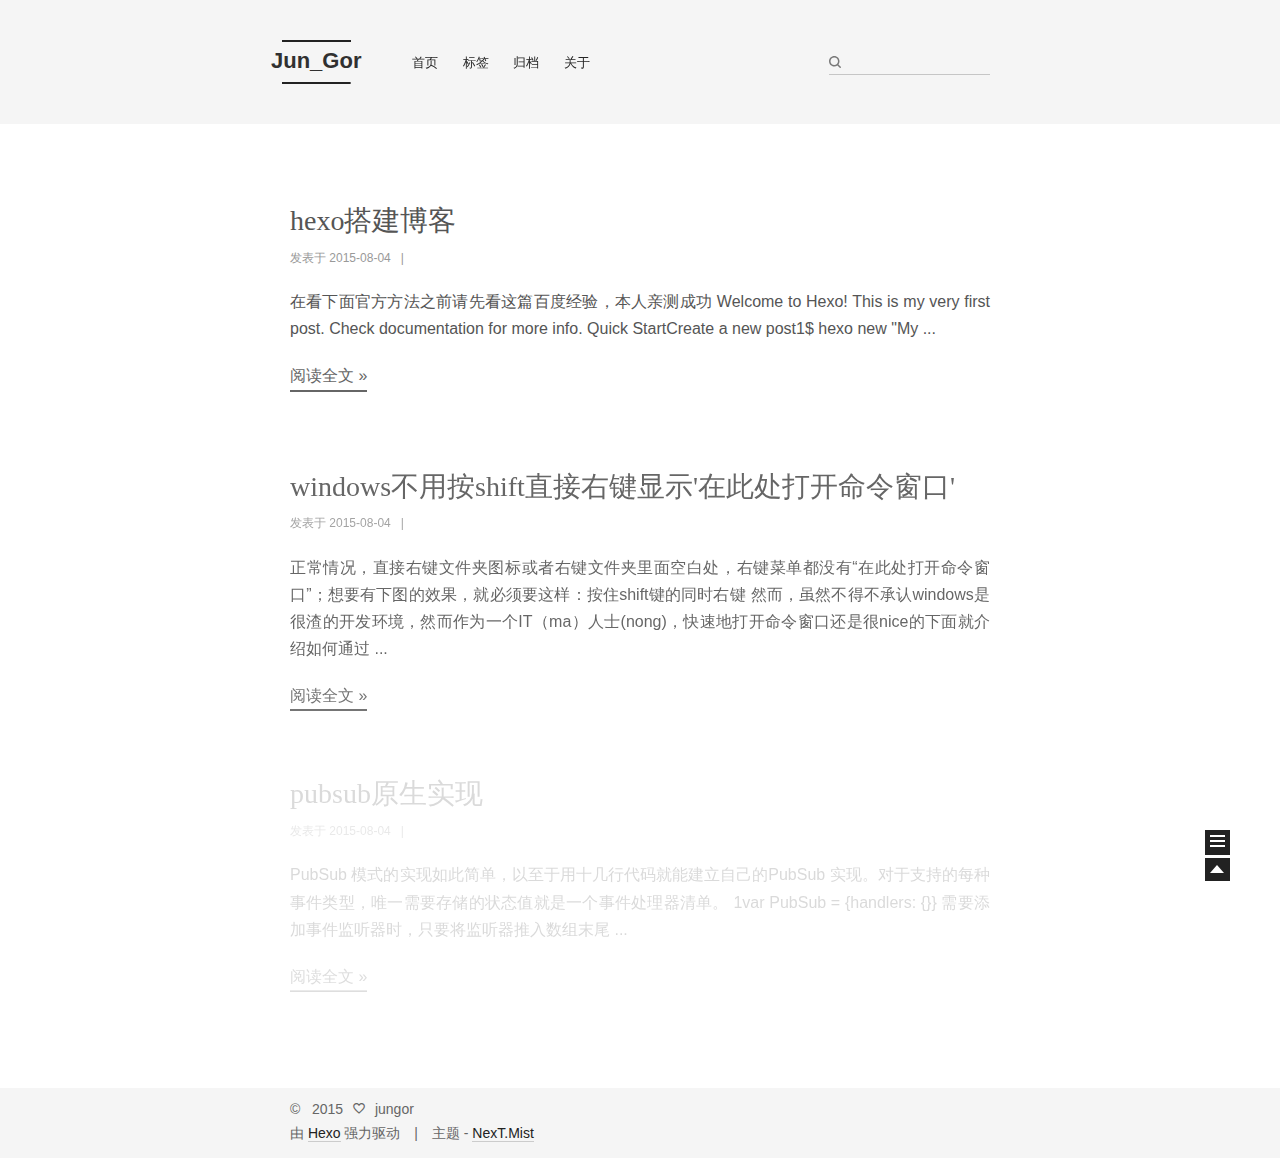
<file: index.html>
<!doctype html>
<html class="theme-next use-motion theme-next-mist">
<head>
  

<meta charset="UTF-8"/>
<meta http-equiv="X-UA-Compatible" content="IE=edge,chrome=1" />
<meta name="viewport" content="width=device-width, initial-scale=1, maximum-scale=1"/>


<meta http-equiv="Cache-Control" content="no-transform" />
<meta http-equiv="Cache-Control" content="no-siteapp" />






  <link rel="stylesheet" type="text/css" href="/vendors/fancybox/source/jquery.fancybox.css?v=2.1.5"/>




<link rel="stylesheet" type="text/css" href="/css/main.css?v=0.4.5.1"/>


    <meta name="description" content="Are you watching closely?" />



  <meta name="keywords" content="Hexo,next" />





  <link rel="shorticon icon" type="image/x-icon" href="/favicon.ico?v=0.4.5.1" />


<meta name="description" content="Are you watching closely?">
<meta property="og:type" content="website">
<meta property="og:title" content="Jun_Gor">
<meta property="og:url" content="http://jungor.github.io/index.html">
<meta property="og:site_name" content="Jun_Gor">
<meta property="og:description" content="Are you watching closely?">
<meta name="twitter:card" content="summary">
<meta name="twitter:title" content="Jun_Gor">
<meta name="twitter:description" content="Are you watching closely?">


<script type="text/javascript" id="hexo.configuration">
  var CONFIG = {
    scheme: 'Mist',
    sidebar: 'post'
  };
</script>

  <title> Jun_Gor </title>
</head>

<body itemscope itemtype="http://schema.org/WebPage" lang="zh-Hans">

  <!--[if lte IE 8]>
  <div style=' clear: both; height: 59px; padding:0 0 0 15px; position: relative;margin:0 auto;'>
    <a href="http://windows.microsoft.com/en-US/internet-explorer/products/ie/home?ocid=ie6_countdown_bannercode">
      <img src="http://7u2nvr.com1.z0.glb.clouddn.com/picouterie.jpg" border="0" height="42" width="820"
           alt="You are using an outdated browser. For a faster, safer browsing experience, upgrade for free today or use other browser ,like chrome firefox safari."
           style='margin-left:auto;margin-right:auto;display: block;'/>
    </a>
  </div>
<![endif]-->
  



  <div class="container one-column 
   page-home 
">
    <div class="headband"></div>

    <header id="header" class="header" itemscope itemtype="http://schema.org/WPHeader">
      <div class="header-inner"><h1 class="site-meta">
  <span class="logo-line-before"><i></i></span>
  <a href="/" class="brand" rel="start">
      <span class="logo">
        <i class="icon-next-logo"></i>
      </span>
      <span class="site-title">Jun_Gor</span>
  </a>
  <span class="logo-line-after"><i></i></span>
</h1>

<div class="site-nav-toggle">
  <button>
    <span class="btn-bar"></span>
    <span class="btn-bar"></span>
    <span class="btn-bar"></span>
  </button>
</div>

<nav class="site-nav">
  

  
    <ul id="menu" class="menu menu-left">
      
        
        <li class="menu-item menu-item-home">
          <a href="/" rel="section">
            <i class="menu-item-icon icon-next-home"></i> <br />
            首页
          </a>
        </li>
      
        
        <li class="menu-item menu-item-tags">
          <a href="/tags" rel="section">
            <i class="menu-item-icon icon-next-tags"></i> <br />
            标签
          </a>
        </li>
      
        
        <li class="menu-item menu-item-archives">
          <a href="/archives" rel="section">
            <i class="menu-item-icon icon-next-archives"></i> <br />
            归档
          </a>
        </li>
      
        
        <li class="menu-item menu-item-about">
          <a href="/about" rel="section">
            <i class="menu-item-icon icon-next-about"></i> <br />
            关于
          </a>
        </li>
      

      
      
    </ul>
  

  
    <div class="site-search">
      
  
  <form class="site-search-form">
    <input type="text" id="st-search-input" class="st-search-input st-default-search-input" />
  </form>


<script type="text/javascript">
  (function(w,d,t,u,n,s,e){w['SwiftypeObject']=n;w[n]=w[n]||function(){
    (w[n].q=w[n].q||[]).push(arguments);};s=d.createElement(t);
    e=d.getElementsByTagName(t)[0];s.async=1;s.src=u;e.parentNode.insertBefore(s,e);
  })(window,document,'script','//s.swiftypecdn.com/install/v2/st.js','_st');

  _st('install', 'MJwzC4YaEeQuXJQ6Le9t','2.0.0');
</script>



    </div>
  
</nav>

 </div>
    </header>

    <main id="main" class="main">
      <div class="main-inner">
        <div id="content" class="content"> 
  <section id="posts" class="posts-expand">
    
      

  <article class="post post-type-normal " itemscope itemtype="http://schema.org/Article">
    <header class="post-header">

      
      
        <h1 class="post-title" itemprop="name headline">
          
          
            
              <a class="post-title-link" href="/2015/08/04/hexo搭建博客/" itemprop="url">
                hexo搭建博客
              </a>
            
          
        </h1>
      

      <div class="post-meta">
        <span class="post-time">
          发表于
          <time itemprop="dateCreated" datetime="2015-08-04T20:35:48+08:00" content="2015-08-04">
            2015-08-04
          </time>
        </span>

        

        
          
            <span class="post-comments-count">
              &nbsp; | &nbsp;
              <a href="/2015/08/04/hexo搭建博客/#comments" itemprop="discussionUrl">
                <span class="post-comments-count ds-thread-count" data-thread-key="2015/08/04/hexo搭建博客/" itemprop="commentsCount"></span>
              </a>
            </span>
          
        
      </div>
    </header>

    <div class="post-body">

      
      

      
        
          <span itemprop="articleBody">
            
            在看下面官方方法之前请先看这篇百度经验，本人亲测成功
Welcome to Hexo! This is my very first post. Check documentation for more info.
Quick StartCreate a new post1$ hexo new "My
            ...
          </span>
          <div class="post-more-link text-center">
            <a class="btn" href="/2015/08/04/hexo搭建博客/#more" rel="contents">
              阅读全文 &raquo;
            </a>
          </div>
        
      
    </div>

    <footer class="post-footer">
      

      

      
      
        <div class="post-eof"></div>
      
    </footer>
  </article>


    
      

  <article class="post post-type-normal " itemscope itemtype="http://schema.org/Article">
    <header class="post-header">

      
      
        <h1 class="post-title" itemprop="name headline">
          
          
            
              <a class="post-title-link" href="/2015/08/04/windows不用按shift直接右键显示在此处打开命令窗口/" itemprop="url">
                windows不用按shift直接右键显示'在此处打开命令窗口'
              </a>
            
          
        </h1>
      

      <div class="post-meta">
        <span class="post-time">
          发表于
          <time itemprop="dateCreated" datetime="2015-08-04T16:32:44+08:00" content="2015-08-04">
            2015-08-04
          </time>
        </span>

        

        
          
            <span class="post-comments-count">
              &nbsp; | &nbsp;
              <a href="/2015/08/04/windows不用按shift直接右键显示在此处打开命令窗口/#comments" itemprop="discussionUrl">
                <span class="post-comments-count ds-thread-count" data-thread-key="2015/08/04/windows不用按shift直接右键显示在此处打开命令窗口/" itemprop="commentsCount"></span>
              </a>
            </span>
          
        
      </div>
    </header>

    <div class="post-body">

      
      

      
        
          <span itemprop="articleBody">
            
            正常情况，直接右键文件夹图标或者右键文件夹里面空白处，右键菜单都没有“在此处打开命令窗口”；想要有下图的效果，就必须要这样：按住shift键的同时右键

然而，虽然不得不承认windows是很渣的开发环境，然而作为一个IT（ma）人士(nong)，快速地打开命令窗口还是很nice的下面就介绍如何通过
            ...
          </span>
          <div class="post-more-link text-center">
            <a class="btn" href="/2015/08/04/windows不用按shift直接右键显示在此处打开命令窗口/#more" rel="contents">
              阅读全文 &raquo;
            </a>
          </div>
        
      
    </div>

    <footer class="post-footer">
      

      

      
      
        <div class="post-eof"></div>
      
    </footer>
  </article>


    
      

  <article class="post post-type-normal " itemscope itemtype="http://schema.org/Article">
    <header class="post-header">

      
      
        <h1 class="post-title" itemprop="name headline">
          
          
            
              <a class="post-title-link" href="/2015/08/04/pubsub原生实现/" itemprop="url">
                pubsub原生实现
              </a>
            
          
        </h1>
      

      <div class="post-meta">
        <span class="post-time">
          发表于
          <time itemprop="dateCreated" datetime="2015-08-04T01:48:35+08:00" content="2015-08-04">
            2015-08-04
          </time>
        </span>

        

        
          
            <span class="post-comments-count">
              &nbsp; | &nbsp;
              <a href="/2015/08/04/pubsub原生实现/#comments" itemprop="discussionUrl">
                <span class="post-comments-count ds-thread-count" data-thread-key="2015/08/04/pubsub原生实现/" itemprop="commentsCount"></span>
              </a>
            </span>
          
        
      </div>
    </header>

    <div class="post-body">

      
      

      
        
          <span itemprop="articleBody">
            
            PubSub 模式的实现如此简单，以至于用十几行代码就能建立自己的PubSub 实现。对于支持的每种事件类型，唯一需要存储的状态值就是一个事件处理器清单。
1var PubSub = &#123;handlers: &#123;&#125;&#125;
需要添加事件监听器时，只要将监听器推入数组末尾
            ...
          </span>
          <div class="post-more-link text-center">
            <a class="btn" href="/2015/08/04/pubsub原生实现/#more" rel="contents">
              阅读全文 &raquo;
            </a>
          </div>
        
      
    </div>

    <footer class="post-footer">
      

      

      
      
        <div class="post-eof"></div>
      
    </footer>
  </article>


    
  </section>

  
 </div>

        

        
      </div>

      
  
  <div class="sidebar-toggle">
    <div class="sidebar-toggle-line-wrap">
      <span class="sidebar-toggle-line sidebar-toggle-line-first"></span>
      <span class="sidebar-toggle-line sidebar-toggle-line-middle"></span>
      <span class="sidebar-toggle-line sidebar-toggle-line-last"></span>
    </div>
  </div>

  <aside id="sidebar" class="sidebar">
    <div class="sidebar-inner">

      

      <section class="site-overview">
        <div class="site-author motion-element" itemprop="author" itemscope itemtype="http://schema.org/Person">
          <img class="site-author-image" src="/images/default_avatar.jpg" alt="jungor" itemprop="image"/>
          <p class="site-author-name" itemprop="name">jungor</p>
        </div>
        <p class="site-description motion-element" itemprop="description">Are you watching closely?</p>
        <nav class="site-state motion-element">
          <div class="site-state-item site-state-posts">
            <a href="/archives">
              <span class="site-state-item-count">3</span>
              <span class="site-state-item-name">日志</span>
            </a>
          </div>

          <div class="site-state-item site-state-categories">
            
              <span class="site-state-item-count">0</span>
              <span class="site-state-item-name">分类</span>
              
          </div>

          <div class="site-state-item site-state-tags">
            <a href="/tags">
              <span class="site-state-item-count">3</span>
              <span class="site-state-item-name">标签</span>
              </a>
          </div>

        </nav>

        

        <div class="links-of-author motion-element">
          
            
              <span class="links-of-author-item">
                <a href="https://github.com/jungor" target="_blank">GitHub</a>
              </span>
            
          
        </div>

        
        
          <div class="cc-license motion-element" itemprop="license">
            <a href="http://creativecommons.org/licenses/by-nc-sa/4.0" class="cc-opacity" target="_blank">
              <img src="/images/cc-by-nc-sa.svg" alt="Creative Commons" />
            </a>
          </div>
        

        <div class="links-of-author motion-element">
          
        </div>

      </section>

      

    </div>
  </aside>


    </main>

    <footer id="footer" class="footer">
      <div class="footer-inner"> <div class="copyright" >
  
  &copy; &nbsp; 
  <span itemprop="copyrightYear">2015</span>
  <span class="with-love">
    <i class="icon-next-heart"></i>
  </span>
  <span class="author" itemprop="copyrightHolder">jungor</span>
</div>

<div class="powered-by">
  由 <a class="theme-link" href="http://hexo.io">Hexo</a> 强力驱动
</div>

<div class="theme-info">
  主题 -
  <a class="theme-link" href="https://github.com/iissnan/hexo-theme-next">
    NexT.Mist
  </a>
</div>


 </div>
    </footer>

    <div class="back-to-top"></div>
  </div>

  <script type="text/javascript" src="/vendors/jquery/index.js?v=2.1.3"></script>

  
  
  
  

  
    
  

  <script type="text/javascript">
    var duoshuoQuery = {short_name:"Jun"};
    (function() {
      var ds = document.createElement('script');
      ds.type = 'text/javascript';ds.async = true;
      ds.src = (document.location.protocol == 'https:' ? 'https:' : 'http:') + '//static.duoshuo.com/embed.js';
      ds.charset = 'UTF-8';
      (document.getElementsByTagName('head')[0]
      || document.getElementsByTagName('body')[0]).appendChild(ds);
    })();
  </script>
    
     
  	<script src="/js/ua-parser.min.js"></script>
  	<script src="/js/hook-duoshuo.js"></script>
  

  

  
  <script type="text/javascript" src="/vendors/fancybox/source/jquery.fancybox.pack.js"></script>
  <script type="text/javascript" src="/js/fancy-box.js?v=0.4.5.1"></script>


  <script type="text/javascript" src="/js/helpers.js?v=0.4.5.1"></script>
  

  <script type="text/javascript" src="/vendors/velocity/velocity.min.js"></script>
  <script type="text/javascript" src="/vendors/velocity/velocity.ui.min.js"></script>

  <script type="text/javascript" src="/js/motion_global.js?v=0.4.5.1" id="motion.global"></script>



  <script type="text/javascript" src="/js/nav-toggle.js"></script>

  

  <script type="text/javascript">
    $(document).ready(function () {
      if (CONFIG.sidebar === 'always') {
        displaySidebar();
      }
    });
  </script>

  

  
  

  
    
  

  <script type="text/javascript">
    var duoshuoQuery = {short_name:"Jun"};
    (function() {
      var ds = document.createElement('script');
      ds.type = 'text/javascript';ds.async = true;
      ds.src = (document.location.protocol == 'https:' ? 'https:' : 'http:') + '//static.duoshuo.com/embed.js';
      ds.charset = 'UTF-8';
      (document.getElementsByTagName('head')[0]
      || document.getElementsByTagName('body')[0]).appendChild(ds);
    })();
  </script>
    
     
  	<script src="/js/ua-parser.min.js"></script>
  	<script src="/js/hook-duoshuo.js"></script>
  

  

  

  
  <script type="text/javascript" src="/js/lazyload.js"></script>
  <script type="text/javascript">
    $(function () {
      $("#posts").find('img').lazyload({
        placeholder: "/images/loading.gif",
        effect: "fadeIn"
      });
    });
  </script>
</body>
</html>
</file>
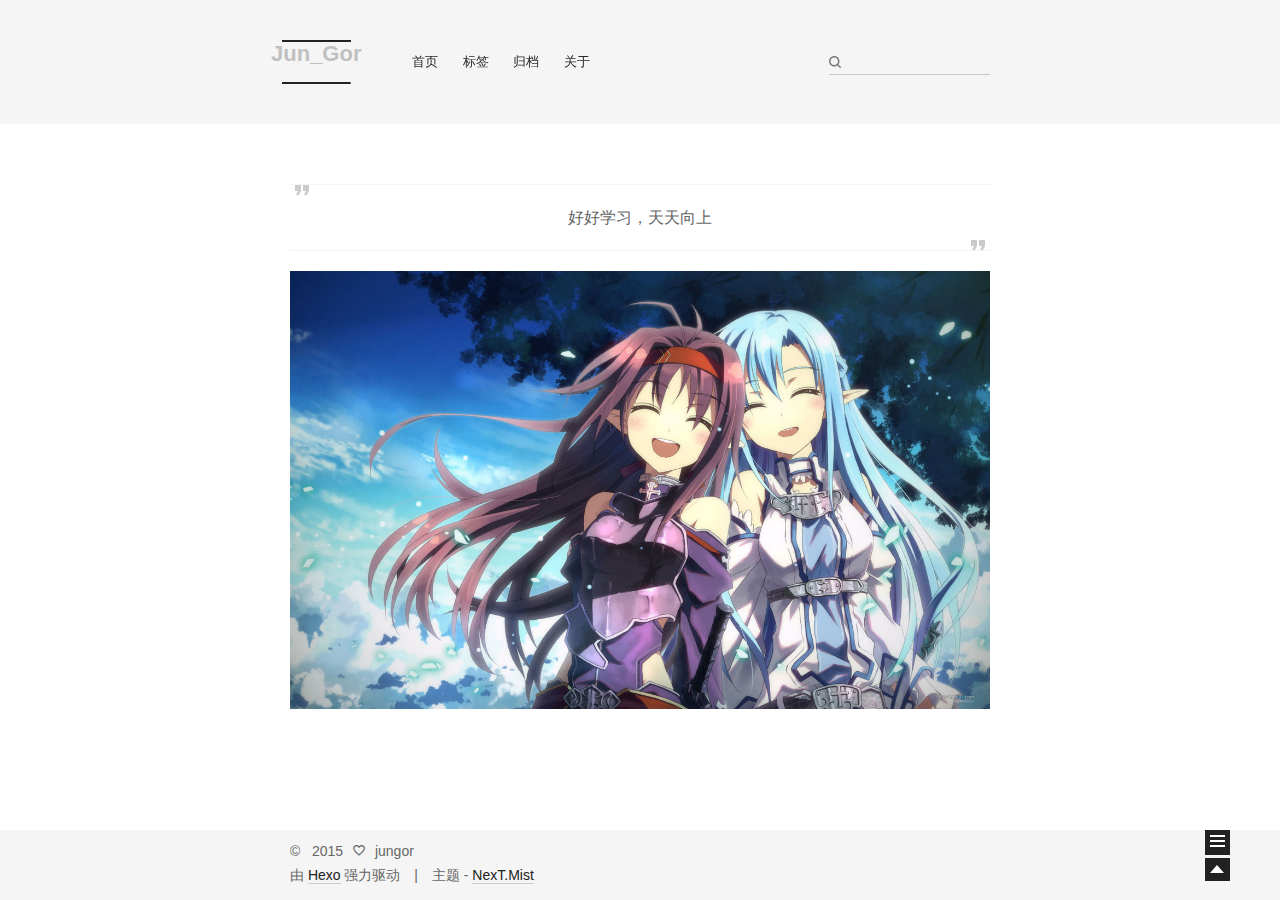
<file: about/index.html>
<!doctype html>
<html class="theme-next use-motion theme-next-mist">
<head>
  

<meta charset="UTF-8"/>
<meta http-equiv="X-UA-Compatible" content="IE=edge,chrome=1" />
<meta name="viewport" content="width=device-width, initial-scale=1, maximum-scale=1"/>


<meta http-equiv="Cache-Control" content="no-transform" />
<meta http-equiv="Cache-Control" content="no-siteapp" />






  <link rel="stylesheet" type="text/css" href="/vendors/fancybox/source/jquery.fancybox.css?v=2.1.5"/>




<link rel="stylesheet" type="text/css" href="/css/main.css?v=0.4.5.1"/>


    <meta name="description" content="Are you watching closely?" />



  <meta name="keywords" content="Hexo,next" />





  <link rel="shorticon icon" type="image/x-icon" href="/favicon.ico?v=0.4.5.1" />


<meta name="description" content="&amp;lt;!-- Built-in tag (Require NexT 0.4.5 or above) --&amp;gt;
好好学习，天天向上

&amp;lt;!-- Built-in tag (Require NexT 0.4.5 or above) --&amp;gt;">
<meta property="og:type" content="website">
<meta property="og:title" content="关于">
<meta property="og:url" content="http://jungor.github.io/about/index.html">
<meta property="og:site_name" content="Jun_Gor">
<meta property="og:description" content="&amp;lt;!-- Built-in tag (Require NexT 0.4.5 or above) --&amp;gt;
好好学习，天天向上

&amp;lt;!-- Built-in tag (Require NexT 0.4.5 or above) --&amp;gt;">
<meta property="og:image" content="http://jungor.github.io/about.jpg">
<meta property="og:updated_time" content="2015-08-04T06:13:45.878Z">
<meta name="twitter:card" content="summary">
<meta name="twitter:title" content="关于">
<meta name="twitter:description" content="&amp;lt;!-- Built-in tag (Require NexT 0.4.5 or above) --&amp;gt;
好好学习，天天向上

&amp;lt;!-- Built-in tag (Require NexT 0.4.5 or above) --&amp;gt;">


<script type="text/javascript" id="hexo.configuration">
  var CONFIG = {
    scheme: 'Mist',
    sidebar: 'post'
  };
</script>

  <title>
  

  
    关于 | Jun_Gor
  
</title>
</head>

<body itemscope itemtype="http://schema.org/WebPage" lang="zh-Hans">

  <!--[if lte IE 8]>
  <div style=' clear: both; height: 59px; padding:0 0 0 15px; position: relative;margin:0 auto;'>
    <a href="http://windows.microsoft.com/en-US/internet-explorer/products/ie/home?ocid=ie6_countdown_bannercode">
      <img src="http://7u2nvr.com1.z0.glb.clouddn.com/picouterie.jpg" border="0" height="42" width="820"
           alt="You are using an outdated browser. For a faster, safer browsing experience, upgrade for free today or use other browser ,like chrome firefox safari."
           style='margin-left:auto;margin-right:auto;display: block;'/>
    </a>
  </div>
<![endif]-->
  



  <div class="container one-column ">
    <div class="headband"></div>

    <header id="header" class="header" itemscope itemtype="http://schema.org/WPHeader">
      <div class="header-inner"><h1 class="site-meta">
  <span class="logo-line-before"><i></i></span>
  <a href="/" class="brand" rel="start">
      <span class="logo">
        <i class="icon-next-logo"></i>
      </span>
      <span class="site-title">Jun_Gor</span>
  </a>
  <span class="logo-line-after"><i></i></span>
</h1>

<div class="site-nav-toggle">
  <button>
    <span class="btn-bar"></span>
    <span class="btn-bar"></span>
    <span class="btn-bar"></span>
  </button>
</div>

<nav class="site-nav">
  

  
    <ul id="menu" class="menu menu-left">
      
        
        <li class="menu-item menu-item-home">
          <a href="/" rel="section">
            <i class="menu-item-icon icon-next-home"></i> <br />
            首页
          </a>
        </li>
      
        
        <li class="menu-item menu-item-tags">
          <a href="/tags" rel="section">
            <i class="menu-item-icon icon-next-tags"></i> <br />
            标签
          </a>
        </li>
      
        
        <li class="menu-item menu-item-archives">
          <a href="/archives" rel="section">
            <i class="menu-item-icon icon-next-archives"></i> <br />
            归档
          </a>
        </li>
      
        
        <li class="menu-item menu-item-about">
          <a href="/about" rel="section">
            <i class="menu-item-icon icon-next-about"></i> <br />
            关于
          </a>
        </li>
      

      
      
    </ul>
  

  
    <div class="site-search">
      
  
  <form class="site-search-form">
    <input type="text" id="st-search-input" class="st-search-input st-default-search-input" />
  </form>


<script type="text/javascript">
  (function(w,d,t,u,n,s,e){w['SwiftypeObject']=n;w[n]=w[n]||function(){
    (w[n].q=w[n].q||[]).push(arguments);};s=d.createElement(t);
    e=d.getElementsByTagName(t)[0];s.async=1;s.src=u;e.parentNode.insertBefore(s,e);
  })(window,document,'script','//s.swiftypecdn.com/install/v2/st.js','_st');

  _st('install', 'MJwzC4YaEeQuXJQ6Le9t','2.0.0');
</script>



    </div>
  
</nav>

 </div>
    </header>

    <main id="main" class="main">
      <div class="main-inner">
        <div id="content" class="content"> 

  <div id="posts" class="posts-expand">
    
    
      <!-- Built-in tag (Require NexT 0.4.5 or above) -->
<blockquote class="blockquote-center"><p>好好学习，天天向上</p>
</blockquote>
<!-- Built-in tag (Require NexT 0.4.5 or above) -->
<img src="/about.jpg" class="full-image" alt="about" title="萌萌哒">
    
  </div>

 </div>

        

        
      </div>

      
  
  <div class="sidebar-toggle">
    <div class="sidebar-toggle-line-wrap">
      <span class="sidebar-toggle-line sidebar-toggle-line-first"></span>
      <span class="sidebar-toggle-line sidebar-toggle-line-middle"></span>
      <span class="sidebar-toggle-line sidebar-toggle-line-last"></span>
    </div>
  </div>

  <aside id="sidebar" class="sidebar">
    <div class="sidebar-inner">

      

      <section class="site-overview">
        <div class="site-author motion-element" itemprop="author" itemscope itemtype="http://schema.org/Person">
          <img class="site-author-image" src="/images/default_avatar.jpg" alt="jungor" itemprop="image"/>
          <p class="site-author-name" itemprop="name">jungor</p>
        </div>
        <p class="site-description motion-element" itemprop="description">Are you watching closely?</p>
        <nav class="site-state motion-element">
          <div class="site-state-item site-state-posts">
            <a href="/archives">
              <span class="site-state-item-count">3</span>
              <span class="site-state-item-name">日志</span>
            </a>
          </div>

          <div class="site-state-item site-state-categories">
            
              <span class="site-state-item-count">0</span>
              <span class="site-state-item-name">分类</span>
              
          </div>

          <div class="site-state-item site-state-tags">
            <a href="/tags">
              <span class="site-state-item-count">3</span>
              <span class="site-state-item-name">标签</span>
              </a>
          </div>

        </nav>

        

        <div class="links-of-author motion-element">
          
            
              <span class="links-of-author-item">
                <a href="https://github.com/jungor" target="_blank">GitHub</a>
              </span>
            
          
        </div>

        
        
          <div class="cc-license motion-element" itemprop="license">
            <a href="http://creativecommons.org/licenses/by-nc-sa/4.0" class="cc-opacity" target="_blank">
              <img src="/images/cc-by-nc-sa.svg" alt="Creative Commons" />
            </a>
          </div>
        

        <div class="links-of-author motion-element">
          
        </div>

      </section>

      

    </div>
  </aside>


    </main>

    <footer id="footer" class="footer">
      <div class="footer-inner"> <div class="copyright" >
  
  &copy; &nbsp; 
  <span itemprop="copyrightYear">2015</span>
  <span class="with-love">
    <i class="icon-next-heart"></i>
  </span>
  <span class="author" itemprop="copyrightHolder">jungor</span>
</div>

<div class="powered-by">
  由 <a class="theme-link" href="http://hexo.io">Hexo</a> 强力驱动
</div>

<div class="theme-info">
  主题 -
  <a class="theme-link" href="https://github.com/iissnan/hexo-theme-next">
    NexT.Mist
  </a>
</div>


 </div>
    </footer>

    <div class="back-to-top"></div>
  </div>

  <script type="text/javascript" src="/vendors/jquery/index.js?v=2.1.3"></script>

  
  
  
    

  
    
  

  <script type="text/javascript">
    var duoshuoQuery = {short_name:"Jun"};
    (function() {
      var ds = document.createElement('script');
      ds.type = 'text/javascript';ds.async = true;
      ds.src = (document.location.protocol == 'https:' ? 'https:' : 'http:') + '//static.duoshuo.com/embed.js';
      ds.charset = 'UTF-8';
      (document.getElementsByTagName('head')[0]
      || document.getElementsByTagName('body')[0]).appendChild(ds);
    })();
  </script>
    
     
  	<script src="/js/ua-parser.min.js"></script>
  	<script src="/js/hook-duoshuo.js"></script>
  

    
  
  
  <script type="text/javascript" src="/vendors/fancybox/source/jquery.fancybox.pack.js"></script>
  <script type="text/javascript" src="/js/fancy-box.js?v=0.4.5.1"></script>


  <script type="text/javascript" src="/js/helpers.js?v=0.4.5.1"></script>
  

  <script type="text/javascript" src="/vendors/velocity/velocity.min.js"></script>
  <script type="text/javascript" src="/vendors/velocity/velocity.ui.min.js"></script>

  <script type="text/javascript" src="/js/motion_global.js?v=0.4.5.1" id="motion.global"></script>



  <script type="text/javascript" src="/js/nav-toggle.js"></script>

  

  <script type="text/javascript">
    $(document).ready(function () {
      if (CONFIG.sidebar === 'always') {
        displaySidebar();
      }
    });
  </script>

  

  
  

  
  <script type="text/javascript" src="/js/lazyload.js"></script>
  <script type="text/javascript">
    $(function () {
      $("#posts").find('img').lazyload({
        placeholder: "/images/loading.gif",
        effect: "fadeIn"
      });
    });
  </script>
</body>
</html>
</file>
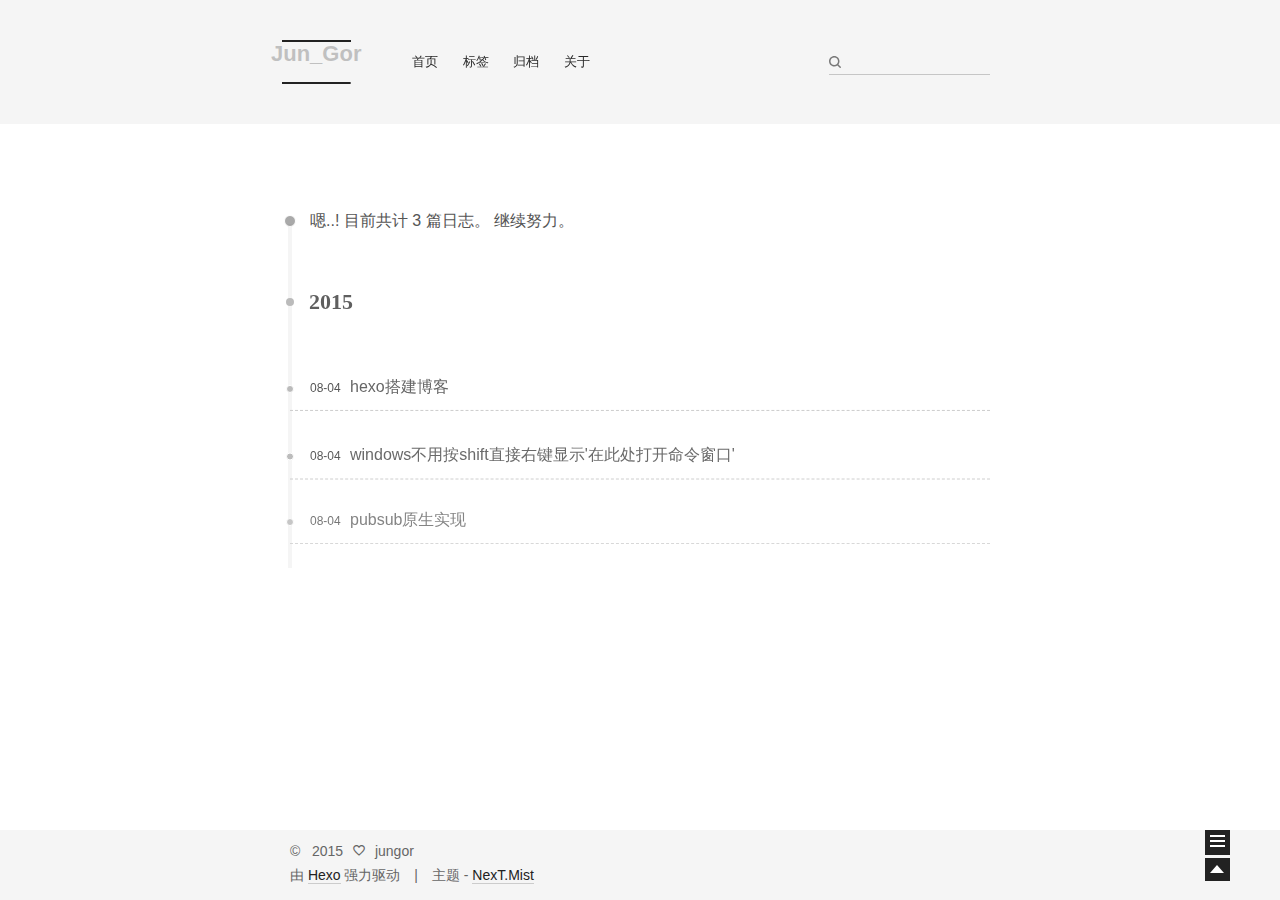
<file: archives/index.html>
<!doctype html>
<html class="theme-next use-motion theme-next-mist">
<head>
  

<meta charset="UTF-8"/>
<meta http-equiv="X-UA-Compatible" content="IE=edge,chrome=1" />
<meta name="viewport" content="width=device-width, initial-scale=1, maximum-scale=1"/>


<meta http-equiv="Cache-Control" content="no-transform" />
<meta http-equiv="Cache-Control" content="no-siteapp" />






  <link rel="stylesheet" type="text/css" href="/vendors/fancybox/source/jquery.fancybox.css?v=2.1.5"/>




<link rel="stylesheet" type="text/css" href="/css/main.css?v=0.4.5.1"/>


    <meta name="description" content="Are you watching closely?" />



  <meta name="keywords" content="Hexo,next" />





  <link rel="shorticon icon" type="image/x-icon" href="/favicon.ico?v=0.4.5.1" />


<meta name="description" content="Are you watching closely?">
<meta property="og:type" content="website">
<meta property="og:title" content="Jun_Gor">
<meta property="og:url" content="http://jungor.github.io/archives/index.html">
<meta property="og:site_name" content="Jun_Gor">
<meta property="og:description" content="Are you watching closely?">
<meta name="twitter:card" content="summary">
<meta name="twitter:title" content="Jun_Gor">
<meta name="twitter:description" content="Are you watching closely?">


<script type="text/javascript" id="hexo.configuration">
  var CONFIG = {
    scheme: 'Mist',
    sidebar: 'post'
  };
</script>

  <title> 归档 | Jun_Gor </title>
</head>

<body itemscope itemtype="http://schema.org/WebPage" lang="zh-Hans">

  <!--[if lte IE 8]>
  <div style=' clear: both; height: 59px; padding:0 0 0 15px; position: relative;margin:0 auto;'>
    <a href="http://windows.microsoft.com/en-US/internet-explorer/products/ie/home?ocid=ie6_countdown_bannercode">
      <img src="http://7u2nvr.com1.z0.glb.clouddn.com/picouterie.jpg" border="0" height="42" width="820"
           alt="You are using an outdated browser. For a faster, safer browsing experience, upgrade for free today or use other browser ,like chrome firefox safari."
           style='margin-left:auto;margin-right:auto;display: block;'/>
    </a>
  </div>
<![endif]-->
  



  <div class="container one-column  page-archive ">
    <div class="headband"></div>

    <header id="header" class="header" itemscope itemtype="http://schema.org/WPHeader">
      <div class="header-inner"><h1 class="site-meta">
  <span class="logo-line-before"><i></i></span>
  <a href="/" class="brand" rel="start">
      <span class="logo">
        <i class="icon-next-logo"></i>
      </span>
      <span class="site-title">Jun_Gor</span>
  </a>
  <span class="logo-line-after"><i></i></span>
</h1>

<div class="site-nav-toggle">
  <button>
    <span class="btn-bar"></span>
    <span class="btn-bar"></span>
    <span class="btn-bar"></span>
  </button>
</div>

<nav class="site-nav">
  

  
    <ul id="menu" class="menu menu-left">
      
        
        <li class="menu-item menu-item-home">
          <a href="/" rel="section">
            <i class="menu-item-icon icon-next-home"></i> <br />
            首页
          </a>
        </li>
      
        
        <li class="menu-item menu-item-tags">
          <a href="/tags" rel="section">
            <i class="menu-item-icon icon-next-tags"></i> <br />
            标签
          </a>
        </li>
      
        
        <li class="menu-item menu-item-archives">
          <a href="/archives" rel="section">
            <i class="menu-item-icon icon-next-archives"></i> <br />
            归档
          </a>
        </li>
      
        
        <li class="menu-item menu-item-about">
          <a href="/about" rel="section">
            <i class="menu-item-icon icon-next-about"></i> <br />
            关于
          </a>
        </li>
      

      
      
    </ul>
  

  
    <div class="site-search">
      
  
  <form class="site-search-form">
    <input type="text" id="st-search-input" class="st-search-input st-default-search-input" />
  </form>


<script type="text/javascript">
  (function(w,d,t,u,n,s,e){w['SwiftypeObject']=n;w[n]=w[n]||function(){
    (w[n].q=w[n].q||[]).push(arguments);};s=d.createElement(t);
    e=d.getElementsByTagName(t)[0];s.async=1;s.src=u;e.parentNode.insertBefore(s,e);
  })(window,document,'script','//s.swiftypecdn.com/install/v2/st.js','_st');

  _st('install', 'MJwzC4YaEeQuXJQ6Le9t','2.0.0');
</script>



    </div>
  
</nav>

 </div>
    </header>

    <main id="main" class="main">
      <div class="main-inner">
        <div id="content" class="content"> 

  <section id="posts" class="posts-collapse">
    <span class="archive-move-on"></span>

    <span class="archive-page-counter">
      
      
      
        
      
      嗯..! 目前共计 3 篇日志。 继续努力。
    </span>

    

      
      
      

      
        
        <div class="collection-title">
          <h2 class="archive-year motion-element" id="archive-year-2015">2015</h2>
        </div>
      
      

      

  <article class="post post-type-normal"itemscope itemtype="http://schema.org/Article">
    <header class="post-header">

      <h1 class="post-title">
        
            <a class="post-title-link" href="/2015/08/04/hexo搭建博客/" itemprop="url">
              <span itemprop="name">hexo搭建博客</span>
            </a>
        
      </h1>

      <div class="post-meta">
        <time class="post-time" datetime="2015-08-04T12:35:48.696Z" itemprop="dateCreated" content="2015-08-04"> 08-04 </time>
      </div>

    </header>
  </article>



    

      
      
      

      
      

      

  <article class="post post-type-normal"itemscope itemtype="http://schema.org/Article">
    <header class="post-header">

      <h1 class="post-title">
        
            <a class="post-title-link" href="/2015/08/04/windows不用按shift直接右键显示在此处打开命令窗口/" itemprop="url">
              <span itemprop="name">windows不用按shift直接右键显示'在此处打开命令窗口'</span>
            </a>
        
      </h1>

      <div class="post-meta">
        <time class="post-time" datetime="2015-08-04T08:32:44.000Z" itemprop="dateCreated" content="2015-08-04"> 08-04 </time>
      </div>

    </header>
  </article>



    

      
      
      

      
      

      

  <article class="post post-type-normal"itemscope itemtype="http://schema.org/Article">
    <header class="post-header">

      <h1 class="post-title">
        
            <a class="post-title-link" href="/2015/08/04/pubsub原生实现/" itemprop="url">
              <span itemprop="name">pubsub原生实现</span>
            </a>
        
      </h1>

      <div class="post-meta">
        <time class="post-time" datetime="2015-08-03T17:48:35.000Z" itemprop="dateCreated" content="2015-08-03"> 08-04 </time>
      </div>

    </header>
  </article>



    

  </section>

  

 </div>

        

        
      </div>

      
  
  <div class="sidebar-toggle">
    <div class="sidebar-toggle-line-wrap">
      <span class="sidebar-toggle-line sidebar-toggle-line-first"></span>
      <span class="sidebar-toggle-line sidebar-toggle-line-middle"></span>
      <span class="sidebar-toggle-line sidebar-toggle-line-last"></span>
    </div>
  </div>

  <aside id="sidebar" class="sidebar">
    <div class="sidebar-inner">

      

      <section class="site-overview">
        <div class="site-author motion-element" itemprop="author" itemscope itemtype="http://schema.org/Person">
          <img class="site-author-image" src="/images/default_avatar.jpg" alt="jungor" itemprop="image"/>
          <p class="site-author-name" itemprop="name">jungor</p>
        </div>
        <p class="site-description motion-element" itemprop="description">Are you watching closely?</p>
        <nav class="site-state motion-element">
          <div class="site-state-item site-state-posts">
            <a href="/archives">
              <span class="site-state-item-count">3</span>
              <span class="site-state-item-name">日志</span>
            </a>
          </div>

          <div class="site-state-item site-state-categories">
            
              <span class="site-state-item-count">0</span>
              <span class="site-state-item-name">分类</span>
              
          </div>

          <div class="site-state-item site-state-tags">
            <a href="/tags">
              <span class="site-state-item-count">3</span>
              <span class="site-state-item-name">标签</span>
              </a>
          </div>

        </nav>

        

        <div class="links-of-author motion-element">
          
            
              <span class="links-of-author-item">
                <a href="https://github.com/jungor" target="_blank">GitHub</a>
              </span>
            
          
        </div>

        
        
          <div class="cc-license motion-element" itemprop="license">
            <a href="http://creativecommons.org/licenses/by-nc-sa/4.0" class="cc-opacity" target="_blank">
              <img src="/images/cc-by-nc-sa.svg" alt="Creative Commons" />
            </a>
          </div>
        

        <div class="links-of-author motion-element">
          
        </div>

      </section>

      

    </div>
  </aside>


    </main>

    <footer id="footer" class="footer">
      <div class="footer-inner"> <div class="copyright" >
  
  &copy; &nbsp; 
  <span itemprop="copyrightYear">2015</span>
  <span class="with-love">
    <i class="icon-next-heart"></i>
  </span>
  <span class="author" itemprop="copyrightHolder">jungor</span>
</div>

<div class="powered-by">
  由 <a class="theme-link" href="http://hexo.io">Hexo</a> 强力驱动
</div>

<div class="theme-info">
  主题 -
  <a class="theme-link" href="https://github.com/iissnan/hexo-theme-next">
    NexT.Mist
  </a>
</div>


 </div>
    </footer>

    <div class="back-to-top"></div>
  </div>

  <script type="text/javascript" src="/vendors/jquery/index.js?v=2.1.3"></script>

  
  
  
    <script type="text/javascript">
      postMotionOptions = {stagger: 100, drag: true};
    </script>
  

  
    

  
    
  

  <script type="text/javascript">
    var duoshuoQuery = {short_name:"Jun"};
    (function() {
      var ds = document.createElement('script');
      ds.type = 'text/javascript';ds.async = true;
      ds.src = (document.location.protocol == 'https:' ? 'https:' : 'http:') + '//static.duoshuo.com/embed.js';
      ds.charset = 'UTF-8';
      (document.getElementsByTagName('head')[0]
      || document.getElementsByTagName('body')[0]).appendChild(ds);
    })();
  </script>
    
     
  	<script src="/js/ua-parser.min.js"></script>
  	<script src="/js/hook-duoshuo.js"></script>
  

    
  
  
  <script type="text/javascript" src="/vendors/fancybox/source/jquery.fancybox.pack.js"></script>
  <script type="text/javascript" src="/js/fancy-box.js?v=0.4.5.1"></script>


  <script type="text/javascript" src="/js/helpers.js?v=0.4.5.1"></script>
  

  <script type="text/javascript" src="/vendors/velocity/velocity.min.js"></script>
  <script type="text/javascript" src="/vendors/velocity/velocity.ui.min.js"></script>

  <script type="text/javascript" src="/js/motion_global.js?v=0.4.5.1" id="motion.global"></script>



  <script type="text/javascript" src="/js/nav-toggle.js"></script>

  
  
    <script type="text/javascript" id="motion.page.archive">
      $('.archive-year').velocity('transition.slideLeftIn');
    </script>
  


  <script type="text/javascript">
    $(document).ready(function () {
      if (CONFIG.sidebar === 'always') {
        displaySidebar();
      }
    });
  </script>

  

  
  

  
  <script type="text/javascript" src="/js/lazyload.js"></script>
  <script type="text/javascript">
    $(function () {
      $("#posts").find('img').lazyload({
        placeholder: "/images/loading.gif",
        effect: "fadeIn"
      });
    });
  </script>
</body>
</html>
</file>
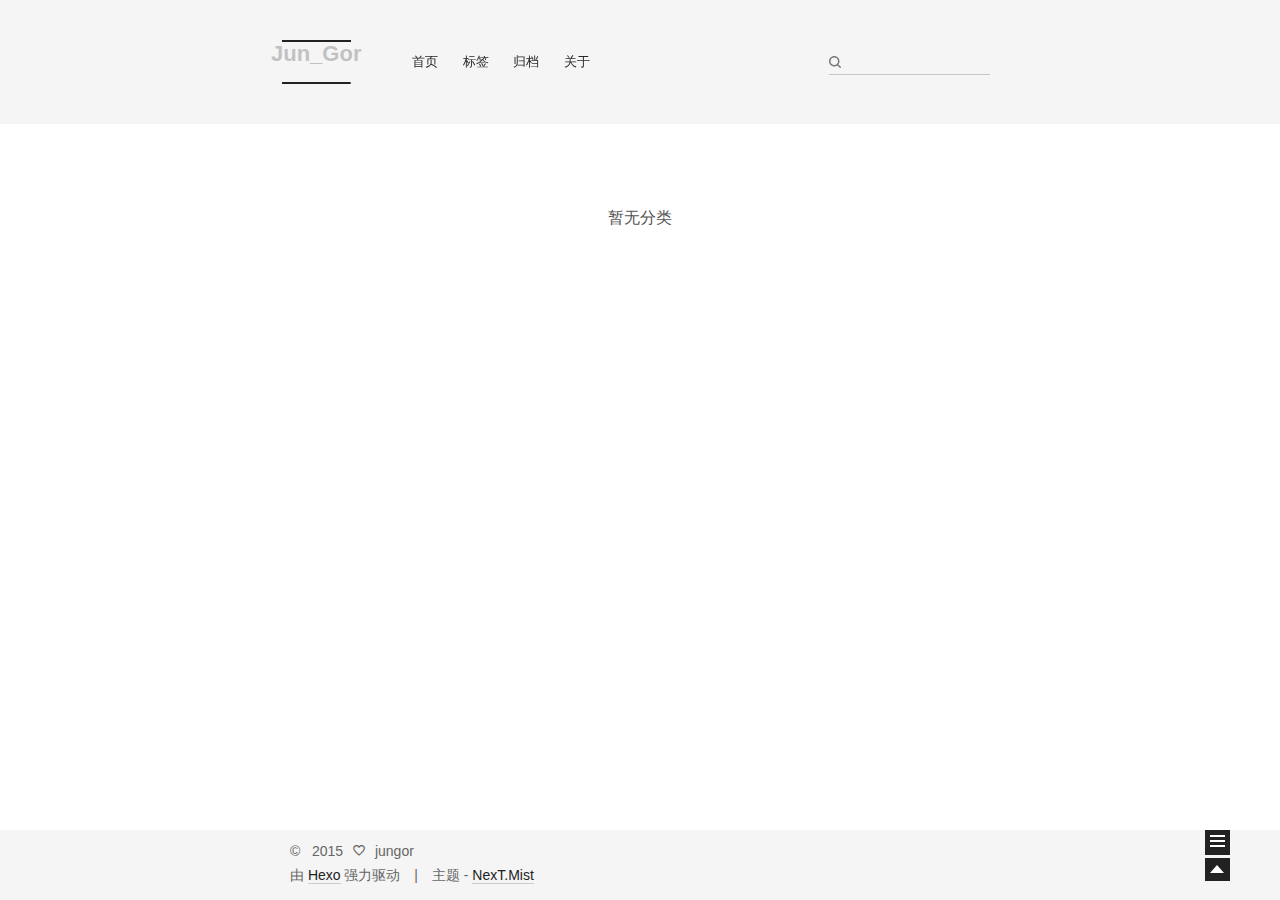
<file: categories/index.html>
<!doctype html>
<html class="theme-next use-motion theme-next-mist">
<head>
  

<meta charset="UTF-8"/>
<meta http-equiv="X-UA-Compatible" content="IE=edge,chrome=1" />
<meta name="viewport" content="width=device-width, initial-scale=1, maximum-scale=1"/>


<meta http-equiv="Cache-Control" content="no-transform" />
<meta http-equiv="Cache-Control" content="no-siteapp" />






  <link rel="stylesheet" type="text/css" href="/vendors/fancybox/source/jquery.fancybox.css?v=2.1.5"/>




<link rel="stylesheet" type="text/css" href="/css/main.css?v=0.4.5.1"/>


    <meta name="description" content="Are you watching closely?" />



  <meta name="keywords" content="Hexo,next" />





  <link rel="shorticon icon" type="image/x-icon" href="/favicon.ico?v=0.4.5.1" />


<meta name="description" content="Are you watching closely?">
<meta property="og:type" content="website">
<meta property="og:title" content="分类">
<meta property="og:url" content="http://jungor.github.io/categories/index.html">
<meta property="og:site_name" content="Jun_Gor">
<meta property="og:description" content="Are you watching closely?">
<meta property="og:updated_time" content="2015-08-04T05:57:44.247Z">
<meta name="twitter:card" content="summary">
<meta name="twitter:title" content="分类">
<meta name="twitter:description" content="Are you watching closely?">


<script type="text/javascript" id="hexo.configuration">
  var CONFIG = {
    scheme: 'Mist',
    sidebar: 'post'
  };
</script>

  <title>
  

  
    分类 | Jun_Gor
  
</title>
</head>

<body itemscope itemtype="http://schema.org/WebPage" lang="zh-Hans">

  <!--[if lte IE 8]>
  <div style=' clear: both; height: 59px; padding:0 0 0 15px; position: relative;margin:0 auto;'>
    <a href="http://windows.microsoft.com/en-US/internet-explorer/products/ie/home?ocid=ie6_countdown_bannercode">
      <img src="http://7u2nvr.com1.z0.glb.clouddn.com/picouterie.jpg" border="0" height="42" width="820"
           alt="You are using an outdated browser. For a faster, safer browsing experience, upgrade for free today or use other browser ,like chrome firefox safari."
           style='margin-left:auto;margin-right:auto;display: block;'/>
    </a>
  </div>
<![endif]-->
  



  <div class="container one-column ">
    <div class="headband"></div>

    <header id="header" class="header" itemscope itemtype="http://schema.org/WPHeader">
      <div class="header-inner"><h1 class="site-meta">
  <span class="logo-line-before"><i></i></span>
  <a href="/" class="brand" rel="start">
      <span class="logo">
        <i class="icon-next-logo"></i>
      </span>
      <span class="site-title">Jun_Gor</span>
  </a>
  <span class="logo-line-after"><i></i></span>
</h1>

<div class="site-nav-toggle">
  <button>
    <span class="btn-bar"></span>
    <span class="btn-bar"></span>
    <span class="btn-bar"></span>
  </button>
</div>

<nav class="site-nav">
  

  
    <ul id="menu" class="menu menu-left">
      
        
        <li class="menu-item menu-item-home">
          <a href="/" rel="section">
            <i class="menu-item-icon icon-next-home"></i> <br />
            首页
          </a>
        </li>
      
        
        <li class="menu-item menu-item-tags">
          <a href="/tags" rel="section">
            <i class="menu-item-icon icon-next-tags"></i> <br />
            标签
          </a>
        </li>
      
        
        <li class="menu-item menu-item-archives">
          <a href="/archives" rel="section">
            <i class="menu-item-icon icon-next-archives"></i> <br />
            归档
          </a>
        </li>
      
        
        <li class="menu-item menu-item-about">
          <a href="/about" rel="section">
            <i class="menu-item-icon icon-next-about"></i> <br />
            关于
          </a>
        </li>
      

      
      
    </ul>
  

  
    <div class="site-search">
      
  
  <form class="site-search-form">
    <input type="text" id="st-search-input" class="st-search-input st-default-search-input" />
  </form>


<script type="text/javascript">
  (function(w,d,t,u,n,s,e){w['SwiftypeObject']=n;w[n]=w[n]||function(){
    (w[n].q=w[n].q||[]).push(arguments);};s=d.createElement(t);
    e=d.getElementsByTagName(t)[0];s.async=1;s.src=u;e.parentNode.insertBefore(s,e);
  })(window,document,'script','//s.swiftypecdn.com/install/v2/st.js','_st');

  _st('install', 'MJwzC4YaEeQuXJQ6Le9t','2.0.0');
</script>



    </div>
  
</nav>

 </div>
    </header>

    <main id="main" class="main">
      <div class="main-inner">
        <div id="content" class="content"> 

  <div id="posts" class="posts-expand">
    
    
      <div class="category-all-page">
        <div class="category-all-title">
            暂无分类
        </div>
        <div class="category-all">
          
        </div>
      </div>
    
  </div>

 </div>

        

        
      </div>

      
  
  <div class="sidebar-toggle">
    <div class="sidebar-toggle-line-wrap">
      <span class="sidebar-toggle-line sidebar-toggle-line-first"></span>
      <span class="sidebar-toggle-line sidebar-toggle-line-middle"></span>
      <span class="sidebar-toggle-line sidebar-toggle-line-last"></span>
    </div>
  </div>

  <aside id="sidebar" class="sidebar">
    <div class="sidebar-inner">

      

      <section class="site-overview">
        <div class="site-author motion-element" itemprop="author" itemscope itemtype="http://schema.org/Person">
          <img class="site-author-image" src="/images/default_avatar.jpg" alt="jungor" itemprop="image"/>
          <p class="site-author-name" itemprop="name">jungor</p>
        </div>
        <p class="site-description motion-element" itemprop="description">Are you watching closely?</p>
        <nav class="site-state motion-element">
          <div class="site-state-item site-state-posts">
            <a href="/archives">
              <span class="site-state-item-count">3</span>
              <span class="site-state-item-name">日志</span>
            </a>
          </div>

          <div class="site-state-item site-state-categories">
            
              <span class="site-state-item-count">0</span>
              <span class="site-state-item-name">分类</span>
              
          </div>

          <div class="site-state-item site-state-tags">
            <a href="/tags">
              <span class="site-state-item-count">3</span>
              <span class="site-state-item-name">标签</span>
              </a>
          </div>

        </nav>

        

        <div class="links-of-author motion-element">
          
            
              <span class="links-of-author-item">
                <a href="https://github.com/jungor" target="_blank">GitHub</a>
              </span>
            
          
        </div>

        
        
          <div class="cc-license motion-element" itemprop="license">
            <a href="http://creativecommons.org/licenses/by-nc-sa/4.0" class="cc-opacity" target="_blank">
              <img src="/images/cc-by-nc-sa.svg" alt="Creative Commons" />
            </a>
          </div>
        

        <div class="links-of-author motion-element">
          
        </div>

      </section>

      

    </div>
  </aside>


    </main>

    <footer id="footer" class="footer">
      <div class="footer-inner"> <div class="copyright" >
  
  &copy; &nbsp; 
  <span itemprop="copyrightYear">2015</span>
  <span class="with-love">
    <i class="icon-next-heart"></i>
  </span>
  <span class="author" itemprop="copyrightHolder">jungor</span>
</div>

<div class="powered-by">
  由 <a class="theme-link" href="http://hexo.io">Hexo</a> 强力驱动
</div>

<div class="theme-info">
  主题 -
  <a class="theme-link" href="https://github.com/iissnan/hexo-theme-next">
    NexT.Mist
  </a>
</div>


 </div>
    </footer>

    <div class="back-to-top"></div>
  </div>

  <script type="text/javascript" src="/vendors/jquery/index.js?v=2.1.3"></script>

  
  
  
    

  
    
  

  <script type="text/javascript">
    var duoshuoQuery = {short_name:"Jun"};
    (function() {
      var ds = document.createElement('script');
      ds.type = 'text/javascript';ds.async = true;
      ds.src = (document.location.protocol == 'https:' ? 'https:' : 'http:') + '//static.duoshuo.com/embed.js';
      ds.charset = 'UTF-8';
      (document.getElementsByTagName('head')[0]
      || document.getElementsByTagName('body')[0]).appendChild(ds);
    })();
  </script>
    
     
  	<script src="/js/ua-parser.min.js"></script>
  	<script src="/js/hook-duoshuo.js"></script>
  

    
  
  
  <script type="text/javascript" src="/vendors/fancybox/source/jquery.fancybox.pack.js"></script>
  <script type="text/javascript" src="/js/fancy-box.js?v=0.4.5.1"></script>


  <script type="text/javascript" src="/js/helpers.js?v=0.4.5.1"></script>
  

  <script type="text/javascript" src="/vendors/velocity/velocity.min.js"></script>
  <script type="text/javascript" src="/vendors/velocity/velocity.ui.min.js"></script>

  <script type="text/javascript" src="/js/motion_global.js?v=0.4.5.1" id="motion.global"></script>



  <script type="text/javascript" src="/js/nav-toggle.js"></script>

  

  <script type="text/javascript">
    $(document).ready(function () {
      if (CONFIG.sidebar === 'always') {
        displaySidebar();
      }
    });
  </script>

  

  
  

  
  <script type="text/javascript" src="/js/lazyload.js"></script>
  <script type="text/javascript">
    $(function () {
      $("#posts").find('img').lazyload({
        placeholder: "/images/loading.gif",
        effect: "fadeIn"
      });
    });
  </script>
</body>
</html>
</file>
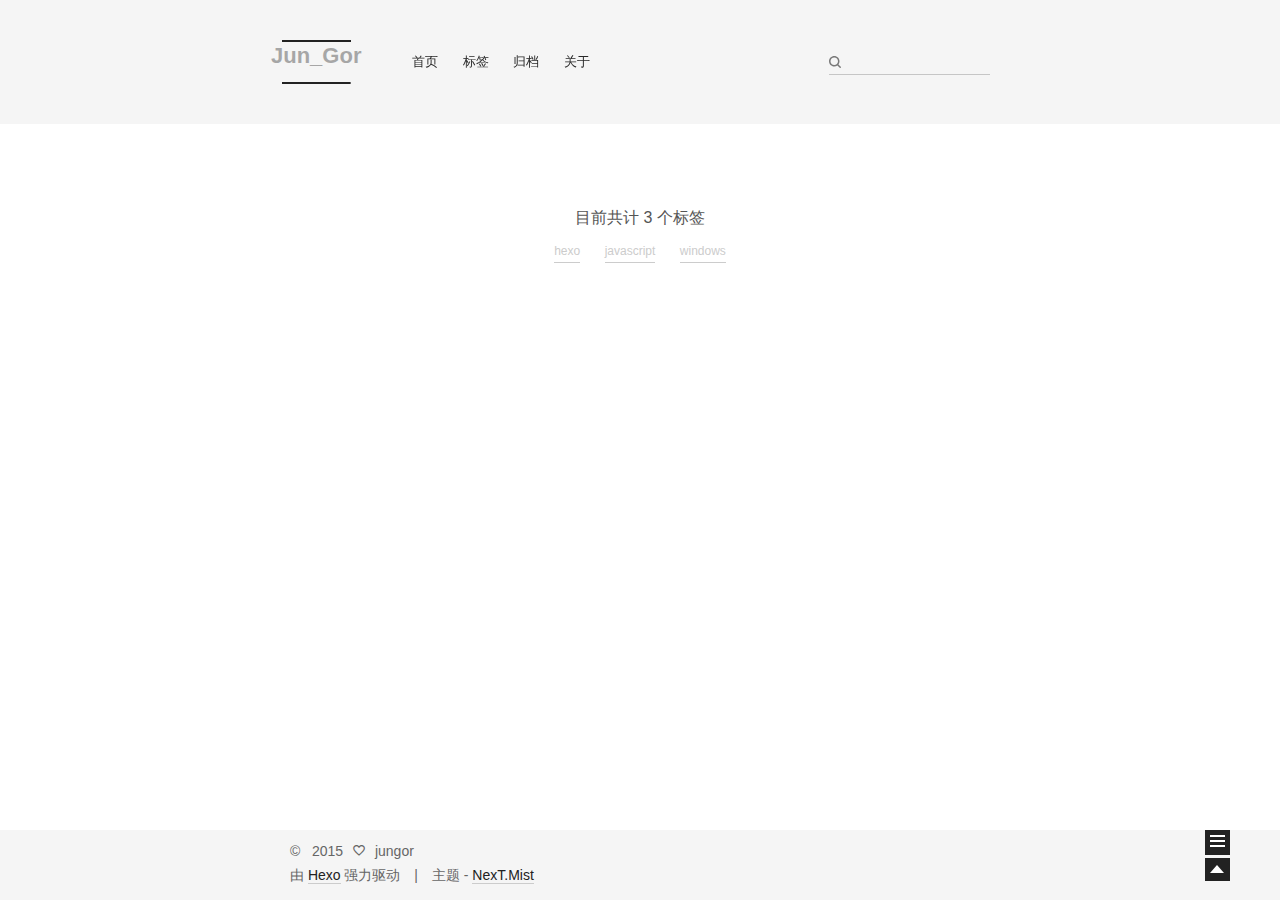
<file: tags/index.html>
<!doctype html>
<html class="theme-next use-motion theme-next-mist">
<head>
  

<meta charset="UTF-8"/>
<meta http-equiv="X-UA-Compatible" content="IE=edge,chrome=1" />
<meta name="viewport" content="width=device-width, initial-scale=1, maximum-scale=1"/>


<meta http-equiv="Cache-Control" content="no-transform" />
<meta http-equiv="Cache-Control" content="no-siteapp" />






  <link rel="stylesheet" type="text/css" href="/vendors/fancybox/source/jquery.fancybox.css?v=2.1.5"/>




<link rel="stylesheet" type="text/css" href="/css/main.css?v=0.4.5.1"/>


    <meta name="description" content="Are you watching closely?" />



  <meta name="keywords" content="Hexo,next" />





  <link rel="shorticon icon" type="image/x-icon" href="/favicon.ico?v=0.4.5.1" />


<meta name="description" content="Are you watching closely?">
<meta property="og:type" content="website">
<meta property="og:title" content="All tags">
<meta property="og:url" content="http://jungor.github.io/tags/index.html">
<meta property="og:site_name" content="Jun_Gor">
<meta property="og:description" content="Are you watching closely?">
<meta property="og:updated_time" content="2015-08-04T05:53:04.917Z">
<meta name="twitter:card" content="summary">
<meta name="twitter:title" content="All tags">
<meta name="twitter:description" content="Are you watching closely?">


<script type="text/javascript" id="hexo.configuration">
  var CONFIG = {
    scheme: 'Mist',
    sidebar: 'post'
  };
</script>

  <title>
  

  
    标签 | Jun_Gor
  
</title>
</head>

<body itemscope itemtype="http://schema.org/WebPage" lang="zh-Hans">

  <!--[if lte IE 8]>
  <div style=' clear: both; height: 59px; padding:0 0 0 15px; position: relative;margin:0 auto;'>
    <a href="http://windows.microsoft.com/en-US/internet-explorer/products/ie/home?ocid=ie6_countdown_bannercode">
      <img src="http://7u2nvr.com1.z0.glb.clouddn.com/picouterie.jpg" border="0" height="42" width="820"
           alt="You are using an outdated browser. For a faster, safer browsing experience, upgrade for free today or use other browser ,like chrome firefox safari."
           style='margin-left:auto;margin-right:auto;display: block;'/>
    </a>
  </div>
<![endif]-->
  



  <div class="container one-column ">
    <div class="headband"></div>

    <header id="header" class="header" itemscope itemtype="http://schema.org/WPHeader">
      <div class="header-inner"><h1 class="site-meta">
  <span class="logo-line-before"><i></i></span>
  <a href="/" class="brand" rel="start">
      <span class="logo">
        <i class="icon-next-logo"></i>
      </span>
      <span class="site-title">Jun_Gor</span>
  </a>
  <span class="logo-line-after"><i></i></span>
</h1>

<div class="site-nav-toggle">
  <button>
    <span class="btn-bar"></span>
    <span class="btn-bar"></span>
    <span class="btn-bar"></span>
  </button>
</div>

<nav class="site-nav">
  

  
    <ul id="menu" class="menu menu-left">
      
        
        <li class="menu-item menu-item-home">
          <a href="/" rel="section">
            <i class="menu-item-icon icon-next-home"></i> <br />
            首页
          </a>
        </li>
      
        
        <li class="menu-item menu-item-tags">
          <a href="/tags" rel="section">
            <i class="menu-item-icon icon-next-tags"></i> <br />
            标签
          </a>
        </li>
      
        
        <li class="menu-item menu-item-archives">
          <a href="/archives" rel="section">
            <i class="menu-item-icon icon-next-archives"></i> <br />
            归档
          </a>
        </li>
      
        
        <li class="menu-item menu-item-about">
          <a href="/about" rel="section">
            <i class="menu-item-icon icon-next-about"></i> <br />
            关于
          </a>
        </li>
      

      
      
    </ul>
  

  
    <div class="site-search">
      
  
  <form class="site-search-form">
    <input type="text" id="st-search-input" class="st-search-input st-default-search-input" />
  </form>


<script type="text/javascript">
  (function(w,d,t,u,n,s,e){w['SwiftypeObject']=n;w[n]=w[n]||function(){
    (w[n].q=w[n].q||[]).push(arguments);};s=d.createElement(t);
    e=d.getElementsByTagName(t)[0];s.async=1;s.src=u;e.parentNode.insertBefore(s,e);
  })(window,document,'script','//s.swiftypecdn.com/install/v2/st.js','_st');

  _st('install', 'MJwzC4YaEeQuXJQ6Le9t','2.0.0');
</script>



    </div>
  
</nav>

 </div>
    </header>

    <main id="main" class="main">
      <div class="main-inner">
        <div id="content" class="content"> 

  <div id="posts" class="posts-expand">
    
    
      <div class="tag-cloud">
        <div class="tag-cloud-title">
            目前共计 3 个标签
        </div>
        <div class="tag-cloud-tags">
          <a href="/tags/hexo/" style="font-size: 12px; color: #ccc">hexo</a> <a href="/tags/javascript/" style="font-size: 12px; color: #ccc">javascript</a> <a href="/tags/windows/" style="font-size: 12px; color: #ccc">windows</a>
        </div>
      </div>
    
  </div>

 </div>

        

        
      </div>

      
  
  <div class="sidebar-toggle">
    <div class="sidebar-toggle-line-wrap">
      <span class="sidebar-toggle-line sidebar-toggle-line-first"></span>
      <span class="sidebar-toggle-line sidebar-toggle-line-middle"></span>
      <span class="sidebar-toggle-line sidebar-toggle-line-last"></span>
    </div>
  </div>

  <aside id="sidebar" class="sidebar">
    <div class="sidebar-inner">

      

      <section class="site-overview">
        <div class="site-author motion-element" itemprop="author" itemscope itemtype="http://schema.org/Person">
          <img class="site-author-image" src="/images/default_avatar.jpg" alt="jungor" itemprop="image"/>
          <p class="site-author-name" itemprop="name">jungor</p>
        </div>
        <p class="site-description motion-element" itemprop="description">Are you watching closely?</p>
        <nav class="site-state motion-element">
          <div class="site-state-item site-state-posts">
            <a href="/archives">
              <span class="site-state-item-count">3</span>
              <span class="site-state-item-name">日志</span>
            </a>
          </div>

          <div class="site-state-item site-state-categories">
            
              <span class="site-state-item-count">0</span>
              <span class="site-state-item-name">分类</span>
              
          </div>

          <div class="site-state-item site-state-tags">
            <a href="/tags">
              <span class="site-state-item-count">3</span>
              <span class="site-state-item-name">标签</span>
              </a>
          </div>

        </nav>

        

        <div class="links-of-author motion-element">
          
            
              <span class="links-of-author-item">
                <a href="https://github.com/jungor" target="_blank">GitHub</a>
              </span>
            
          
        </div>

        
        
          <div class="cc-license motion-element" itemprop="license">
            <a href="http://creativecommons.org/licenses/by-nc-sa/4.0" class="cc-opacity" target="_blank">
              <img src="/images/cc-by-nc-sa.svg" alt="Creative Commons" />
            </a>
          </div>
        

        <div class="links-of-author motion-element">
          
        </div>

      </section>

      

    </div>
  </aside>


    </main>

    <footer id="footer" class="footer">
      <div class="footer-inner"> <div class="copyright" >
  
  &copy; &nbsp; 
  <span itemprop="copyrightYear">2015</span>
  <span class="with-love">
    <i class="icon-next-heart"></i>
  </span>
  <span class="author" itemprop="copyrightHolder">jungor</span>
</div>

<div class="powered-by">
  由 <a class="theme-link" href="http://hexo.io">Hexo</a> 强力驱动
</div>

<div class="theme-info">
  主题 -
  <a class="theme-link" href="https://github.com/iissnan/hexo-theme-next">
    NexT.Mist
  </a>
</div>


 </div>
    </footer>

    <div class="back-to-top"></div>
  </div>

  <script type="text/javascript" src="/vendors/jquery/index.js?v=2.1.3"></script>

  
  
  
    

  
    
  

  <script type="text/javascript">
    var duoshuoQuery = {short_name:"Jun"};
    (function() {
      var ds = document.createElement('script');
      ds.type = 'text/javascript';ds.async = true;
      ds.src = (document.location.protocol == 'https:' ? 'https:' : 'http:') + '//static.duoshuo.com/embed.js';
      ds.charset = 'UTF-8';
      (document.getElementsByTagName('head')[0]
      || document.getElementsByTagName('body')[0]).appendChild(ds);
    })();
  </script>
    
     
  	<script src="/js/ua-parser.min.js"></script>
  	<script src="/js/hook-duoshuo.js"></script>
  

    
  
  
  <script type="text/javascript" src="/vendors/fancybox/source/jquery.fancybox.pack.js"></script>
  <script type="text/javascript" src="/js/fancy-box.js?v=0.4.5.1"></script>


  <script type="text/javascript" src="/js/helpers.js?v=0.4.5.1"></script>
  

  <script type="text/javascript" src="/vendors/velocity/velocity.min.js"></script>
  <script type="text/javascript" src="/vendors/velocity/velocity.ui.min.js"></script>

  <script type="text/javascript" src="/js/motion_global.js?v=0.4.5.1" id="motion.global"></script>



  <script type="text/javascript" src="/js/nav-toggle.js"></script>

  

  <script type="text/javascript">
    $(document).ready(function () {
      if (CONFIG.sidebar === 'always') {
        displaySidebar();
      }
    });
  </script>

  

  
  

  
  <script type="text/javascript" src="/js/lazyload.js"></script>
  <script type="text/javascript">
    $(function () {
      $("#posts").find('img').lazyload({
        placeholder: "/images/loading.gif",
        effect: "fadeIn"
      });
    });
  </script>
</body>
</html>
</file>
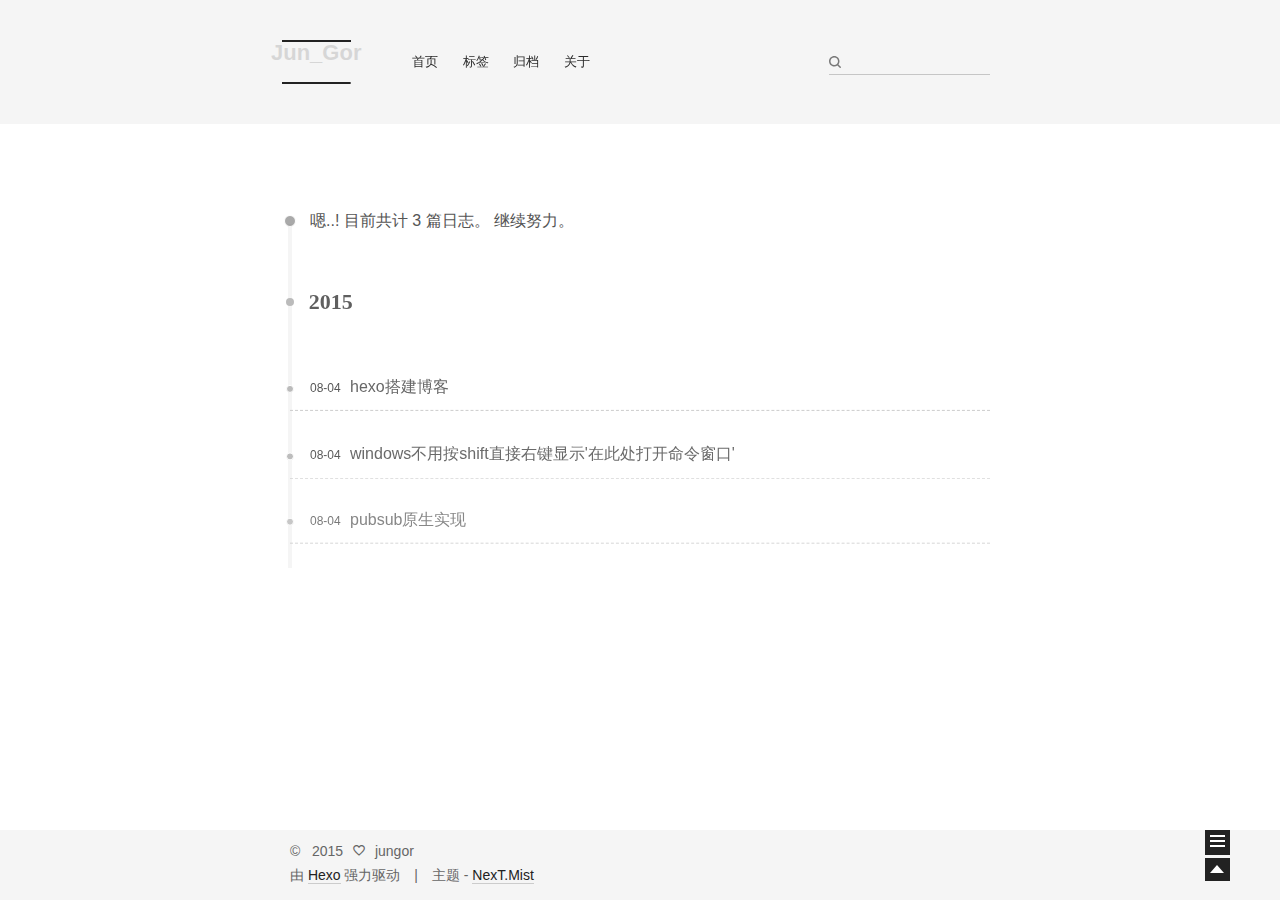
<file: archives/2015/index.html>
<!doctype html>
<html class="theme-next use-motion theme-next-mist">
<head>
  

<meta charset="UTF-8"/>
<meta http-equiv="X-UA-Compatible" content="IE=edge,chrome=1" />
<meta name="viewport" content="width=device-width, initial-scale=1, maximum-scale=1"/>


<meta http-equiv="Cache-Control" content="no-transform" />
<meta http-equiv="Cache-Control" content="no-siteapp" />






  <link rel="stylesheet" type="text/css" href="/vendors/fancybox/source/jquery.fancybox.css?v=2.1.5"/>




<link rel="stylesheet" type="text/css" href="/css/main.css?v=0.4.5.1"/>


    <meta name="description" content="Are you watching closely?" />



  <meta name="keywords" content="Hexo,next" />





  <link rel="shorticon icon" type="image/x-icon" href="/favicon.ico?v=0.4.5.1" />


<meta name="description" content="Are you watching closely?">
<meta property="og:type" content="website">
<meta property="og:title" content="Jun_Gor">
<meta property="og:url" content="http://jungor.github.io/archives/2015/index.html">
<meta property="og:site_name" content="Jun_Gor">
<meta property="og:description" content="Are you watching closely?">
<meta name="twitter:card" content="summary">
<meta name="twitter:title" content="Jun_Gor">
<meta name="twitter:description" content="Are you watching closely?">


<script type="text/javascript" id="hexo.configuration">
  var CONFIG = {
    scheme: 'Mist',
    sidebar: 'post'
  };
</script>

  <title> 归档 | Jun_Gor </title>
</head>

<body itemscope itemtype="http://schema.org/WebPage" lang="zh-Hans">

  <!--[if lte IE 8]>
  <div style=' clear: both; height: 59px; padding:0 0 0 15px; position: relative;margin:0 auto;'>
    <a href="http://windows.microsoft.com/en-US/internet-explorer/products/ie/home?ocid=ie6_countdown_bannercode">
      <img src="http://7u2nvr.com1.z0.glb.clouddn.com/picouterie.jpg" border="0" height="42" width="820"
           alt="You are using an outdated browser. For a faster, safer browsing experience, upgrade for free today or use other browser ,like chrome firefox safari."
           style='margin-left:auto;margin-right:auto;display: block;'/>
    </a>
  </div>
<![endif]-->
  



  <div class="container one-column  page-archive ">
    <div class="headband"></div>

    <header id="header" class="header" itemscope itemtype="http://schema.org/WPHeader">
      <div class="header-inner"><h1 class="site-meta">
  <span class="logo-line-before"><i></i></span>
  <a href="/" class="brand" rel="start">
      <span class="logo">
        <i class="icon-next-logo"></i>
      </span>
      <span class="site-title">Jun_Gor</span>
  </a>
  <span class="logo-line-after"><i></i></span>
</h1>

<div class="site-nav-toggle">
  <button>
    <span class="btn-bar"></span>
    <span class="btn-bar"></span>
    <span class="btn-bar"></span>
  </button>
</div>

<nav class="site-nav">
  

  
    <ul id="menu" class="menu menu-left">
      
        
        <li class="menu-item menu-item-home">
          <a href="/" rel="section">
            <i class="menu-item-icon icon-next-home"></i> <br />
            首页
          </a>
        </li>
      
        
        <li class="menu-item menu-item-tags">
          <a href="/tags" rel="section">
            <i class="menu-item-icon icon-next-tags"></i> <br />
            标签
          </a>
        </li>
      
        
        <li class="menu-item menu-item-archives">
          <a href="/archives" rel="section">
            <i class="menu-item-icon icon-next-archives"></i> <br />
            归档
          </a>
        </li>
      
        
        <li class="menu-item menu-item-about">
          <a href="/about" rel="section">
            <i class="menu-item-icon icon-next-about"></i> <br />
            关于
          </a>
        </li>
      

      
      
    </ul>
  

  
    <div class="site-search">
      
  
  <form class="site-search-form">
    <input type="text" id="st-search-input" class="st-search-input st-default-search-input" />
  </form>


<script type="text/javascript">
  (function(w,d,t,u,n,s,e){w['SwiftypeObject']=n;w[n]=w[n]||function(){
    (w[n].q=w[n].q||[]).push(arguments);};s=d.createElement(t);
    e=d.getElementsByTagName(t)[0];s.async=1;s.src=u;e.parentNode.insertBefore(s,e);
  })(window,document,'script','//s.swiftypecdn.com/install/v2/st.js','_st');

  _st('install', 'MJwzC4YaEeQuXJQ6Le9t','2.0.0');
</script>



    </div>
  
</nav>

 </div>
    </header>

    <main id="main" class="main">
      <div class="main-inner">
        <div id="content" class="content"> 

  <section id="posts" class="posts-collapse">
    <span class="archive-move-on"></span>

    <span class="archive-page-counter">
      
      
      
        
      
      嗯..! 目前共计 3 篇日志。 继续努力。
    </span>

    

      
      
      

      
        
        <div class="collection-title">
          <h2 class="archive-year motion-element" id="archive-year-2015">2015</h2>
        </div>
      
      

      

  <article class="post post-type-normal"itemscope itemtype="http://schema.org/Article">
    <header class="post-header">

      <h1 class="post-title">
        
            <a class="post-title-link" href="/2015/08/04/hexo搭建博客/" itemprop="url">
              <span itemprop="name">hexo搭建博客</span>
            </a>
        
      </h1>

      <div class="post-meta">
        <time class="post-time" datetime="2015-08-04T12:35:48.696Z" itemprop="dateCreated" content="2015-08-04"> 08-04 </time>
      </div>

    </header>
  </article>



    

      
      
      

      
      

      

  <article class="post post-type-normal"itemscope itemtype="http://schema.org/Article">
    <header class="post-header">

      <h1 class="post-title">
        
            <a class="post-title-link" href="/2015/08/04/windows不用按shift直接右键显示在此处打开命令窗口/" itemprop="url">
              <span itemprop="name">windows不用按shift直接右键显示'在此处打开命令窗口'</span>
            </a>
        
      </h1>

      <div class="post-meta">
        <time class="post-time" datetime="2015-08-04T08:32:44.000Z" itemprop="dateCreated" content="2015-08-04"> 08-04 </time>
      </div>

    </header>
  </article>



    

      
      
      

      
      

      

  <article class="post post-type-normal"itemscope itemtype="http://schema.org/Article">
    <header class="post-header">

      <h1 class="post-title">
        
            <a class="post-title-link" href="/2015/08/04/pubsub原生实现/" itemprop="url">
              <span itemprop="name">pubsub原生实现</span>
            </a>
        
      </h1>

      <div class="post-meta">
        <time class="post-time" datetime="2015-08-03T17:48:35.000Z" itemprop="dateCreated" content="2015-08-03"> 08-04 </time>
      </div>

    </header>
  </article>



    

  </section>

  

 </div>

        

        
      </div>

      
  
  <div class="sidebar-toggle">
    <div class="sidebar-toggle-line-wrap">
      <span class="sidebar-toggle-line sidebar-toggle-line-first"></span>
      <span class="sidebar-toggle-line sidebar-toggle-line-middle"></span>
      <span class="sidebar-toggle-line sidebar-toggle-line-last"></span>
    </div>
  </div>

  <aside id="sidebar" class="sidebar">
    <div class="sidebar-inner">

      

      <section class="site-overview">
        <div class="site-author motion-element" itemprop="author" itemscope itemtype="http://schema.org/Person">
          <img class="site-author-image" src="/images/default_avatar.jpg" alt="jungor" itemprop="image"/>
          <p class="site-author-name" itemprop="name">jungor</p>
        </div>
        <p class="site-description motion-element" itemprop="description">Are you watching closely?</p>
        <nav class="site-state motion-element">
          <div class="site-state-item site-state-posts">
            <a href="/archives">
              <span class="site-state-item-count">3</span>
              <span class="site-state-item-name">日志</span>
            </a>
          </div>

          <div class="site-state-item site-state-categories">
            
              <span class="site-state-item-count">0</span>
              <span class="site-state-item-name">分类</span>
              
          </div>

          <div class="site-state-item site-state-tags">
            <a href="/tags">
              <span class="site-state-item-count">3</span>
              <span class="site-state-item-name">标签</span>
              </a>
          </div>

        </nav>

        

        <div class="links-of-author motion-element">
          
            
              <span class="links-of-author-item">
                <a href="https://github.com/jungor" target="_blank">GitHub</a>
              </span>
            
          
        </div>

        
        
          <div class="cc-license motion-element" itemprop="license">
            <a href="http://creativecommons.org/licenses/by-nc-sa/4.0" class="cc-opacity" target="_blank">
              <img src="/images/cc-by-nc-sa.svg" alt="Creative Commons" />
            </a>
          </div>
        

        <div class="links-of-author motion-element">
          
        </div>

      </section>

      

    </div>
  </aside>


    </main>

    <footer id="footer" class="footer">
      <div class="footer-inner"> <div class="copyright" >
  
  &copy; &nbsp; 
  <span itemprop="copyrightYear">2015</span>
  <span class="with-love">
    <i class="icon-next-heart"></i>
  </span>
  <span class="author" itemprop="copyrightHolder">jungor</span>
</div>

<div class="powered-by">
  由 <a class="theme-link" href="http://hexo.io">Hexo</a> 强力驱动
</div>

<div class="theme-info">
  主题 -
  <a class="theme-link" href="https://github.com/iissnan/hexo-theme-next">
    NexT.Mist
  </a>
</div>


 </div>
    </footer>

    <div class="back-to-top"></div>
  </div>

  <script type="text/javascript" src="/vendors/jquery/index.js?v=2.1.3"></script>

  
  
  
    <script type="text/javascript">
      postMotionOptions = {stagger: 100, drag: true};
    </script>
  

  
    

  
    
  

  <script type="text/javascript">
    var duoshuoQuery = {short_name:"Jun"};
    (function() {
      var ds = document.createElement('script');
      ds.type = 'text/javascript';ds.async = true;
      ds.src = (document.location.protocol == 'https:' ? 'https:' : 'http:') + '//static.duoshuo.com/embed.js';
      ds.charset = 'UTF-8';
      (document.getElementsByTagName('head')[0]
      || document.getElementsByTagName('body')[0]).appendChild(ds);
    })();
  </script>
    
     
  	<script src="/js/ua-parser.min.js"></script>
  	<script src="/js/hook-duoshuo.js"></script>
  

    
  
  
  <script type="text/javascript" src="/vendors/fancybox/source/jquery.fancybox.pack.js"></script>
  <script type="text/javascript" src="/js/fancy-box.js?v=0.4.5.1"></script>


  <script type="text/javascript" src="/js/helpers.js?v=0.4.5.1"></script>
  

  <script type="text/javascript" src="/vendors/velocity/velocity.min.js"></script>
  <script type="text/javascript" src="/vendors/velocity/velocity.ui.min.js"></script>

  <script type="text/javascript" src="/js/motion_global.js?v=0.4.5.1" id="motion.global"></script>



  <script type="text/javascript" src="/js/nav-toggle.js"></script>

  
  
    <script type="text/javascript" id="motion.page.archive">
      $('.archive-year').velocity('transition.slideLeftIn');
    </script>
  


  <script type="text/javascript">
    $(document).ready(function () {
      if (CONFIG.sidebar === 'always') {
        displaySidebar();
      }
    });
  </script>

  

  
  

  
  <script type="text/javascript" src="/js/lazyload.js"></script>
  <script type="text/javascript">
    $(function () {
      $("#posts").find('img').lazyload({
        placeholder: "/images/loading.gif",
        effect: "fadeIn"
      });
    });
  </script>
</body>
</html>
</file>
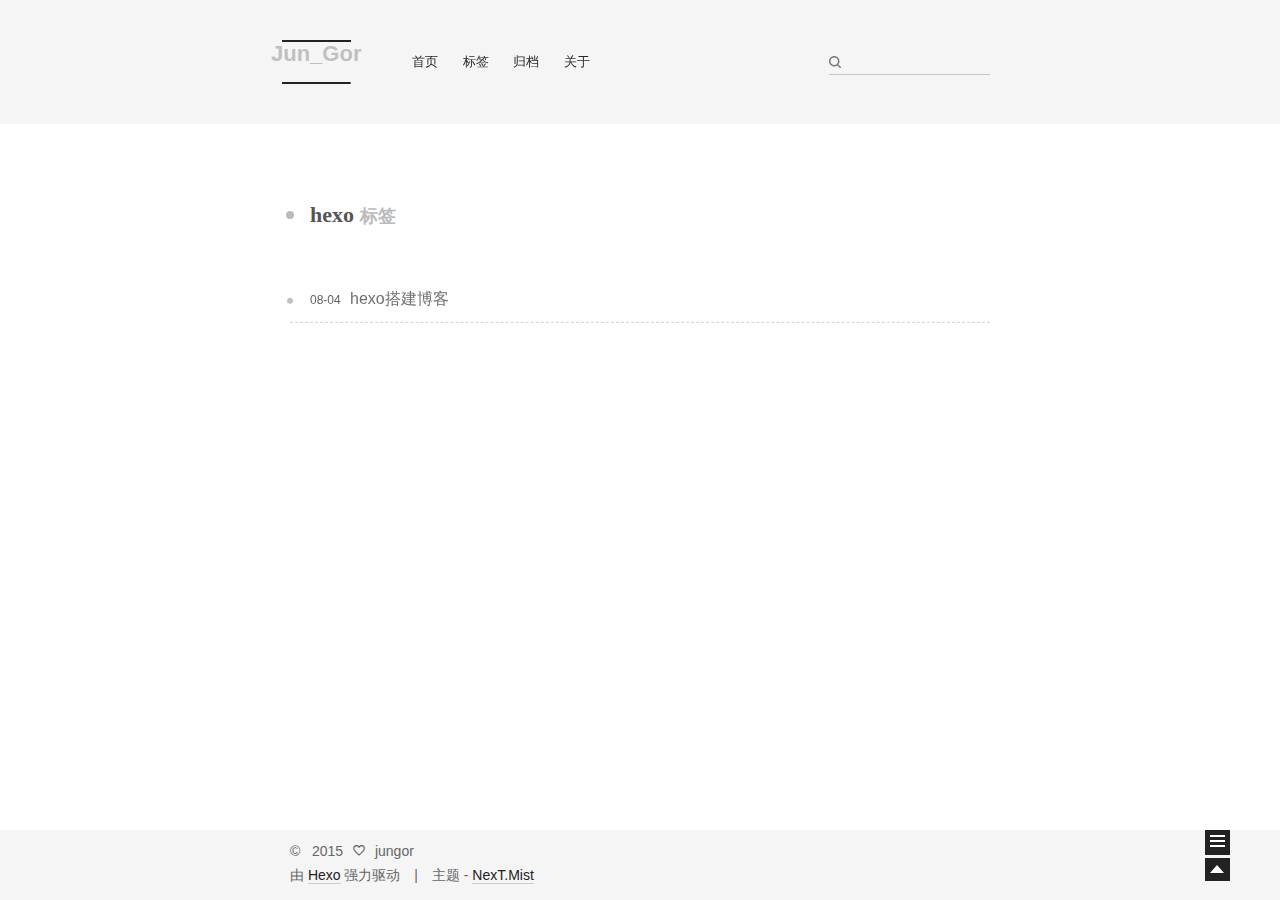
<file: tags/hexo/index.html>
<!doctype html>
<html class="theme-next use-motion theme-next-mist">
<head>
  

<meta charset="UTF-8"/>
<meta http-equiv="X-UA-Compatible" content="IE=edge,chrome=1" />
<meta name="viewport" content="width=device-width, initial-scale=1, maximum-scale=1"/>


<meta http-equiv="Cache-Control" content="no-transform" />
<meta http-equiv="Cache-Control" content="no-siteapp" />






  <link rel="stylesheet" type="text/css" href="/vendors/fancybox/source/jquery.fancybox.css?v=2.1.5"/>




<link rel="stylesheet" type="text/css" href="/css/main.css?v=0.4.5.1"/>


    <meta name="description" content="Are you watching closely?" />



  <meta name="keywords" content="Hexo,next" />





  <link rel="shorticon icon" type="image/x-icon" href="/favicon.ico?v=0.4.5.1" />


<meta name="description" content="Are you watching closely?">
<meta property="og:type" content="website">
<meta property="og:title" content="Jun_Gor">
<meta property="og:url" content="http://jungor.github.io/tags/hexo/index.html">
<meta property="og:site_name" content="Jun_Gor">
<meta property="og:description" content="Are you watching closely?">
<meta name="twitter:card" content="summary">
<meta name="twitter:title" content="Jun_Gor">
<meta name="twitter:description" content="Are you watching closely?">


<script type="text/javascript" id="hexo.configuration">
  var CONFIG = {
    scheme: 'Mist',
    sidebar: 'post'
  };
</script>

  <title> 标签: hexo | Jun_Gor </title>
</head>

<body itemscope itemtype="http://schema.org/WebPage" lang="zh-Hans">

  <!--[if lte IE 8]>
  <div style=' clear: both; height: 59px; padding:0 0 0 15px; position: relative;margin:0 auto;'>
    <a href="http://windows.microsoft.com/en-US/internet-explorer/products/ie/home?ocid=ie6_countdown_bannercode">
      <img src="http://7u2nvr.com1.z0.glb.clouddn.com/picouterie.jpg" border="0" height="42" width="820"
           alt="You are using an outdated browser. For a faster, safer browsing experience, upgrade for free today or use other browser ,like chrome firefox safari."
           style='margin-left:auto;margin-right:auto;display: block;'/>
    </a>
  </div>
<![endif]-->
  



  <div class="container one-column ">
    <div class="headband"></div>

    <header id="header" class="header" itemscope itemtype="http://schema.org/WPHeader">
      <div class="header-inner"><h1 class="site-meta">
  <span class="logo-line-before"><i></i></span>
  <a href="/" class="brand" rel="start">
      <span class="logo">
        <i class="icon-next-logo"></i>
      </span>
      <span class="site-title">Jun_Gor</span>
  </a>
  <span class="logo-line-after"><i></i></span>
</h1>

<div class="site-nav-toggle">
  <button>
    <span class="btn-bar"></span>
    <span class="btn-bar"></span>
    <span class="btn-bar"></span>
  </button>
</div>

<nav class="site-nav">
  

  
    <ul id="menu" class="menu menu-left">
      
        
        <li class="menu-item menu-item-home">
          <a href="/" rel="section">
            <i class="menu-item-icon icon-next-home"></i> <br />
            首页
          </a>
        </li>
      
        
        <li class="menu-item menu-item-tags">
          <a href="/tags" rel="section">
            <i class="menu-item-icon icon-next-tags"></i> <br />
            标签
          </a>
        </li>
      
        
        <li class="menu-item menu-item-archives">
          <a href="/archives" rel="section">
            <i class="menu-item-icon icon-next-archives"></i> <br />
            归档
          </a>
        </li>
      
        
        <li class="menu-item menu-item-about">
          <a href="/about" rel="section">
            <i class="menu-item-icon icon-next-about"></i> <br />
            关于
          </a>
        </li>
      

      
      
    </ul>
  

  
    <div class="site-search">
      
  
  <form class="site-search-form">
    <input type="text" id="st-search-input" class="st-search-input st-default-search-input" />
  </form>


<script type="text/javascript">
  (function(w,d,t,u,n,s,e){w['SwiftypeObject']=n;w[n]=w[n]||function(){
    (w[n].q=w[n].q||[]).push(arguments);};s=d.createElement(t);
    e=d.getElementsByTagName(t)[0];s.async=1;s.src=u;e.parentNode.insertBefore(s,e);
  })(window,document,'script','//s.swiftypecdn.com/install/v2/st.js','_st');

  _st('install', 'MJwzC4YaEeQuXJQ6Le9t','2.0.0');
</script>



    </div>
  
</nav>

 </div>
    </header>

    <main id="main" class="main">
      <div class="main-inner">
        <div id="content" class="content"> 

  <div id="posts" class="posts-collapse">
    <div class="collection-title">
      <h2 >
        hexo
        <small>标签</small>
      </h2>
    </div>

    
      

  <article class="post post-type-normal"itemscope itemtype="http://schema.org/Article">
    <header class="post-header">

      <h1 class="post-title">
        
            <a class="post-title-link" href="/2015/08/04/hexo搭建博客/" itemprop="url">
              <span itemprop="name">hexo搭建博客</span>
            </a>
        
      </h1>

      <div class="post-meta">
        <time class="post-time" datetime="2015-08-04T12:35:48.696Z" itemprop="dateCreated" content="2015-08-04"> 08-04 </time>
      </div>

    </header>
  </article>


    
  </div>

  
 </div>

        

        
      </div>

      
  
  <div class="sidebar-toggle">
    <div class="sidebar-toggle-line-wrap">
      <span class="sidebar-toggle-line sidebar-toggle-line-first"></span>
      <span class="sidebar-toggle-line sidebar-toggle-line-middle"></span>
      <span class="sidebar-toggle-line sidebar-toggle-line-last"></span>
    </div>
  </div>

  <aside id="sidebar" class="sidebar">
    <div class="sidebar-inner">

      

      <section class="site-overview">
        <div class="site-author motion-element" itemprop="author" itemscope itemtype="http://schema.org/Person">
          <img class="site-author-image" src="/images/default_avatar.jpg" alt="jungor" itemprop="image"/>
          <p class="site-author-name" itemprop="name">jungor</p>
        </div>
        <p class="site-description motion-element" itemprop="description">Are you watching closely?</p>
        <nav class="site-state motion-element">
          <div class="site-state-item site-state-posts">
            <a href="/archives">
              <span class="site-state-item-count">3</span>
              <span class="site-state-item-name">日志</span>
            </a>
          </div>

          <div class="site-state-item site-state-categories">
            
              <span class="site-state-item-count">0</span>
              <span class="site-state-item-name">分类</span>
              
          </div>

          <div class="site-state-item site-state-tags">
            <a href="/tags">
              <span class="site-state-item-count">3</span>
              <span class="site-state-item-name">标签</span>
              </a>
          </div>

        </nav>

        

        <div class="links-of-author motion-element">
          
            
              <span class="links-of-author-item">
                <a href="https://github.com/jungor" target="_blank">GitHub</a>
              </span>
            
          
        </div>

        
        
          <div class="cc-license motion-element" itemprop="license">
            <a href="http://creativecommons.org/licenses/by-nc-sa/4.0" class="cc-opacity" target="_blank">
              <img src="/images/cc-by-nc-sa.svg" alt="Creative Commons" />
            </a>
          </div>
        

        <div class="links-of-author motion-element">
          
        </div>

      </section>

      

    </div>
  </aside>


    </main>

    <footer id="footer" class="footer">
      <div class="footer-inner"> <div class="copyright" >
  
  &copy; &nbsp; 
  <span itemprop="copyrightYear">2015</span>
  <span class="with-love">
    <i class="icon-next-heart"></i>
  </span>
  <span class="author" itemprop="copyrightHolder">jungor</span>
</div>

<div class="powered-by">
  由 <a class="theme-link" href="http://hexo.io">Hexo</a> 强力驱动
</div>

<div class="theme-info">
  主题 -
  <a class="theme-link" href="https://github.com/iissnan/hexo-theme-next">
    NexT.Mist
  </a>
</div>


 </div>
    </footer>

    <div class="back-to-top"></div>
  </div>

  <script type="text/javascript" src="/vendors/jquery/index.js?v=2.1.3"></script>

  
  
  
    <script type="text/javascript">
      postMotionOptions = {stagger: 100, drag: true};
    </script>
  

  
    

  
    
  

  <script type="text/javascript">
    var duoshuoQuery = {short_name:"Jun"};
    (function() {
      var ds = document.createElement('script');
      ds.type = 'text/javascript';ds.async = true;
      ds.src = (document.location.protocol == 'https:' ? 'https:' : 'http:') + '//static.duoshuo.com/embed.js';
      ds.charset = 'UTF-8';
      (document.getElementsByTagName('head')[0]
      || document.getElementsByTagName('body')[0]).appendChild(ds);
    })();
  </script>
    
     
  	<script src="/js/ua-parser.min.js"></script>
  	<script src="/js/hook-duoshuo.js"></script>
  

    
  
  
  <script type="text/javascript" src="/vendors/fancybox/source/jquery.fancybox.pack.js"></script>
  <script type="text/javascript" src="/js/fancy-box.js?v=0.4.5.1"></script>


  <script type="text/javascript" src="/js/helpers.js?v=0.4.5.1"></script>
  

  <script type="text/javascript" src="/vendors/velocity/velocity.min.js"></script>
  <script type="text/javascript" src="/vendors/velocity/velocity.ui.min.js"></script>

  <script type="text/javascript" src="/js/motion_global.js?v=0.4.5.1" id="motion.global"></script>



  <script type="text/javascript" src="/js/nav-toggle.js"></script>

  

  <script type="text/javascript">
    $(document).ready(function () {
      if (CONFIG.sidebar === 'always') {
        displaySidebar();
      }
    });
  </script>

  

  
  

  
  <script type="text/javascript" src="/js/lazyload.js"></script>
  <script type="text/javascript">
    $(function () {
      $("#posts").find('img').lazyload({
        placeholder: "/images/loading.gif",
        effect: "fadeIn"
      });
    });
  </script>
</body>
</html>
</file>
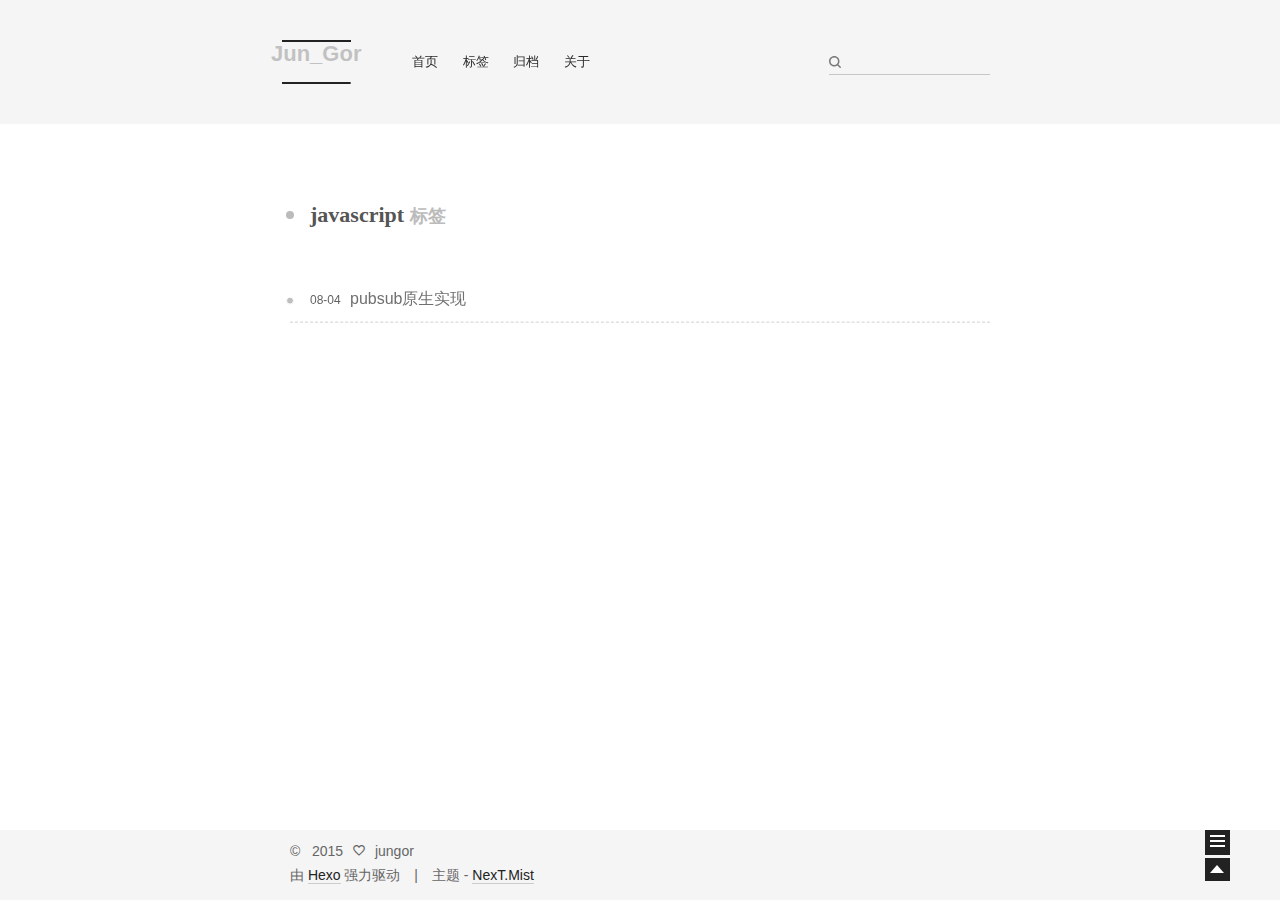
<file: tags/javascript/index.html>
<!doctype html>
<html class="theme-next use-motion theme-next-mist">
<head>
  

<meta charset="UTF-8"/>
<meta http-equiv="X-UA-Compatible" content="IE=edge,chrome=1" />
<meta name="viewport" content="width=device-width, initial-scale=1, maximum-scale=1"/>


<meta http-equiv="Cache-Control" content="no-transform" />
<meta http-equiv="Cache-Control" content="no-siteapp" />






  <link rel="stylesheet" type="text/css" href="/vendors/fancybox/source/jquery.fancybox.css?v=2.1.5"/>




<link rel="stylesheet" type="text/css" href="/css/main.css?v=0.4.5.1"/>


    <meta name="description" content="Are you watching closely?" />



  <meta name="keywords" content="Hexo,next" />





  <link rel="shorticon icon" type="image/x-icon" href="/favicon.ico?v=0.4.5.1" />


<meta name="description" content="Are you watching closely?">
<meta property="og:type" content="website">
<meta property="og:title" content="Jun_Gor">
<meta property="og:url" content="http://jungor.github.io/tags/javascript/index.html">
<meta property="og:site_name" content="Jun_Gor">
<meta property="og:description" content="Are you watching closely?">
<meta name="twitter:card" content="summary">
<meta name="twitter:title" content="Jun_Gor">
<meta name="twitter:description" content="Are you watching closely?">


<script type="text/javascript" id="hexo.configuration">
  var CONFIG = {
    scheme: 'Mist',
    sidebar: 'post'
  };
</script>

  <title> 标签: javascript | Jun_Gor </title>
</head>

<body itemscope itemtype="http://schema.org/WebPage" lang="zh-Hans">

  <!--[if lte IE 8]>
  <div style=' clear: both; height: 59px; padding:0 0 0 15px; position: relative;margin:0 auto;'>
    <a href="http://windows.microsoft.com/en-US/internet-explorer/products/ie/home?ocid=ie6_countdown_bannercode">
      <img src="http://7u2nvr.com1.z0.glb.clouddn.com/picouterie.jpg" border="0" height="42" width="820"
           alt="You are using an outdated browser. For a faster, safer browsing experience, upgrade for free today or use other browser ,like chrome firefox safari."
           style='margin-left:auto;margin-right:auto;display: block;'/>
    </a>
  </div>
<![endif]-->
  



  <div class="container one-column ">
    <div class="headband"></div>

    <header id="header" class="header" itemscope itemtype="http://schema.org/WPHeader">
      <div class="header-inner"><h1 class="site-meta">
  <span class="logo-line-before"><i></i></span>
  <a href="/" class="brand" rel="start">
      <span class="logo">
        <i class="icon-next-logo"></i>
      </span>
      <span class="site-title">Jun_Gor</span>
  </a>
  <span class="logo-line-after"><i></i></span>
</h1>

<div class="site-nav-toggle">
  <button>
    <span class="btn-bar"></span>
    <span class="btn-bar"></span>
    <span class="btn-bar"></span>
  </button>
</div>

<nav class="site-nav">
  

  
    <ul id="menu" class="menu menu-left">
      
        
        <li class="menu-item menu-item-home">
          <a href="/" rel="section">
            <i class="menu-item-icon icon-next-home"></i> <br />
            首页
          </a>
        </li>
      
        
        <li class="menu-item menu-item-tags">
          <a href="/tags" rel="section">
            <i class="menu-item-icon icon-next-tags"></i> <br />
            标签
          </a>
        </li>
      
        
        <li class="menu-item menu-item-archives">
          <a href="/archives" rel="section">
            <i class="menu-item-icon icon-next-archives"></i> <br />
            归档
          </a>
        </li>
      
        
        <li class="menu-item menu-item-about">
          <a href="/about" rel="section">
            <i class="menu-item-icon icon-next-about"></i> <br />
            关于
          </a>
        </li>
      

      
      
    </ul>
  

  
    <div class="site-search">
      
  
  <form class="site-search-form">
    <input type="text" id="st-search-input" class="st-search-input st-default-search-input" />
  </form>


<script type="text/javascript">
  (function(w,d,t,u,n,s,e){w['SwiftypeObject']=n;w[n]=w[n]||function(){
    (w[n].q=w[n].q||[]).push(arguments);};s=d.createElement(t);
    e=d.getElementsByTagName(t)[0];s.async=1;s.src=u;e.parentNode.insertBefore(s,e);
  })(window,document,'script','//s.swiftypecdn.com/install/v2/st.js','_st');

  _st('install', 'MJwzC4YaEeQuXJQ6Le9t','2.0.0');
</script>



    </div>
  
</nav>

 </div>
    </header>

    <main id="main" class="main">
      <div class="main-inner">
        <div id="content" class="content"> 

  <div id="posts" class="posts-collapse">
    <div class="collection-title">
      <h2 >
        javascript
        <small>标签</small>
      </h2>
    </div>

    
      

  <article class="post post-type-normal"itemscope itemtype="http://schema.org/Article">
    <header class="post-header">

      <h1 class="post-title">
        
            <a class="post-title-link" href="/2015/08/04/pubsub原生实现/" itemprop="url">
              <span itemprop="name">pubsub原生实现</span>
            </a>
        
      </h1>

      <div class="post-meta">
        <time class="post-time" datetime="2015-08-03T17:48:35.000Z" itemprop="dateCreated" content="2015-08-03"> 08-04 </time>
      </div>

    </header>
  </article>


    
  </div>

  
 </div>

        

        
      </div>

      
  
  <div class="sidebar-toggle">
    <div class="sidebar-toggle-line-wrap">
      <span class="sidebar-toggle-line sidebar-toggle-line-first"></span>
      <span class="sidebar-toggle-line sidebar-toggle-line-middle"></span>
      <span class="sidebar-toggle-line sidebar-toggle-line-last"></span>
    </div>
  </div>

  <aside id="sidebar" class="sidebar">
    <div class="sidebar-inner">

      

      <section class="site-overview">
        <div class="site-author motion-element" itemprop="author" itemscope itemtype="http://schema.org/Person">
          <img class="site-author-image" src="/images/default_avatar.jpg" alt="jungor" itemprop="image"/>
          <p class="site-author-name" itemprop="name">jungor</p>
        </div>
        <p class="site-description motion-element" itemprop="description">Are you watching closely?</p>
        <nav class="site-state motion-element">
          <div class="site-state-item site-state-posts">
            <a href="/archives">
              <span class="site-state-item-count">3</span>
              <span class="site-state-item-name">日志</span>
            </a>
          </div>

          <div class="site-state-item site-state-categories">
            
              <span class="site-state-item-count">0</span>
              <span class="site-state-item-name">分类</span>
              
          </div>

          <div class="site-state-item site-state-tags">
            <a href="/tags">
              <span class="site-state-item-count">3</span>
              <span class="site-state-item-name">标签</span>
              </a>
          </div>

        </nav>

        

        <div class="links-of-author motion-element">
          
            
              <span class="links-of-author-item">
                <a href="https://github.com/jungor" target="_blank">GitHub</a>
              </span>
            
          
        </div>

        
        
          <div class="cc-license motion-element" itemprop="license">
            <a href="http://creativecommons.org/licenses/by-nc-sa/4.0" class="cc-opacity" target="_blank">
              <img src="/images/cc-by-nc-sa.svg" alt="Creative Commons" />
            </a>
          </div>
        

        <div class="links-of-author motion-element">
          
        </div>

      </section>

      

    </div>
  </aside>


    </main>

    <footer id="footer" class="footer">
      <div class="footer-inner"> <div class="copyright" >
  
  &copy; &nbsp; 
  <span itemprop="copyrightYear">2015</span>
  <span class="with-love">
    <i class="icon-next-heart"></i>
  </span>
  <span class="author" itemprop="copyrightHolder">jungor</span>
</div>

<div class="powered-by">
  由 <a class="theme-link" href="http://hexo.io">Hexo</a> 强力驱动
</div>

<div class="theme-info">
  主题 -
  <a class="theme-link" href="https://github.com/iissnan/hexo-theme-next">
    NexT.Mist
  </a>
</div>


 </div>
    </footer>

    <div class="back-to-top"></div>
  </div>

  <script type="text/javascript" src="/vendors/jquery/index.js?v=2.1.3"></script>

  
  
  
    <script type="text/javascript">
      postMotionOptions = {stagger: 100, drag: true};
    </script>
  

  
    

  
    
  

  <script type="text/javascript">
    var duoshuoQuery = {short_name:"Jun"};
    (function() {
      var ds = document.createElement('script');
      ds.type = 'text/javascript';ds.async = true;
      ds.src = (document.location.protocol == 'https:' ? 'https:' : 'http:') + '//static.duoshuo.com/embed.js';
      ds.charset = 'UTF-8';
      (document.getElementsByTagName('head')[0]
      || document.getElementsByTagName('body')[0]).appendChild(ds);
    })();
  </script>
    
     
  	<script src="/js/ua-parser.min.js"></script>
  	<script src="/js/hook-duoshuo.js"></script>
  

    
  
  
  <script type="text/javascript" src="/vendors/fancybox/source/jquery.fancybox.pack.js"></script>
  <script type="text/javascript" src="/js/fancy-box.js?v=0.4.5.1"></script>


  <script type="text/javascript" src="/js/helpers.js?v=0.4.5.1"></script>
  

  <script type="text/javascript" src="/vendors/velocity/velocity.min.js"></script>
  <script type="text/javascript" src="/vendors/velocity/velocity.ui.min.js"></script>

  <script type="text/javascript" src="/js/motion_global.js?v=0.4.5.1" id="motion.global"></script>



  <script type="text/javascript" src="/js/nav-toggle.js"></script>

  

  <script type="text/javascript">
    $(document).ready(function () {
      if (CONFIG.sidebar === 'always') {
        displaySidebar();
      }
    });
  </script>

  

  
  

  
  <script type="text/javascript" src="/js/lazyload.js"></script>
  <script type="text/javascript">
    $(function () {
      $("#posts").find('img').lazyload({
        placeholder: "/images/loading.gif",
        effect: "fadeIn"
      });
    });
  </script>
</body>
</html>
</file>
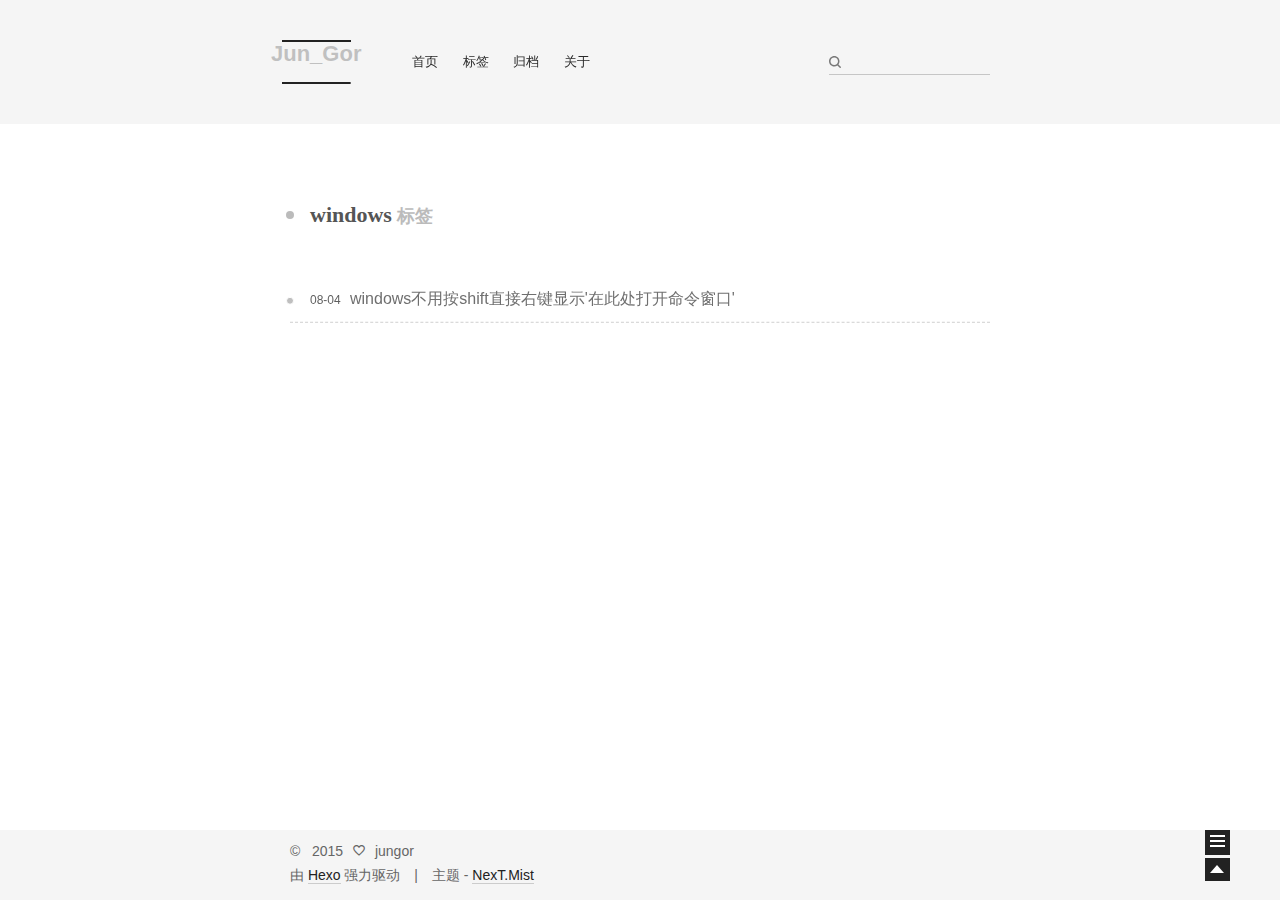
<file: tags/windows/index.html>
<!doctype html>
<html class="theme-next use-motion theme-next-mist">
<head>
  

<meta charset="UTF-8"/>
<meta http-equiv="X-UA-Compatible" content="IE=edge,chrome=1" />
<meta name="viewport" content="width=device-width, initial-scale=1, maximum-scale=1"/>


<meta http-equiv="Cache-Control" content="no-transform" />
<meta http-equiv="Cache-Control" content="no-siteapp" />






  <link rel="stylesheet" type="text/css" href="/vendors/fancybox/source/jquery.fancybox.css?v=2.1.5"/>




<link rel="stylesheet" type="text/css" href="/css/main.css?v=0.4.5.1"/>


    <meta name="description" content="Are you watching closely?" />



  <meta name="keywords" content="Hexo,next" />





  <link rel="shorticon icon" type="image/x-icon" href="/favicon.ico?v=0.4.5.1" />


<meta name="description" content="Are you watching closely?">
<meta property="og:type" content="website">
<meta property="og:title" content="Jun_Gor">
<meta property="og:url" content="http://jungor.github.io/tags/windows/index.html">
<meta property="og:site_name" content="Jun_Gor">
<meta property="og:description" content="Are you watching closely?">
<meta name="twitter:card" content="summary">
<meta name="twitter:title" content="Jun_Gor">
<meta name="twitter:description" content="Are you watching closely?">


<script type="text/javascript" id="hexo.configuration">
  var CONFIG = {
    scheme: 'Mist',
    sidebar: 'post'
  };
</script>

  <title> 标签: windows | Jun_Gor </title>
</head>

<body itemscope itemtype="http://schema.org/WebPage" lang="zh-Hans">

  <!--[if lte IE 8]>
  <div style=' clear: both; height: 59px; padding:0 0 0 15px; position: relative;margin:0 auto;'>
    <a href="http://windows.microsoft.com/en-US/internet-explorer/products/ie/home?ocid=ie6_countdown_bannercode">
      <img src="http://7u2nvr.com1.z0.glb.clouddn.com/picouterie.jpg" border="0" height="42" width="820"
           alt="You are using an outdated browser. For a faster, safer browsing experience, upgrade for free today or use other browser ,like chrome firefox safari."
           style='margin-left:auto;margin-right:auto;display: block;'/>
    </a>
  </div>
<![endif]-->
  



  <div class="container one-column ">
    <div class="headband"></div>

    <header id="header" class="header" itemscope itemtype="http://schema.org/WPHeader">
      <div class="header-inner"><h1 class="site-meta">
  <span class="logo-line-before"><i></i></span>
  <a href="/" class="brand" rel="start">
      <span class="logo">
        <i class="icon-next-logo"></i>
      </span>
      <span class="site-title">Jun_Gor</span>
  </a>
  <span class="logo-line-after"><i></i></span>
</h1>

<div class="site-nav-toggle">
  <button>
    <span class="btn-bar"></span>
    <span class="btn-bar"></span>
    <span class="btn-bar"></span>
  </button>
</div>

<nav class="site-nav">
  

  
    <ul id="menu" class="menu menu-left">
      
        
        <li class="menu-item menu-item-home">
          <a href="/" rel="section">
            <i class="menu-item-icon icon-next-home"></i> <br />
            首页
          </a>
        </li>
      
        
        <li class="menu-item menu-item-tags">
          <a href="/tags" rel="section">
            <i class="menu-item-icon icon-next-tags"></i> <br />
            标签
          </a>
        </li>
      
        
        <li class="menu-item menu-item-archives">
          <a href="/archives" rel="section">
            <i class="menu-item-icon icon-next-archives"></i> <br />
            归档
          </a>
        </li>
      
        
        <li class="menu-item menu-item-about">
          <a href="/about" rel="section">
            <i class="menu-item-icon icon-next-about"></i> <br />
            关于
          </a>
        </li>
      

      
      
    </ul>
  

  
    <div class="site-search">
      
  
  <form class="site-search-form">
    <input type="text" id="st-search-input" class="st-search-input st-default-search-input" />
  </form>


<script type="text/javascript">
  (function(w,d,t,u,n,s,e){w['SwiftypeObject']=n;w[n]=w[n]||function(){
    (w[n].q=w[n].q||[]).push(arguments);};s=d.createElement(t);
    e=d.getElementsByTagName(t)[0];s.async=1;s.src=u;e.parentNode.insertBefore(s,e);
  })(window,document,'script','//s.swiftypecdn.com/install/v2/st.js','_st');

  _st('install', 'MJwzC4YaEeQuXJQ6Le9t','2.0.0');
</script>



    </div>
  
</nav>

 </div>
    </header>

    <main id="main" class="main">
      <div class="main-inner">
        <div id="content" class="content"> 

  <div id="posts" class="posts-collapse">
    <div class="collection-title">
      <h2 >
        windows
        <small>标签</small>
      </h2>
    </div>

    
      

  <article class="post post-type-normal"itemscope itemtype="http://schema.org/Article">
    <header class="post-header">

      <h1 class="post-title">
        
            <a class="post-title-link" href="/2015/08/04/windows不用按shift直接右键显示在此处打开命令窗口/" itemprop="url">
              <span itemprop="name">windows不用按shift直接右键显示'在此处打开命令窗口'</span>
            </a>
        
      </h1>

      <div class="post-meta">
        <time class="post-time" datetime="2015-08-04T08:32:44.000Z" itemprop="dateCreated" content="2015-08-04"> 08-04 </time>
      </div>

    </header>
  </article>


    
  </div>

  
 </div>

        

        
      </div>

      
  
  <div class="sidebar-toggle">
    <div class="sidebar-toggle-line-wrap">
      <span class="sidebar-toggle-line sidebar-toggle-line-first"></span>
      <span class="sidebar-toggle-line sidebar-toggle-line-middle"></span>
      <span class="sidebar-toggle-line sidebar-toggle-line-last"></span>
    </div>
  </div>

  <aside id="sidebar" class="sidebar">
    <div class="sidebar-inner">

      

      <section class="site-overview">
        <div class="site-author motion-element" itemprop="author" itemscope itemtype="http://schema.org/Person">
          <img class="site-author-image" src="/images/default_avatar.jpg" alt="jungor" itemprop="image"/>
          <p class="site-author-name" itemprop="name">jungor</p>
        </div>
        <p class="site-description motion-element" itemprop="description">Are you watching closely?</p>
        <nav class="site-state motion-element">
          <div class="site-state-item site-state-posts">
            <a href="/archives">
              <span class="site-state-item-count">3</span>
              <span class="site-state-item-name">日志</span>
            </a>
          </div>

          <div class="site-state-item site-state-categories">
            
              <span class="site-state-item-count">0</span>
              <span class="site-state-item-name">分类</span>
              
          </div>

          <div class="site-state-item site-state-tags">
            <a href="/tags">
              <span class="site-state-item-count">3</span>
              <span class="site-state-item-name">标签</span>
              </a>
          </div>

        </nav>

        

        <div class="links-of-author motion-element">
          
            
              <span class="links-of-author-item">
                <a href="https://github.com/jungor" target="_blank">GitHub</a>
              </span>
            
          
        </div>

        
        
          <div class="cc-license motion-element" itemprop="license">
            <a href="http://creativecommons.org/licenses/by-nc-sa/4.0" class="cc-opacity" target="_blank">
              <img src="/images/cc-by-nc-sa.svg" alt="Creative Commons" />
            </a>
          </div>
        

        <div class="links-of-author motion-element">
          
        </div>

      </section>

      

    </div>
  </aside>


    </main>

    <footer id="footer" class="footer">
      <div class="footer-inner"> <div class="copyright" >
  
  &copy; &nbsp; 
  <span itemprop="copyrightYear">2015</span>
  <span class="with-love">
    <i class="icon-next-heart"></i>
  </span>
  <span class="author" itemprop="copyrightHolder">jungor</span>
</div>

<div class="powered-by">
  由 <a class="theme-link" href="http://hexo.io">Hexo</a> 强力驱动
</div>

<div class="theme-info">
  主题 -
  <a class="theme-link" href="https://github.com/iissnan/hexo-theme-next">
    NexT.Mist
  </a>
</div>


 </div>
    </footer>

    <div class="back-to-top"></div>
  </div>

  <script type="text/javascript" src="/vendors/jquery/index.js?v=2.1.3"></script>

  
  
  
    <script type="text/javascript">
      postMotionOptions = {stagger: 100, drag: true};
    </script>
  

  
    

  
    
  

  <script type="text/javascript">
    var duoshuoQuery = {short_name:"Jun"};
    (function() {
      var ds = document.createElement('script');
      ds.type = 'text/javascript';ds.async = true;
      ds.src = (document.location.protocol == 'https:' ? 'https:' : 'http:') + '//static.duoshuo.com/embed.js';
      ds.charset = 'UTF-8';
      (document.getElementsByTagName('head')[0]
      || document.getElementsByTagName('body')[0]).appendChild(ds);
    })();
  </script>
    
     
  	<script src="/js/ua-parser.min.js"></script>
  	<script src="/js/hook-duoshuo.js"></script>
  

    
  
  
  <script type="text/javascript" src="/vendors/fancybox/source/jquery.fancybox.pack.js"></script>
  <script type="text/javascript" src="/js/fancy-box.js?v=0.4.5.1"></script>


  <script type="text/javascript" src="/js/helpers.js?v=0.4.5.1"></script>
  

  <script type="text/javascript" src="/vendors/velocity/velocity.min.js"></script>
  <script type="text/javascript" src="/vendors/velocity/velocity.ui.min.js"></script>

  <script type="text/javascript" src="/js/motion_global.js?v=0.4.5.1" id="motion.global"></script>



  <script type="text/javascript" src="/js/nav-toggle.js"></script>

  

  <script type="text/javascript">
    $(document).ready(function () {
      if (CONFIG.sidebar === 'always') {
        displaySidebar();
      }
    });
  </script>

  

  
  

  
  <script type="text/javascript" src="/js/lazyload.js"></script>
  <script type="text/javascript">
    $(function () {
      $("#posts").find('img').lazyload({
        placeholder: "/images/loading.gif",
        effect: "fadeIn"
      });
    });
  </script>
</body>
</html>
</file>
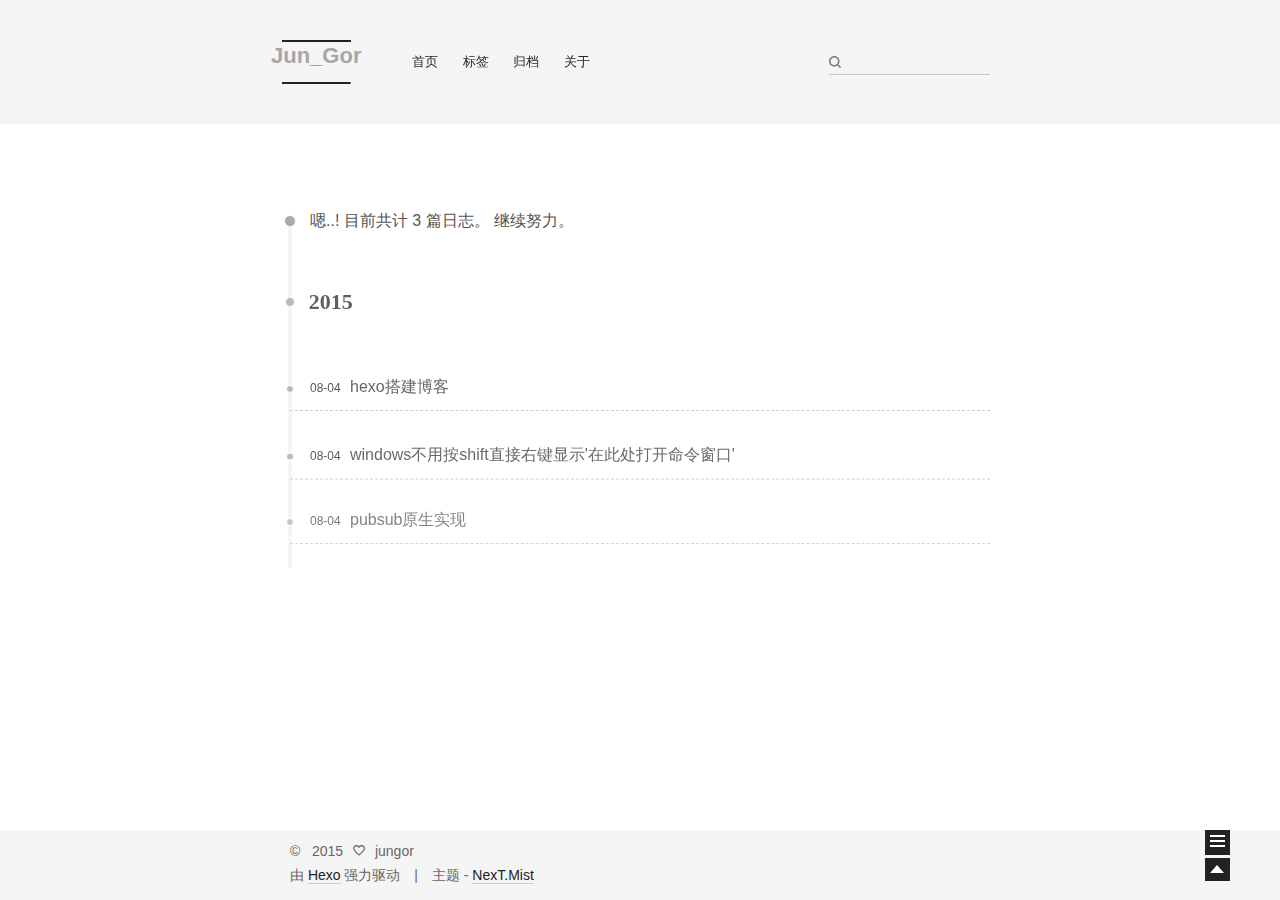
<file: archives/2015/08/index.html>
<!doctype html>
<html class="theme-next use-motion theme-next-mist">
<head>
  

<meta charset="UTF-8"/>
<meta http-equiv="X-UA-Compatible" content="IE=edge,chrome=1" />
<meta name="viewport" content="width=device-width, initial-scale=1, maximum-scale=1"/>


<meta http-equiv="Cache-Control" content="no-transform" />
<meta http-equiv="Cache-Control" content="no-siteapp" />






  <link rel="stylesheet" type="text/css" href="/vendors/fancybox/source/jquery.fancybox.css?v=2.1.5"/>




<link rel="stylesheet" type="text/css" href="/css/main.css?v=0.4.5.1"/>


    <meta name="description" content="Are you watching closely?" />



  <meta name="keywords" content="Hexo,next" />





  <link rel="shorticon icon" type="image/x-icon" href="/favicon.ico?v=0.4.5.1" />


<meta name="description" content="Are you watching closely?">
<meta property="og:type" content="website">
<meta property="og:title" content="Jun_Gor">
<meta property="og:url" content="http://jungor.github.io/archives/2015/08/index.html">
<meta property="og:site_name" content="Jun_Gor">
<meta property="og:description" content="Are you watching closely?">
<meta name="twitter:card" content="summary">
<meta name="twitter:title" content="Jun_Gor">
<meta name="twitter:description" content="Are you watching closely?">


<script type="text/javascript" id="hexo.configuration">
  var CONFIG = {
    scheme: 'Mist',
    sidebar: 'post'
  };
</script>

  <title> 归档 | Jun_Gor </title>
</head>

<body itemscope itemtype="http://schema.org/WebPage" lang="zh-Hans">

  <!--[if lte IE 8]>
  <div style=' clear: both; height: 59px; padding:0 0 0 15px; position: relative;margin:0 auto;'>
    <a href="http://windows.microsoft.com/en-US/internet-explorer/products/ie/home?ocid=ie6_countdown_bannercode">
      <img src="http://7u2nvr.com1.z0.glb.clouddn.com/picouterie.jpg" border="0" height="42" width="820"
           alt="You are using an outdated browser. For a faster, safer browsing experience, upgrade for free today or use other browser ,like chrome firefox safari."
           style='margin-left:auto;margin-right:auto;display: block;'/>
    </a>
  </div>
<![endif]-->
  



  <div class="container one-column  page-archive ">
    <div class="headband"></div>

    <header id="header" class="header" itemscope itemtype="http://schema.org/WPHeader">
      <div class="header-inner"><h1 class="site-meta">
  <span class="logo-line-before"><i></i></span>
  <a href="/" class="brand" rel="start">
      <span class="logo">
        <i class="icon-next-logo"></i>
      </span>
      <span class="site-title">Jun_Gor</span>
  </a>
  <span class="logo-line-after"><i></i></span>
</h1>

<div class="site-nav-toggle">
  <button>
    <span class="btn-bar"></span>
    <span class="btn-bar"></span>
    <span class="btn-bar"></span>
  </button>
</div>

<nav class="site-nav">
  

  
    <ul id="menu" class="menu menu-left">
      
        
        <li class="menu-item menu-item-home">
          <a href="/" rel="section">
            <i class="menu-item-icon icon-next-home"></i> <br />
            首页
          </a>
        </li>
      
        
        <li class="menu-item menu-item-tags">
          <a href="/tags" rel="section">
            <i class="menu-item-icon icon-next-tags"></i> <br />
            标签
          </a>
        </li>
      
        
        <li class="menu-item menu-item-archives">
          <a href="/archives" rel="section">
            <i class="menu-item-icon icon-next-archives"></i> <br />
            归档
          </a>
        </li>
      
        
        <li class="menu-item menu-item-about">
          <a href="/about" rel="section">
            <i class="menu-item-icon icon-next-about"></i> <br />
            关于
          </a>
        </li>
      

      
      
    </ul>
  

  
    <div class="site-search">
      
  
  <form class="site-search-form">
    <input type="text" id="st-search-input" class="st-search-input st-default-search-input" />
  </form>


<script type="text/javascript">
  (function(w,d,t,u,n,s,e){w['SwiftypeObject']=n;w[n]=w[n]||function(){
    (w[n].q=w[n].q||[]).push(arguments);};s=d.createElement(t);
    e=d.getElementsByTagName(t)[0];s.async=1;s.src=u;e.parentNode.insertBefore(s,e);
  })(window,document,'script','//s.swiftypecdn.com/install/v2/st.js','_st');

  _st('install', 'MJwzC4YaEeQuXJQ6Le9t','2.0.0');
</script>



    </div>
  
</nav>

 </div>
    </header>

    <main id="main" class="main">
      <div class="main-inner">
        <div id="content" class="content"> 

  <section id="posts" class="posts-collapse">
    <span class="archive-move-on"></span>

    <span class="archive-page-counter">
      
      
      
        
      
      嗯..! 目前共计 3 篇日志。 继续努力。
    </span>

    

      
      
      

      
        
        <div class="collection-title">
          <h2 class="archive-year motion-element" id="archive-year-2015">2015</h2>
        </div>
      
      

      

  <article class="post post-type-normal"itemscope itemtype="http://schema.org/Article">
    <header class="post-header">

      <h1 class="post-title">
        
            <a class="post-title-link" href="/2015/08/04/hexo搭建博客/" itemprop="url">
              <span itemprop="name">hexo搭建博客</span>
            </a>
        
      </h1>

      <div class="post-meta">
        <time class="post-time" datetime="2015-08-04T12:35:48.696Z" itemprop="dateCreated" content="2015-08-04"> 08-04 </time>
      </div>

    </header>
  </article>



    

      
      
      

      
      

      

  <article class="post post-type-normal"itemscope itemtype="http://schema.org/Article">
    <header class="post-header">

      <h1 class="post-title">
        
            <a class="post-title-link" href="/2015/08/04/windows不用按shift直接右键显示在此处打开命令窗口/" itemprop="url">
              <span itemprop="name">windows不用按shift直接右键显示'在此处打开命令窗口'</span>
            </a>
        
      </h1>

      <div class="post-meta">
        <time class="post-time" datetime="2015-08-04T08:32:44.000Z" itemprop="dateCreated" content="2015-08-04"> 08-04 </time>
      </div>

    </header>
  </article>



    

      
      
      

      
      

      

  <article class="post post-type-normal"itemscope itemtype="http://schema.org/Article">
    <header class="post-header">

      <h1 class="post-title">
        
            <a class="post-title-link" href="/2015/08/04/pubsub原生实现/" itemprop="url">
              <span itemprop="name">pubsub原生实现</span>
            </a>
        
      </h1>

      <div class="post-meta">
        <time class="post-time" datetime="2015-08-03T17:48:35.000Z" itemprop="dateCreated" content="2015-08-03"> 08-04 </time>
      </div>

    </header>
  </article>



    

  </section>

  

 </div>

        

        
      </div>

      
  
  <div class="sidebar-toggle">
    <div class="sidebar-toggle-line-wrap">
      <span class="sidebar-toggle-line sidebar-toggle-line-first"></span>
      <span class="sidebar-toggle-line sidebar-toggle-line-middle"></span>
      <span class="sidebar-toggle-line sidebar-toggle-line-last"></span>
    </div>
  </div>

  <aside id="sidebar" class="sidebar">
    <div class="sidebar-inner">

      

      <section class="site-overview">
        <div class="site-author motion-element" itemprop="author" itemscope itemtype="http://schema.org/Person">
          <img class="site-author-image" src="/images/default_avatar.jpg" alt="jungor" itemprop="image"/>
          <p class="site-author-name" itemprop="name">jungor</p>
        </div>
        <p class="site-description motion-element" itemprop="description">Are you watching closely?</p>
        <nav class="site-state motion-element">
          <div class="site-state-item site-state-posts">
            <a href="/archives">
              <span class="site-state-item-count">3</span>
              <span class="site-state-item-name">日志</span>
            </a>
          </div>

          <div class="site-state-item site-state-categories">
            
              <span class="site-state-item-count">0</span>
              <span class="site-state-item-name">分类</span>
              
          </div>

          <div class="site-state-item site-state-tags">
            <a href="/tags">
              <span class="site-state-item-count">3</span>
              <span class="site-state-item-name">标签</span>
              </a>
          </div>

        </nav>

        

        <div class="links-of-author motion-element">
          
            
              <span class="links-of-author-item">
                <a href="https://github.com/jungor" target="_blank">GitHub</a>
              </span>
            
          
        </div>

        
        
          <div class="cc-license motion-element" itemprop="license">
            <a href="http://creativecommons.org/licenses/by-nc-sa/4.0" class="cc-opacity" target="_blank">
              <img src="/images/cc-by-nc-sa.svg" alt="Creative Commons" />
            </a>
          </div>
        

        <div class="links-of-author motion-element">
          
        </div>

      </section>

      

    </div>
  </aside>


    </main>

    <footer id="footer" class="footer">
      <div class="footer-inner"> <div class="copyright" >
  
  &copy; &nbsp; 
  <span itemprop="copyrightYear">2015</span>
  <span class="with-love">
    <i class="icon-next-heart"></i>
  </span>
  <span class="author" itemprop="copyrightHolder">jungor</span>
</div>

<div class="powered-by">
  由 <a class="theme-link" href="http://hexo.io">Hexo</a> 强力驱动
</div>

<div class="theme-info">
  主题 -
  <a class="theme-link" href="https://github.com/iissnan/hexo-theme-next">
    NexT.Mist
  </a>
</div>


 </div>
    </footer>

    <div class="back-to-top"></div>
  </div>

  <script type="text/javascript" src="/vendors/jquery/index.js?v=2.1.3"></script>

  
  
  
    <script type="text/javascript">
      postMotionOptions = {stagger: 100, drag: true};
    </script>
  

  
    

  
    
  

  <script type="text/javascript">
    var duoshuoQuery = {short_name:"Jun"};
    (function() {
      var ds = document.createElement('script');
      ds.type = 'text/javascript';ds.async = true;
      ds.src = (document.location.protocol == 'https:' ? 'https:' : 'http:') + '//static.duoshuo.com/embed.js';
      ds.charset = 'UTF-8';
      (document.getElementsByTagName('head')[0]
      || document.getElementsByTagName('body')[0]).appendChild(ds);
    })();
  </script>
    
     
  	<script src="/js/ua-parser.min.js"></script>
  	<script src="/js/hook-duoshuo.js"></script>
  

    
  
  
  <script type="text/javascript" src="/vendors/fancybox/source/jquery.fancybox.pack.js"></script>
  <script type="text/javascript" src="/js/fancy-box.js?v=0.4.5.1"></script>


  <script type="text/javascript" src="/js/helpers.js?v=0.4.5.1"></script>
  

  <script type="text/javascript" src="/vendors/velocity/velocity.min.js"></script>
  <script type="text/javascript" src="/vendors/velocity/velocity.ui.min.js"></script>

  <script type="text/javascript" src="/js/motion_global.js?v=0.4.5.1" id="motion.global"></script>



  <script type="text/javascript" src="/js/nav-toggle.js"></script>

  
  
    <script type="text/javascript" id="motion.page.archive">
      $('.archive-year').velocity('transition.slideLeftIn');
    </script>
  


  <script type="text/javascript">
    $(document).ready(function () {
      if (CONFIG.sidebar === 'always') {
        displaySidebar();
      }
    });
  </script>

  

  
  

  
  <script type="text/javascript" src="/js/lazyload.js"></script>
  <script type="text/javascript">
    $(function () {
      $("#posts").find('img').lazyload({
        placeholder: "/images/loading.gif",
        effect: "fadeIn"
      });
    });
  </script>
</body>
</html>
</file>
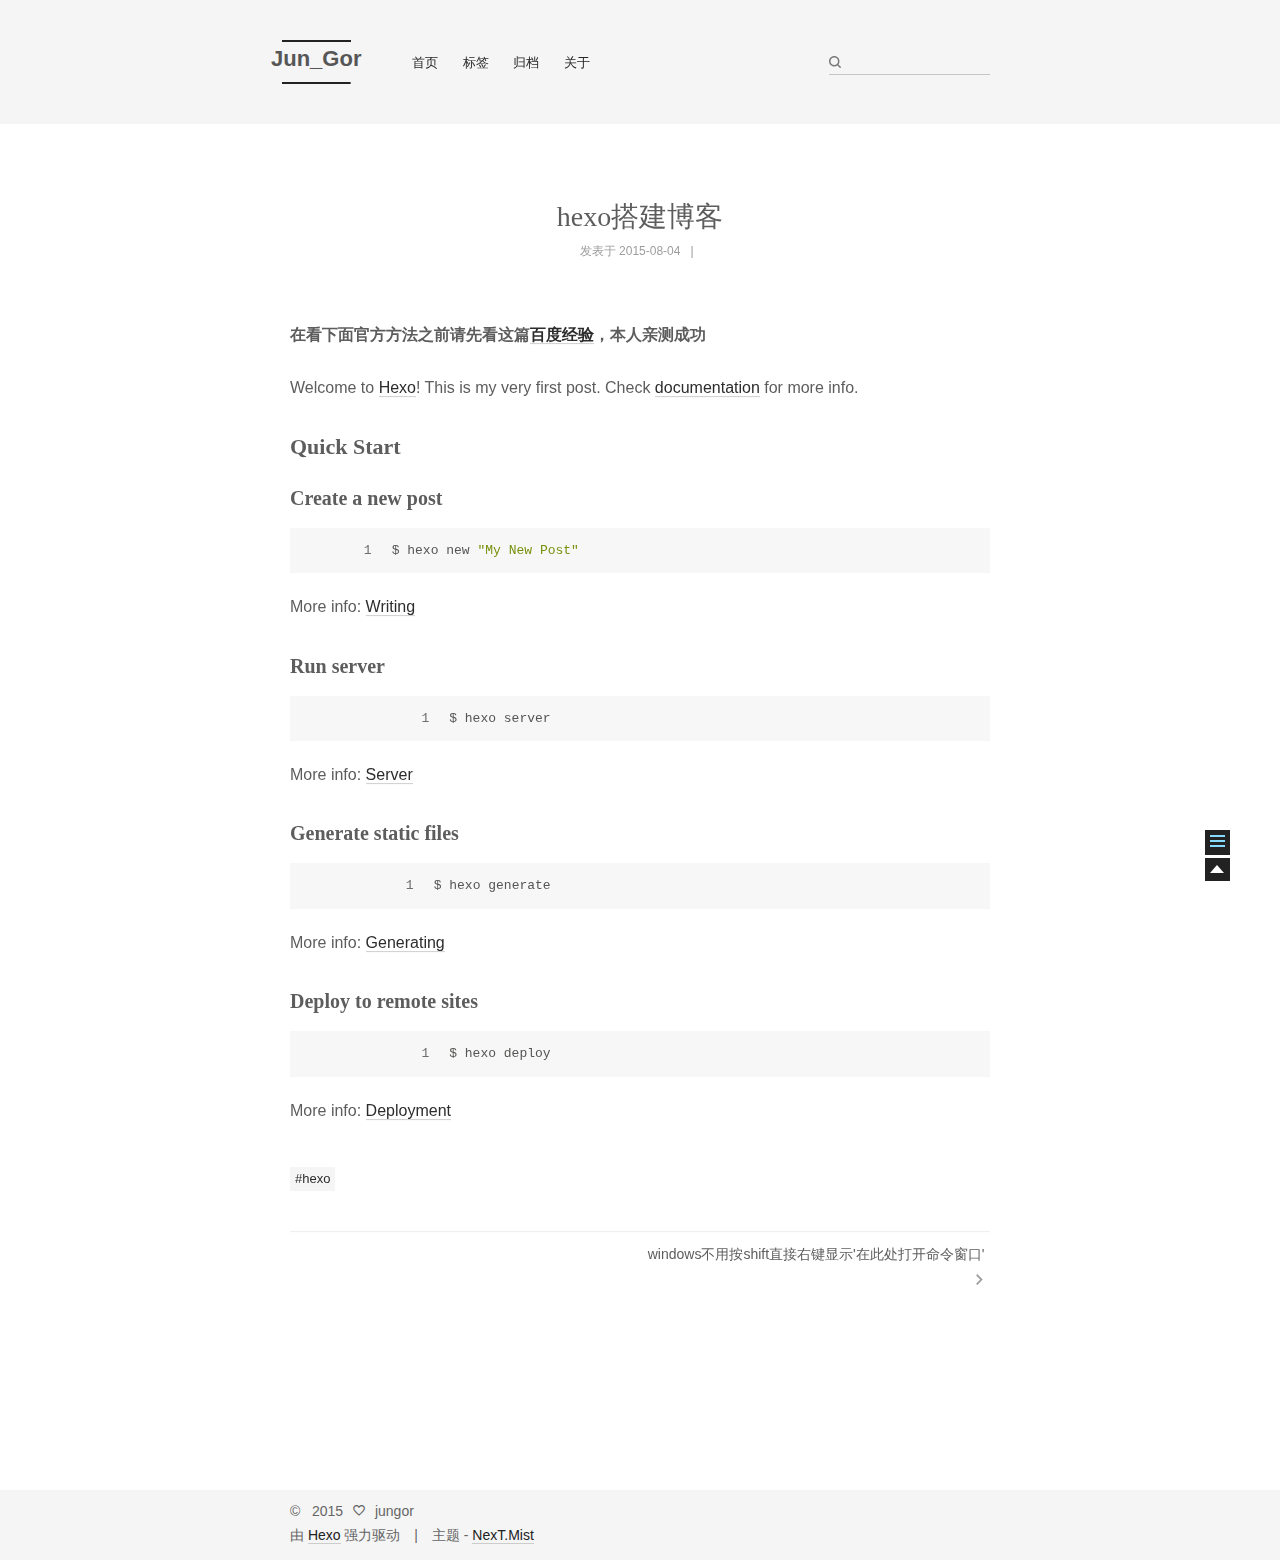
<file: 2015/08/04/hexo搭建博客/index.html>
<!doctype html>
<html class="theme-next use-motion theme-next-mist">
<head>
  

<meta charset="UTF-8"/>
<meta http-equiv="X-UA-Compatible" content="IE=edge,chrome=1" />
<meta name="viewport" content="width=device-width, initial-scale=1, maximum-scale=1"/>


<meta http-equiv="Cache-Control" content="no-transform" />
<meta http-equiv="Cache-Control" content="no-siteapp" />






  <link rel="stylesheet" type="text/css" href="/vendors/fancybox/source/jquery.fancybox.css?v=2.1.5"/>




<link rel="stylesheet" type="text/css" href="/css/main.css?v=0.4.5.1"/>


    <meta name="description" content="Are you watching closely?" />



  <meta name="keywords" content="hexo," />





  <link rel="shorticon icon" type="image/x-icon" href="/favicon.ico?v=0.4.5.1" />


<meta name="description" content="在看下面官方方法之前请先看这篇百度经验，本人亲测成功
Welcome to Hexo! This is my very first post. Check documentation for more info.
Quick StartCreate a new post1$ hexo new &quot;My New Post&quot;
More info: Writing
Run server1$ hexo se">
<meta property="og:type" content="article">
<meta property="og:title" content="hexo搭建博客">
<meta property="og:url" content="http://jungor.github.io/2015/08/04/hexo搭建博客/index.html">
<meta property="og:site_name" content="Jun_Gor">
<meta property="og:description" content="在看下面官方方法之前请先看这篇百度经验，本人亲测成功
Welcome to Hexo! This is my very first post. Check documentation for more info.
Quick StartCreate a new post1$ hexo new &quot;My New Post&quot;
More info: Writing
Run server1$ hexo se">
<meta property="og:updated_time" content="2015-08-04T12:35:48.696Z">
<meta name="twitter:card" content="summary">
<meta name="twitter:title" content="hexo搭建博客">
<meta name="twitter:description" content="在看下面官方方法之前请先看这篇百度经验，本人亲测成功
Welcome to Hexo! This is my very first post. Check documentation for more info.
Quick StartCreate a new post1$ hexo new &quot;My New Post&quot;
More info: Writing
Run server1$ hexo se">


<script type="text/javascript" id="hexo.configuration">
  var CONFIG = {
    scheme: 'Mist',
    sidebar: 'post'
  };
</script>

  <title> hexo搭建博客 | Jun_Gor </title>
</head>

<body itemscope itemtype="http://schema.org/WebPage" lang="zh-Hans">

  <!--[if lte IE 8]>
  <div style=' clear: both; height: 59px; padding:0 0 0 15px; position: relative;margin:0 auto;'>
    <a href="http://windows.microsoft.com/en-US/internet-explorer/products/ie/home?ocid=ie6_countdown_bannercode">
      <img src="http://7u2nvr.com1.z0.glb.clouddn.com/picouterie.jpg" border="0" height="42" width="820"
           alt="You are using an outdated browser. For a faster, safer browsing experience, upgrade for free today or use other browser ,like chrome firefox safari."
           style='margin-left:auto;margin-right:auto;display: block;'/>
    </a>
  </div>
<![endif]-->
  



  <div class="container one-column page-post-detail">
    <div class="headband"></div>

    <header id="header" class="header" itemscope itemtype="http://schema.org/WPHeader">
      <div class="header-inner"><h1 class="site-meta">
  <span class="logo-line-before"><i></i></span>
  <a href="/" class="brand" rel="start">
      <span class="logo">
        <i class="icon-next-logo"></i>
      </span>
      <span class="site-title">Jun_Gor</span>
  </a>
  <span class="logo-line-after"><i></i></span>
</h1>

<div class="site-nav-toggle">
  <button>
    <span class="btn-bar"></span>
    <span class="btn-bar"></span>
    <span class="btn-bar"></span>
  </button>
</div>

<nav class="site-nav">
  

  
    <ul id="menu" class="menu menu-left">
      
        
        <li class="menu-item menu-item-home">
          <a href="/" rel="section">
            <i class="menu-item-icon icon-next-home"></i> <br />
            首页
          </a>
        </li>
      
        
        <li class="menu-item menu-item-tags">
          <a href="/tags" rel="section">
            <i class="menu-item-icon icon-next-tags"></i> <br />
            标签
          </a>
        </li>
      
        
        <li class="menu-item menu-item-archives">
          <a href="/archives" rel="section">
            <i class="menu-item-icon icon-next-archives"></i> <br />
            归档
          </a>
        </li>
      
        
        <li class="menu-item menu-item-about">
          <a href="/about" rel="section">
            <i class="menu-item-icon icon-next-about"></i> <br />
            关于
          </a>
        </li>
      

      
      
    </ul>
  

  
    <div class="site-search">
      
  
  <form class="site-search-form">
    <input type="text" id="st-search-input" class="st-search-input st-default-search-input" />
  </form>


<script type="text/javascript">
  (function(w,d,t,u,n,s,e){w['SwiftypeObject']=n;w[n]=w[n]||function(){
    (w[n].q=w[n].q||[]).push(arguments);};s=d.createElement(t);
    e=d.getElementsByTagName(t)[0];s.async=1;s.src=u;e.parentNode.insertBefore(s,e);
  })(window,document,'script','//s.swiftypecdn.com/install/v2/st.js','_st');

  _st('install', 'MJwzC4YaEeQuXJQ6Le9t','2.0.0');
</script>



    </div>
  
</nav>

 </div>
    </header>

    <main id="main" class="main">
      <div class="main-inner">
        <div id="content" class="content"> 

  <div id="posts" class="posts-expand">
    

  <article class="post post-type-normal " itemscope itemtype="http://schema.org/Article">
    <header class="post-header">

      
      
        <h1 class="post-title" itemprop="name headline">
          
          
            
              hexo搭建博客
            
          
        </h1>
      

      <div class="post-meta">
        <span class="post-time">
          发表于
          <time itemprop="dateCreated" datetime="2015-08-04T20:35:48+08:00" content="2015-08-04">
            2015-08-04
          </time>
        </span>

        

        
          
            <span class="post-comments-count">
              &nbsp; | &nbsp;
              <a href="/2015/08/04/hexo搭建博客/#comments" itemprop="discussionUrl">
                <span class="post-comments-count ds-thread-count" data-thread-key="2015/08/04/hexo搭建博客/" itemprop="commentsCount"></span>
              </a>
            </span>
          
        
      </div>
    </header>

    <div class="post-body">

      
      

      
        <span itemprop="articleBody"><p><strong>在看下面官方方法之前请先看这篇<a href="http://jingyan.baidu.com/article/d8072ac47aca0fec95cefd2d.html" target="_blank" rel="external">百度经验</a>，本人亲测成功</strong></p>
<p>Welcome to <a href="http://hexo.io/" target="_blank" rel="external">Hexo</a>! This is my very first post. Check <a href="http://hexo.io/docs/" target="_blank" rel="external">documentation</a> for more info.</p>
<h2 id="Quick_Start">Quick Start</h2><h3 id="Create_a_new_post">Create a new post</h3><figure class="highlight bash"><table><tr><td class="gutter"><pre><span class="line">1</span><br></pre></td><td class="code"><pre><span class="line">$ hexo new <span class="string">"My New Post"</span></span><br></pre></td></tr></table></figure>
<p>More info: <a href="http://hexo.io/docs/writing.html" target="_blank" rel="external">Writing</a></p>
<h3 id="Run_server">Run server</h3><figure class="highlight bash"><table><tr><td class="gutter"><pre><span class="line">1</span><br></pre></td><td class="code"><pre><span class="line">$ hexo server</span><br></pre></td></tr></table></figure>
<p>More info: <a href="http://hexo.io/docs/server.html" target="_blank" rel="external">Server</a></p>
<h3 id="Generate_static_files">Generate static files</h3><figure class="highlight bash"><table><tr><td class="gutter"><pre><span class="line">1</span><br></pre></td><td class="code"><pre><span class="line">$ hexo generate</span><br></pre></td></tr></table></figure>
<p>More info: <a href="http://hexo.io/docs/generating.html" target="_blank" rel="external">Generating</a></p>
<h3 id="Deploy_to_remote_sites">Deploy to remote sites</h3><figure class="highlight bash"><table><tr><td class="gutter"><pre><span class="line">1</span><br></pre></td><td class="code"><pre><span class="line">$ hexo deploy</span><br></pre></td></tr></table></figure>
<p>More info: <a href="http://hexo.io/docs/deployment.html" target="_blank" rel="external">Deployment</a></p>
</span>
      
    </div>

    <footer class="post-footer">
      
        <div class="post-tags">
          
            <a href="/tags/hexo/" rel="tag">#hexo</a>
          
        </div>
      

      
        <div class="post-nav">
          <div class="post-nav-prev post-nav-item">
            
          </div>

          <div class="post-nav-next post-nav-item">
            
              <a href="/2015/08/04/windows不用按shift直接右键显示在此处打开命令窗口/" rel="next">windows不用按shift直接右键显示'在此处打开命令窗口'</a>
            
          </div>
        </div>
      

      
      
    </footer>
  </article>



    <div class="post-spread">
      
        <!-- JiaThis Button BEGIN -->
<div class="jiathis_style">
  <a class="jiathis_button_tsina"></a>
  <a class="jiathis_button_tqq"></a>
  <a class="jiathis_button_weixin"></a>
  <a class="jiathis_button_cqq"></a>
  <a class="jiathis_button_douban"></a>
  <a class="jiathis_button_renren"></a>
  <a class="jiathis_button_qzone"></a>
  <a class="jiathis_button_kaixin001"></a>
  <a class="jiathis_button_copy"></a>
  <a href="http://www.jiathis.com/share" class="jiathis jiathis_txt jiathis_separator jtico jtico_jiathis" target="_blank"></a>
  <a class="jiathis_counter_style"></a>
</div>
<script type="text/javascript" >
  var jiathis_config={
    hideMore:false
  }
</script>
<script type="text/javascript" src="http://v3.jiathis.com/code/jia.js" charset="utf-8"></script>
<!-- JiaThis Button END -->

      
    </div>
  </div>

 </div>

        

        
          <div class="comments" id="comments">
            
              <div class="ds-thread" data-thread-key="2015/08/04/hexo搭建博客/"
                   data-title="hexo搭建博客" data-url="http://jungor.github.io/2015/08/04/hexo搭建博客/">
              </div>
            
          </div>
        
      </div>

      
  
  <div class="sidebar-toggle">
    <div class="sidebar-toggle-line-wrap">
      <span class="sidebar-toggle-line sidebar-toggle-line-first"></span>
      <span class="sidebar-toggle-line sidebar-toggle-line-middle"></span>
      <span class="sidebar-toggle-line sidebar-toggle-line-last"></span>
    </div>
  </div>

  <aside id="sidebar" class="sidebar">
    <div class="sidebar-inner">

      
        <ul class="sidebar-nav motion-element">
          <li class="sidebar-nav-toc sidebar-nav-active" data-target="post-toc-wrap" >
            文章目录
          </li>
          <li class="sidebar-nav-overview" data-target="site-overview">
            站点概览
          </li>
        </ul>
      

      <section class="site-overview">
        <div class="site-author motion-element" itemprop="author" itemscope itemtype="http://schema.org/Person">
          <img class="site-author-image" src="/images/default_avatar.jpg" alt="jungor" itemprop="image"/>
          <p class="site-author-name" itemprop="name">jungor</p>
        </div>
        <p class="site-description motion-element" itemprop="description">Are you watching closely?</p>
        <nav class="site-state motion-element">
          <div class="site-state-item site-state-posts">
            <a href="/archives">
              <span class="site-state-item-count">3</span>
              <span class="site-state-item-name">日志</span>
            </a>
          </div>

          <div class="site-state-item site-state-categories">
            
              <span class="site-state-item-count">0</span>
              <span class="site-state-item-name">分类</span>
              
          </div>

          <div class="site-state-item site-state-tags">
            <a href="/tags">
              <span class="site-state-item-count">3</span>
              <span class="site-state-item-name">标签</span>
              </a>
          </div>

        </nav>

        

        <div class="links-of-author motion-element">
          
            
              <span class="links-of-author-item">
                <a href="https://github.com/jungor" target="_blank">GitHub</a>
              </span>
            
          
        </div>

        
        
          <div class="cc-license motion-element" itemprop="license">
            <a href="http://creativecommons.org/licenses/by-nc-sa/4.0" class="cc-opacity" target="_blank">
              <img src="/images/cc-by-nc-sa.svg" alt="Creative Commons" />
            </a>
          </div>
        

        <div class="links-of-author motion-element">
          
        </div>

      </section>

      
        <section class="post-toc-wrap sidebar-panel-active">
          <div class="post-toc-indicator-top post-toc-indicator"></div>
          <div class="post-toc">
            
            
              <div class="post-toc-content"><ol class="nav"><li class="nav-item nav-level-2"><a class="nav-link" href="#Quick_Start"><span class="nav-number">1.</span> <span class="nav-text">Quick Start</span></a><ol class="nav-child"><li class="nav-item nav-level-3"><a class="nav-link" href="#Create_a_new_post"><span class="nav-number">1.1.</span> <span class="nav-text">Create a new post</span></a></li><li class="nav-item nav-level-3"><a class="nav-link" href="#Run_server"><span class="nav-number">1.2.</span> <span class="nav-text">Run server</span></a></li><li class="nav-item nav-level-3"><a class="nav-link" href="#Generate_static_files"><span class="nav-number">1.3.</span> <span class="nav-text">Generate static files</span></a></li><li class="nav-item nav-level-3"><a class="nav-link" href="#Deploy_to_remote_sites"><span class="nav-number">1.4.</span> <span class="nav-text">Deploy to remote sites</span></a></li></ol></li></ol></div>
            
          </div>
          <div class="post-toc-indicator-bottom post-toc-indicator"></div>
        </section>
      

    </div>
  </aside>


    </main>

    <footer id="footer" class="footer">
      <div class="footer-inner"> <div class="copyright" >
  
  &copy; &nbsp; 
  <span itemprop="copyrightYear">2015</span>
  <span class="with-love">
    <i class="icon-next-heart"></i>
  </span>
  <span class="author" itemprop="copyrightHolder">jungor</span>
</div>

<div class="powered-by">
  由 <a class="theme-link" href="http://hexo.io">Hexo</a> 强力驱动
</div>

<div class="theme-info">
  主题 -
  <a class="theme-link" href="https://github.com/iissnan/hexo-theme-next">
    NexT.Mist
  </a>
</div>


 </div>
    </footer>

    <div class="back-to-top"></div>
  </div>

  <script type="text/javascript" src="/vendors/jquery/index.js?v=2.1.3"></script>

  
  
  
    

  
    
  

  <script type="text/javascript">
    var duoshuoQuery = {short_name:"Jun"};
    (function() {
      var ds = document.createElement('script');
      ds.type = 'text/javascript';ds.async = true;
      ds.src = (document.location.protocol == 'https:' ? 'https:' : 'http:') + '//static.duoshuo.com/embed.js';
      ds.charset = 'UTF-8';
      (document.getElementsByTagName('head')[0]
      || document.getElementsByTagName('body')[0]).appendChild(ds);
    })();
  </script>
    
     
  	<script src="/js/ua-parser.min.js"></script>
  	<script src="/js/hook-duoshuo.js"></script>
  

    
  
  
  <script type="text/javascript" src="/vendors/fancybox/source/jquery.fancybox.pack.js"></script>
  <script type="text/javascript" src="/js/fancy-box.js?v=0.4.5.1"></script>


  <script type="text/javascript" src="/js/helpers.js?v=0.4.5.1"></script>
  

  <script type="text/javascript" src="/vendors/velocity/velocity.min.js"></script>
  <script type="text/javascript" src="/vendors/velocity/velocity.ui.min.js"></script>

  <script type="text/javascript" src="/js/motion_global.js?v=0.4.5.1" id="motion.global"></script>



  <script type="text/javascript" src="/js/nav-toggle.js"></script>

  
  
<script type="text/javascript" src="/js/bootstrap.scrollspy.js?v=0.4.5.1" id="bootstrap.scrollspy.custom"></script>


<script type="text/javascript" id="sidebar.toc.highlight">
  $(document).ready(function () {
    var tocSelector = '.post-toc';
    var $tocSelector = $(tocSelector);
    var activeCurrentSelector = '.active-current';

    $tocSelector
      .on('activate.bs.scrollspy', function () {
        var $currentActiveElement = $(tocSelector + ' .active').last();

        removeCurrentActiveClass();
        $currentActiveElement.addClass('active-current');

        $tocSelector[0].scrollTop = $currentActiveElement.position().top;
      })
      .on('clear.bs.scrollspy', function () {
        removeCurrentActiveClass();
      });

    function removeCurrentActiveClass () {
      $(tocSelector + ' ' + activeCurrentSelector)
        .removeClass(activeCurrentSelector.substring(1));
    }

    function processTOC () {
      getTOCMaxHeight();
      toggleTOCOverflowIndicators();
    }

    function getTOCMaxHeight () {
      var height = $('.sidebar').height() -
                   $tocSelector.position().top -
                   $('.post-toc-indicator-bottom').height();

      $tocSelector.css('height', height);

      return height;
    }

    function toggleTOCOverflowIndicators () {
      tocOverflowIndicator(
        '.post-toc-indicator-top',
        $tocSelector.scrollTop() > 0 ? 'show' : 'hide'
      );

      tocOverflowIndicator(
        '.post-toc-indicator-bottom',
        $tocSelector.scrollTop() >= $tocSelector.find('ol').height() - $tocSelector.height() ? 'hide' : 'show'
      )
    }

    $(document).on('sidebar.motion.complete', function () {
      processTOC();
    });

    $('body').scrollspy({ target: tocSelector });
    $(window).on('resize', function () {
      if ( $('.sidebar').hasClass('sidebar-active') ) {
        processTOC();
      }
    });

    onScroll($tocSelector);

    function onScroll (element) {
      element.on('mousewheel DOMMouseScroll', function (event) {
          var oe = event.originalEvent;
          var delta = oe.wheelDelta || -oe.detail;

          this.scrollTop += ( delta < 0 ? 1 : -1 ) * 30;
          event.preventDefault();

          toggleTOCOverflowIndicators();
      });
    }

    function tocOverflowIndicator (indicator, action) {
      var $indicator = $(indicator);
      var opacity = action === 'show' ? 0.4 : 0;
      $indicator.velocity ?
        $indicator.velocity('stop').velocity({
          opacity: opacity
        }, { duration: 100 }) :
        $indicator.stop().animate({
          opacity: opacity
        }, 100);
    }

  });
</script>

<script type="text/javascript" id="sidebar.nav">
  $(document).ready(function () {
    var html = $('html');
    var TAB_ANIMATE_DURATION = 200;
    var hasVelocity = $.isFunction(html.velocity);

    $('.sidebar-nav li').on('click', function () {
      var item = $(this);
      var activeTabClassName = 'sidebar-nav-active';
      var activePanelClassName = 'sidebar-panel-active';
      if (item.hasClass(activeTabClassName)) {
        return;
      }

      var currentTarget = $('.' + activePanelClassName);
      var target = $('.' + item.data('target'));

      hasVelocity ?
        currentTarget.velocity('transition.slideUpOut', TAB_ANIMATE_DURATION, function () {
          target
            .velocity('stop')
            .velocity('transition.slideDownIn', TAB_ANIMATE_DURATION)
            .addClass(activePanelClassName);
        }) :
        currentTarget.animate({ opacity: 0 }, TAB_ANIMATE_DURATION, function () {
          currentTarget.hide();
          target
            .stop()
            .css({'opacity': 0, 'display': 'block'})
            .animate({ opacity: 1 }, TAB_ANIMATE_DURATION, function () {
              currentTarget.removeClass(activePanelClassName);
              target.addClass(activePanelClassName);
            });
        });

      item.siblings().removeClass(activeTabClassName);
      item.addClass(activeTabClassName);
    });

    $('.post-toc a').on('click', function (e) {
      e.preventDefault();
      var targetSelector = escapeSelector(this.getAttribute('href'));
      var offset = $(targetSelector).offset().top;
      hasVelocity ?
        html.velocity('stop').velocity('scroll', {
          offset: offset  + 'px',
          mobileHA: false
        }) :
        $('html, body').stop().animate({
          scrollTop: offset
        }, 500);
    });

    // Expand sidebar on post detail page by default, when post has a toc.
    var $tocContent = $('.post-toc-content');
    if (isDesktop() && CONFIG.sidebar === 'post') {
      if ($tocContent.length > 0 && $tocContent.html().trim().length > 0) {
        displaySidebar();
      }
    }
  });
</script>



  <script type="text/javascript">
    $(document).ready(function () {
      if (CONFIG.sidebar === 'always') {
        displaySidebar();
      }
    });
  </script>

  

  
  

  
  <script type="text/javascript" src="/js/lazyload.js"></script>
  <script type="text/javascript">
    $(function () {
      $("#posts").find('img').lazyload({
        placeholder: "/images/loading.gif",
        effect: "fadeIn"
      });
    });
  </script>
</body>
</html>
</file>
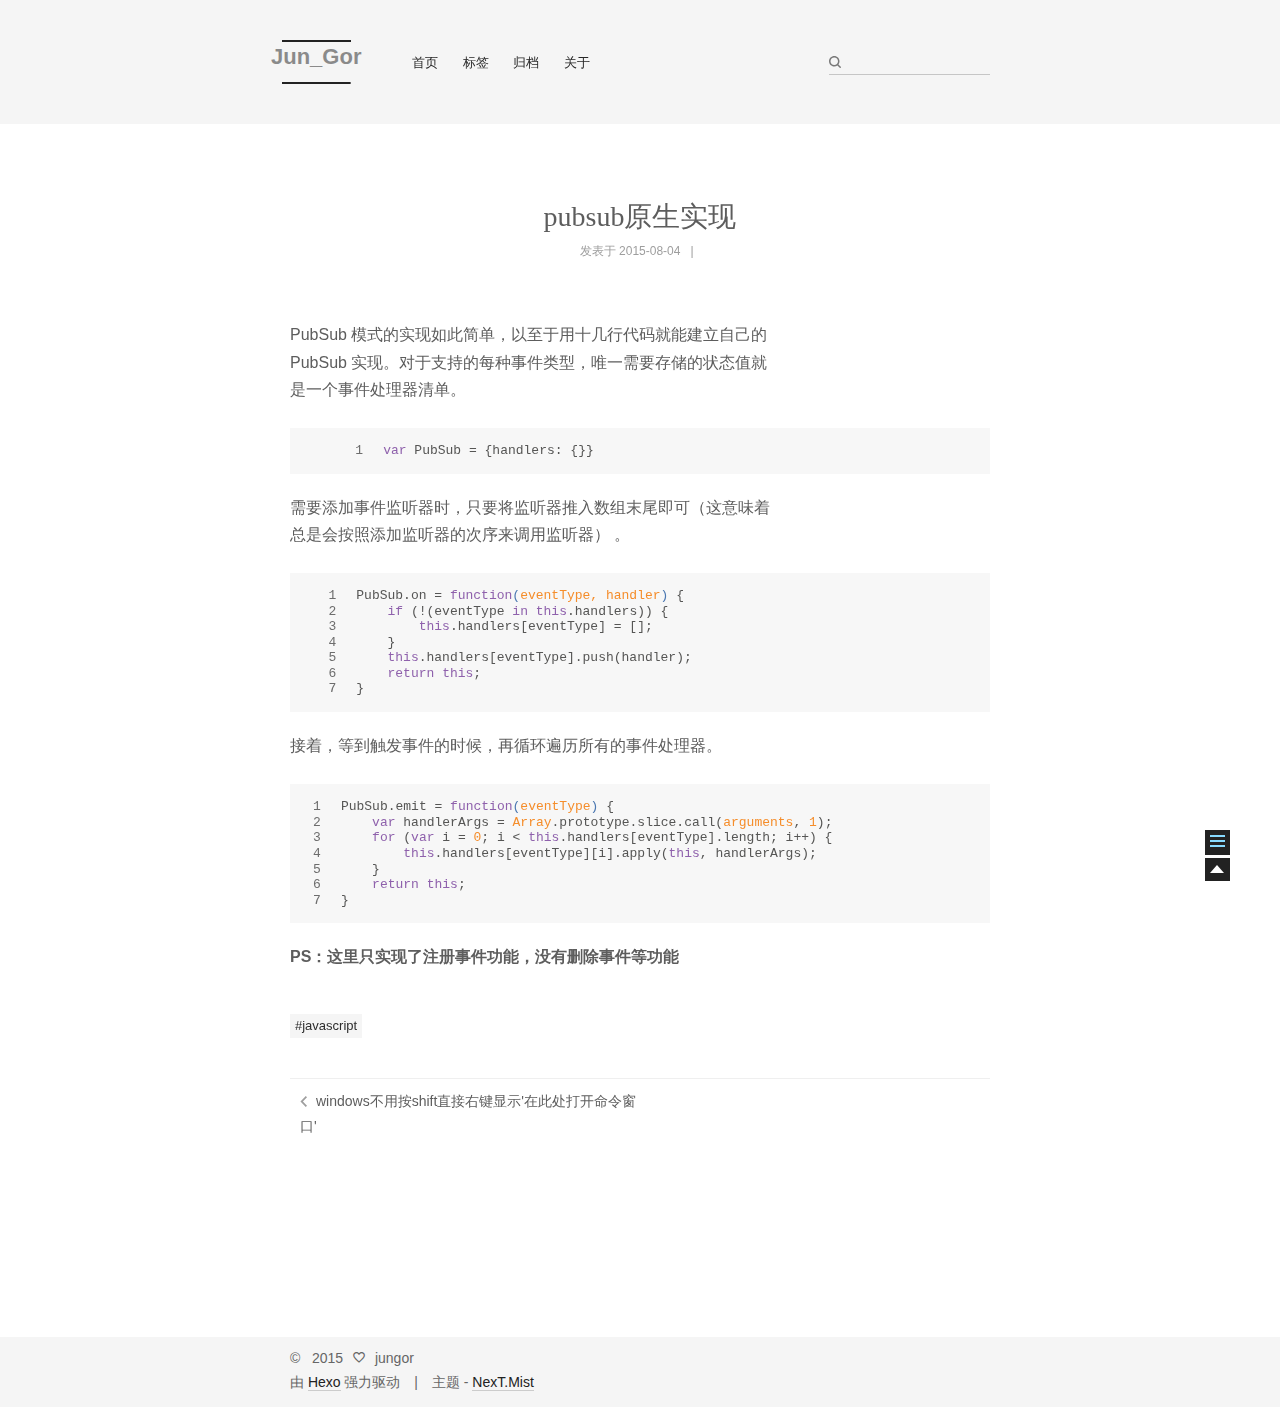
<file: 2015/08/04/pubsub原生实现/index.html>
<!doctype html>
<html class="theme-next use-motion theme-next-mist">
<head>
  

<meta charset="UTF-8"/>
<meta http-equiv="X-UA-Compatible" content="IE=edge,chrome=1" />
<meta name="viewport" content="width=device-width, initial-scale=1, maximum-scale=1"/>


<meta http-equiv="Cache-Control" content="no-transform" />
<meta http-equiv="Cache-Control" content="no-siteapp" />






  <link rel="stylesheet" type="text/css" href="/vendors/fancybox/source/jquery.fancybox.css?v=2.1.5"/>




<link rel="stylesheet" type="text/css" href="/css/main.css?v=0.4.5.1"/>


    <meta name="description" content="Are you watching closely?" />



  <meta name="keywords" content="javascript," />





  <link rel="shorticon icon" type="image/x-icon" href="/favicon.ico?v=0.4.5.1" />


<meta name="description" content="PubSub 模式的实现如此简单，以至于用十几行代码就能建立自己的PubSub 实现。对于支持的每种事件类型，唯一需要存储的状态值就是一个事件处理器清单。
1var PubSub = &amp;#123;handlers: &amp;#123;&amp;#125;&amp;#125;
需要添加事件监听器时，只要将监听器推入数组末尾即可（这意味着总是会按照添加监听器的次序来调用监听器） 。
1234567PubSub.on = f">
<meta property="og:type" content="article">
<meta property="og:title" content="pubsub原生实现">
<meta property="og:url" content="http://jungor.github.io/2015/08/04/pubsub原生实现/index.html">
<meta property="og:site_name" content="Jun_Gor">
<meta property="og:description" content="PubSub 模式的实现如此简单，以至于用十几行代码就能建立自己的PubSub 实现。对于支持的每种事件类型，唯一需要存储的状态值就是一个事件处理器清单。
1var PubSub = &amp;#123;handlers: &amp;#123;&amp;#125;&amp;#125;
需要添加事件监听器时，只要将监听器推入数组末尾即可（这意味着总是会按照添加监听器的次序来调用监听器） 。
1234567PubSub.on = f">
<meta property="og:updated_time" content="2015-08-03T17:49:38.175Z">
<meta name="twitter:card" content="summary">
<meta name="twitter:title" content="pubsub原生实现">
<meta name="twitter:description" content="PubSub 模式的实现如此简单，以至于用十几行代码就能建立自己的PubSub 实现。对于支持的每种事件类型，唯一需要存储的状态值就是一个事件处理器清单。
1var PubSub = &amp;#123;handlers: &amp;#123;&amp;#125;&amp;#125;
需要添加事件监听器时，只要将监听器推入数组末尾即可（这意味着总是会按照添加监听器的次序来调用监听器） 。
1234567PubSub.on = f">


<script type="text/javascript" id="hexo.configuration">
  var CONFIG = {
    scheme: 'Mist',
    sidebar: 'post'
  };
</script>

  <title> pubsub原生实现 | Jun_Gor </title>
</head>

<body itemscope itemtype="http://schema.org/WebPage" lang="zh-Hans">

  <!--[if lte IE 8]>
  <div style=' clear: both; height: 59px; padding:0 0 0 15px; position: relative;margin:0 auto;'>
    <a href="http://windows.microsoft.com/en-US/internet-explorer/products/ie/home?ocid=ie6_countdown_bannercode">
      <img src="http://7u2nvr.com1.z0.glb.clouddn.com/picouterie.jpg" border="0" height="42" width="820"
           alt="You are using an outdated browser. For a faster, safer browsing experience, upgrade for free today or use other browser ,like chrome firefox safari."
           style='margin-left:auto;margin-right:auto;display: block;'/>
    </a>
  </div>
<![endif]-->
  



  <div class="container one-column page-post-detail">
    <div class="headband"></div>

    <header id="header" class="header" itemscope itemtype="http://schema.org/WPHeader">
      <div class="header-inner"><h1 class="site-meta">
  <span class="logo-line-before"><i></i></span>
  <a href="/" class="brand" rel="start">
      <span class="logo">
        <i class="icon-next-logo"></i>
      </span>
      <span class="site-title">Jun_Gor</span>
  </a>
  <span class="logo-line-after"><i></i></span>
</h1>

<div class="site-nav-toggle">
  <button>
    <span class="btn-bar"></span>
    <span class="btn-bar"></span>
    <span class="btn-bar"></span>
  </button>
</div>

<nav class="site-nav">
  

  
    <ul id="menu" class="menu menu-left">
      
        
        <li class="menu-item menu-item-home">
          <a href="/" rel="section">
            <i class="menu-item-icon icon-next-home"></i> <br />
            首页
          </a>
        </li>
      
        
        <li class="menu-item menu-item-tags">
          <a href="/tags" rel="section">
            <i class="menu-item-icon icon-next-tags"></i> <br />
            标签
          </a>
        </li>
      
        
        <li class="menu-item menu-item-archives">
          <a href="/archives" rel="section">
            <i class="menu-item-icon icon-next-archives"></i> <br />
            归档
          </a>
        </li>
      
        
        <li class="menu-item menu-item-about">
          <a href="/about" rel="section">
            <i class="menu-item-icon icon-next-about"></i> <br />
            关于
          </a>
        </li>
      

      
      
    </ul>
  

  
    <div class="site-search">
      
  
  <form class="site-search-form">
    <input type="text" id="st-search-input" class="st-search-input st-default-search-input" />
  </form>


<script type="text/javascript">
  (function(w,d,t,u,n,s,e){w['SwiftypeObject']=n;w[n]=w[n]||function(){
    (w[n].q=w[n].q||[]).push(arguments);};s=d.createElement(t);
    e=d.getElementsByTagName(t)[0];s.async=1;s.src=u;e.parentNode.insertBefore(s,e);
  })(window,document,'script','//s.swiftypecdn.com/install/v2/st.js','_st');

  _st('install', 'MJwzC4YaEeQuXJQ6Le9t','2.0.0');
</script>



    </div>
  
</nav>

 </div>
    </header>

    <main id="main" class="main">
      <div class="main-inner">
        <div id="content" class="content"> 

  <div id="posts" class="posts-expand">
    

  <article class="post post-type-normal " itemscope itemtype="http://schema.org/Article">
    <header class="post-header">

      
      
        <h1 class="post-title" itemprop="name headline">
          
          
            
              pubsub原生实现
            
          
        </h1>
      

      <div class="post-meta">
        <span class="post-time">
          发表于
          <time itemprop="dateCreated" datetime="2015-08-04T01:48:35+08:00" content="2015-08-04">
            2015-08-04
          </time>
        </span>

        

        
          
            <span class="post-comments-count">
              &nbsp; | &nbsp;
              <a href="/2015/08/04/pubsub原生实现/#comments" itemprop="discussionUrl">
                <span class="post-comments-count ds-thread-count" data-thread-key="2015/08/04/pubsub原生实现/" itemprop="commentsCount"></span>
              </a>
            </span>
          
        
      </div>
    </header>

    <div class="post-body">

      
      

      
        <span itemprop="articleBody"><p>PubSub 模式的实现如此简单，以至于用十几行代码就能建立自己的<br>PubSub 实现。对于支持的每种事件类型，唯一需要存储的状态值就<br>是一个事件处理器清单。</p>
<figure class="highlight javascript"><table><tr><td class="gutter"><pre><span class="line">1</span><br></pre></td><td class="code"><pre><span class="line"><span class="keyword">var</span> PubSub = &#123;handlers: &#123;&#125;&#125;</span><br></pre></td></tr></table></figure>
<p>需要添加事件监听器时，只要将监听器推入数组末尾即可（这意味着<br>总是会按照添加监听器的次序来调用监听器） 。</p>
<figure class="highlight javascript"><table><tr><td class="gutter"><pre><span class="line">1</span><br><span class="line">2</span><br><span class="line">3</span><br><span class="line">4</span><br><span class="line">5</span><br><span class="line">6</span><br><span class="line">7</span><br></pre></td><td class="code"><pre><span class="line">PubSub.on = <span class="function"><span class="keyword">function</span>(<span class="params">eventType, handler</span>) </span>&#123;</span><br><span class="line">    <span class="keyword">if</span> (!(eventType <span class="keyword">in</span> <span class="keyword">this</span>.handlers)) &#123;</span><br><span class="line">        <span class="keyword">this</span>.handlers[eventType] = [];</span><br><span class="line">    &#125;</span><br><span class="line">    <span class="keyword">this</span>.handlers[eventType].push(handler);</span><br><span class="line">    <span class="keyword">return</span> <span class="keyword">this</span>;</span><br><span class="line">&#125;</span><br></pre></td></tr></table></figure>
<p>接着，等到触发事件的时候，再循环遍历所有的事件处理器。</p>
<figure class="highlight javascript"><table><tr><td class="gutter"><pre><span class="line">1</span><br><span class="line">2</span><br><span class="line">3</span><br><span class="line">4</span><br><span class="line">5</span><br><span class="line">6</span><br><span class="line">7</span><br></pre></td><td class="code"><pre><span class="line">PubSub.emit = <span class="function"><span class="keyword">function</span>(<span class="params">eventType</span>) </span>&#123;</span><br><span class="line">    <span class="keyword">var</span> handlerArgs = <span class="built_in">Array</span>.prototype.slice.call(<span class="built_in">arguments</span>, <span class="number">1</span>);</span><br><span class="line">    <span class="keyword">for</span> (<span class="keyword">var</span> i = <span class="number">0</span>; i &lt; <span class="keyword">this</span>.handlers[eventType].length; i++) &#123;</span><br><span class="line">        <span class="keyword">this</span>.handlers[eventType][i].apply(<span class="keyword">this</span>, handlerArgs);</span><br><span class="line">    &#125;</span><br><span class="line">    <span class="keyword">return</span> <span class="keyword">this</span>;</span><br><span class="line">&#125;</span><br></pre></td></tr></table></figure>
<p><strong>PS：这里只实现了注册事件功能，没有删除事件等功能</strong></p>
</span>
      
    </div>

    <footer class="post-footer">
      
        <div class="post-tags">
          
            <a href="/tags/javascript/" rel="tag">#javascript</a>
          
        </div>
      

      
        <div class="post-nav">
          <div class="post-nav-prev post-nav-item">
            
              <a href="/2015/08/04/windows不用按shift直接右键显示在此处打开命令窗口/" rel="prev">windows不用按shift直接右键显示'在此处打开命令窗口'</a>
            
          </div>

          <div class="post-nav-next post-nav-item">
            
          </div>
        </div>
      

      
      
    </footer>
  </article>



    <div class="post-spread">
      
        <!-- JiaThis Button BEGIN -->
<div class="jiathis_style">
  <a class="jiathis_button_tsina"></a>
  <a class="jiathis_button_tqq"></a>
  <a class="jiathis_button_weixin"></a>
  <a class="jiathis_button_cqq"></a>
  <a class="jiathis_button_douban"></a>
  <a class="jiathis_button_renren"></a>
  <a class="jiathis_button_qzone"></a>
  <a class="jiathis_button_kaixin001"></a>
  <a class="jiathis_button_copy"></a>
  <a href="http://www.jiathis.com/share" class="jiathis jiathis_txt jiathis_separator jtico jtico_jiathis" target="_blank"></a>
  <a class="jiathis_counter_style"></a>
</div>
<script type="text/javascript" >
  var jiathis_config={
    hideMore:false
  }
</script>
<script type="text/javascript" src="http://v3.jiathis.com/code/jia.js" charset="utf-8"></script>
<!-- JiaThis Button END -->

      
    </div>
  </div>

 </div>

        

        
          <div class="comments" id="comments">
            
              <div class="ds-thread" data-thread-key="2015/08/04/pubsub原生实现/"
                   data-title="pubsub原生实现" data-url="http://jungor.github.io/2015/08/04/pubsub原生实现/">
              </div>
            
          </div>
        
      </div>

      
  
  <div class="sidebar-toggle">
    <div class="sidebar-toggle-line-wrap">
      <span class="sidebar-toggle-line sidebar-toggle-line-first"></span>
      <span class="sidebar-toggle-line sidebar-toggle-line-middle"></span>
      <span class="sidebar-toggle-line sidebar-toggle-line-last"></span>
    </div>
  </div>

  <aside id="sidebar" class="sidebar">
    <div class="sidebar-inner">

      
        <ul class="sidebar-nav motion-element">
          <li class="sidebar-nav-toc sidebar-nav-active" data-target="post-toc-wrap" >
            文章目录
          </li>
          <li class="sidebar-nav-overview" data-target="site-overview">
            站点概览
          </li>
        </ul>
      

      <section class="site-overview">
        <div class="site-author motion-element" itemprop="author" itemscope itemtype="http://schema.org/Person">
          <img class="site-author-image" src="/images/default_avatar.jpg" alt="jungor" itemprop="image"/>
          <p class="site-author-name" itemprop="name">jungor</p>
        </div>
        <p class="site-description motion-element" itemprop="description">Are you watching closely?</p>
        <nav class="site-state motion-element">
          <div class="site-state-item site-state-posts">
            <a href="/archives">
              <span class="site-state-item-count">3</span>
              <span class="site-state-item-name">日志</span>
            </a>
          </div>

          <div class="site-state-item site-state-categories">
            
              <span class="site-state-item-count">0</span>
              <span class="site-state-item-name">分类</span>
              
          </div>

          <div class="site-state-item site-state-tags">
            <a href="/tags">
              <span class="site-state-item-count">3</span>
              <span class="site-state-item-name">标签</span>
              </a>
          </div>

        </nav>

        

        <div class="links-of-author motion-element">
          
            
              <span class="links-of-author-item">
                <a href="https://github.com/jungor" target="_blank">GitHub</a>
              </span>
            
          
        </div>

        
        
          <div class="cc-license motion-element" itemprop="license">
            <a href="http://creativecommons.org/licenses/by-nc-sa/4.0" class="cc-opacity" target="_blank">
              <img src="/images/cc-by-nc-sa.svg" alt="Creative Commons" />
            </a>
          </div>
        

        <div class="links-of-author motion-element">
          
        </div>

      </section>

      
        <section class="post-toc-wrap sidebar-panel-active">
          <div class="post-toc-indicator-top post-toc-indicator"></div>
          <div class="post-toc">
            
            
              <p class="post-toc-empty">此文章未包含目录</p>
            
          </div>
          <div class="post-toc-indicator-bottom post-toc-indicator"></div>
        </section>
      

    </div>
  </aside>


    </main>

    <footer id="footer" class="footer">
      <div class="footer-inner"> <div class="copyright" >
  
  &copy; &nbsp; 
  <span itemprop="copyrightYear">2015</span>
  <span class="with-love">
    <i class="icon-next-heart"></i>
  </span>
  <span class="author" itemprop="copyrightHolder">jungor</span>
</div>

<div class="powered-by">
  由 <a class="theme-link" href="http://hexo.io">Hexo</a> 强力驱动
</div>

<div class="theme-info">
  主题 -
  <a class="theme-link" href="https://github.com/iissnan/hexo-theme-next">
    NexT.Mist
  </a>
</div>


 </div>
    </footer>

    <div class="back-to-top"></div>
  </div>

  <script type="text/javascript" src="/vendors/jquery/index.js?v=2.1.3"></script>

  
  
  
    

  
    
  

  <script type="text/javascript">
    var duoshuoQuery = {short_name:"Jun"};
    (function() {
      var ds = document.createElement('script');
      ds.type = 'text/javascript';ds.async = true;
      ds.src = (document.location.protocol == 'https:' ? 'https:' : 'http:') + '//static.duoshuo.com/embed.js';
      ds.charset = 'UTF-8';
      (document.getElementsByTagName('head')[0]
      || document.getElementsByTagName('body')[0]).appendChild(ds);
    })();
  </script>
    
     
  	<script src="/js/ua-parser.min.js"></script>
  	<script src="/js/hook-duoshuo.js"></script>
  

    
  
  
  <script type="text/javascript" src="/vendors/fancybox/source/jquery.fancybox.pack.js"></script>
  <script type="text/javascript" src="/js/fancy-box.js?v=0.4.5.1"></script>


  <script type="text/javascript" src="/js/helpers.js?v=0.4.5.1"></script>
  

  <script type="text/javascript" src="/vendors/velocity/velocity.min.js"></script>
  <script type="text/javascript" src="/vendors/velocity/velocity.ui.min.js"></script>

  <script type="text/javascript" src="/js/motion_global.js?v=0.4.5.1" id="motion.global"></script>



  <script type="text/javascript" src="/js/nav-toggle.js"></script>

  
  
<script type="text/javascript" src="/js/bootstrap.scrollspy.js?v=0.4.5.1" id="bootstrap.scrollspy.custom"></script>


<script type="text/javascript" id="sidebar.toc.highlight">
  $(document).ready(function () {
    var tocSelector = '.post-toc';
    var $tocSelector = $(tocSelector);
    var activeCurrentSelector = '.active-current';

    $tocSelector
      .on('activate.bs.scrollspy', function () {
        var $currentActiveElement = $(tocSelector + ' .active').last();

        removeCurrentActiveClass();
        $currentActiveElement.addClass('active-current');

        $tocSelector[0].scrollTop = $currentActiveElement.position().top;
      })
      .on('clear.bs.scrollspy', function () {
        removeCurrentActiveClass();
      });

    function removeCurrentActiveClass () {
      $(tocSelector + ' ' + activeCurrentSelector)
        .removeClass(activeCurrentSelector.substring(1));
    }

    function processTOC () {
      getTOCMaxHeight();
      toggleTOCOverflowIndicators();
    }

    function getTOCMaxHeight () {
      var height = $('.sidebar').height() -
                   $tocSelector.position().top -
                   $('.post-toc-indicator-bottom').height();

      $tocSelector.css('height', height);

      return height;
    }

    function toggleTOCOverflowIndicators () {
      tocOverflowIndicator(
        '.post-toc-indicator-top',
        $tocSelector.scrollTop() > 0 ? 'show' : 'hide'
      );

      tocOverflowIndicator(
        '.post-toc-indicator-bottom',
        $tocSelector.scrollTop() >= $tocSelector.find('ol').height() - $tocSelector.height() ? 'hide' : 'show'
      )
    }

    $(document).on('sidebar.motion.complete', function () {
      processTOC();
    });

    $('body').scrollspy({ target: tocSelector });
    $(window).on('resize', function () {
      if ( $('.sidebar').hasClass('sidebar-active') ) {
        processTOC();
      }
    });

    onScroll($tocSelector);

    function onScroll (element) {
      element.on('mousewheel DOMMouseScroll', function (event) {
          var oe = event.originalEvent;
          var delta = oe.wheelDelta || -oe.detail;

          this.scrollTop += ( delta < 0 ? 1 : -1 ) * 30;
          event.preventDefault();

          toggleTOCOverflowIndicators();
      });
    }

    function tocOverflowIndicator (indicator, action) {
      var $indicator = $(indicator);
      var opacity = action === 'show' ? 0.4 : 0;
      $indicator.velocity ?
        $indicator.velocity('stop').velocity({
          opacity: opacity
        }, { duration: 100 }) :
        $indicator.stop().animate({
          opacity: opacity
        }, 100);
    }

  });
</script>

<script type="text/javascript" id="sidebar.nav">
  $(document).ready(function () {
    var html = $('html');
    var TAB_ANIMATE_DURATION = 200;
    var hasVelocity = $.isFunction(html.velocity);

    $('.sidebar-nav li').on('click', function () {
      var item = $(this);
      var activeTabClassName = 'sidebar-nav-active';
      var activePanelClassName = 'sidebar-panel-active';
      if (item.hasClass(activeTabClassName)) {
        return;
      }

      var currentTarget = $('.' + activePanelClassName);
      var target = $('.' + item.data('target'));

      hasVelocity ?
        currentTarget.velocity('transition.slideUpOut', TAB_ANIMATE_DURATION, function () {
          target
            .velocity('stop')
            .velocity('transition.slideDownIn', TAB_ANIMATE_DURATION)
            .addClass(activePanelClassName);
        }) :
        currentTarget.animate({ opacity: 0 }, TAB_ANIMATE_DURATION, function () {
          currentTarget.hide();
          target
            .stop()
            .css({'opacity': 0, 'display': 'block'})
            .animate({ opacity: 1 }, TAB_ANIMATE_DURATION, function () {
              currentTarget.removeClass(activePanelClassName);
              target.addClass(activePanelClassName);
            });
        });

      item.siblings().removeClass(activeTabClassName);
      item.addClass(activeTabClassName);
    });

    $('.post-toc a').on('click', function (e) {
      e.preventDefault();
      var targetSelector = escapeSelector(this.getAttribute('href'));
      var offset = $(targetSelector).offset().top;
      hasVelocity ?
        html.velocity('stop').velocity('scroll', {
          offset: offset  + 'px',
          mobileHA: false
        }) :
        $('html, body').stop().animate({
          scrollTop: offset
        }, 500);
    });

    // Expand sidebar on post detail page by default, when post has a toc.
    var $tocContent = $('.post-toc-content');
    if (isDesktop() && CONFIG.sidebar === 'post') {
      if ($tocContent.length > 0 && $tocContent.html().trim().length > 0) {
        displaySidebar();
      }
    }
  });
</script>



  <script type="text/javascript">
    $(document).ready(function () {
      if (CONFIG.sidebar === 'always') {
        displaySidebar();
      }
    });
  </script>

  

  
  

  
  <script type="text/javascript" src="/js/lazyload.js"></script>
  <script type="text/javascript">
    $(function () {
      $("#posts").find('img').lazyload({
        placeholder: "/images/loading.gif",
        effect: "fadeIn"
      });
    });
  </script>
</body>
</html>
</file>
<file: css/main.css>
/* normalize.css v3.0.2 | MIT License | git.io/normalize */
html {
  font-family: sans-serif; /* 1 */
  -ms-text-size-adjust: 100%; /* 2 */
  -webkit-text-size-adjust: 100%; /* 2 */
}
body {
  margin: 0;
}
article,
aside,
details,
figcaption,
figure,
footer,
header,
hgroup,
main,
menu,
nav,
section,
summary {
  display: block;
}
audio,
canvas,
progress,
video {
  display: inline-block; /* 1 */
  vertical-align: baseline; /* 2 */
}
audio:not([controls]) {
  display: none;
  height: 0;
}
[hidden],
template {
  display: none;
}
a {
  background-color: transparent;
}
a:active,
a:hover {
  outline: 0;
}
abbr[title] {
  border-bottom: 1px dotted;
}
b,
strong {
  font-weight: bold;
}
dfn {
  font-style: italic;
}
h1 {
  font-size: 2em;
  margin: 0.67em 0;
}
mark {
  background: #ff0;
  color: #000;
}
small {
  font-size: 80%;
}
sub,
sup {
  font-size: 75%;
  line-height: 0;
  position: relative;
  vertical-align: baseline;
}
sup {
  top: -0.5em;
}
sub {
  bottom: -0.25em;
}
img {
  border: 0;
}
svg:not(:root) {
  overflow: hidden;
}
figure {
  margin: 1em 40px;
}
hr {
  -moz-box-sizing: content-box;
  box-sizing: content-box;
  height: 0;
}
pre {
  overflow: auto;
}
code,
kbd,
pre,
samp {
  font-family: monospace, monospace;
  font-size: 1em;
}
button,
input,
optgroup,
select,
textarea {
  color: inherit; /* 1 */
  font: inherit; /* 2 */
  margin: 0; /* 3 */
}
button {
  overflow: visible;
}
button,
select {
  text-transform: none;
}
button,
html input[type="button"],
input[type="reset"],
input[type="submit"] {
  -webkit-appearance: button; /* 2 */
  cursor: pointer; /* 3 */
}
button[disabled],
html input[disabled] {
  cursor: default;
}
button::-moz-focus-inner,
input::-moz-focus-inner {
  border: 0;
  padding: 0;
}
input {
  line-height: normal;
}
input[type="checkbox"],
input[type="radio"] {
  box-sizing: border-box; /* 1 */
  padding: 0; /* 2 */
}
input[type="number"]::-webkit-inner-spin-button,
input[type="number"]::-webkit-outer-spin-button {
  height: auto;
}
input[type="search"] {
  -webkit-appearance: textfield; /* 1 */
  -moz-box-sizing: content-box;
  -webkit-box-sizing: content-box; /* 2 */
  box-sizing: content-box;
}
input[type="search"]::-webkit-search-cancel-button,
input[type="search"]::-webkit-search-decoration {
  -webkit-appearance: none;
}
fieldset {
  border: 1px solid #c0c0c0;
  margin: 0 2px;
  padding: 0.35em 0.625em 0.75em;
}
legend {
  border: 0; /* 1 */
  padding: 0; /* 2 */
}
textarea {
  overflow: auto;
}
optgroup {
  font-weight: bold;
}
table {
  border-collapse: collapse;
  border-spacing: 0;
}
td,
th {
  padding: 0;
}
::selection {
  background: #262a30;
  color: #fff;
}
body {
  position: relative;
  font-family: Lato, "Microsoft Jhenghei", "Hiragino Sans GB", "Microsoft YaHei", sans-serif;
  font-size: 16px;
  line-height: 1.7;
  color: #555;
  background: #fff;
}
@media (min-width: 768px) and (max-width: 991px) {
  body {
    padding-right: 0 !important;
  }
}
@media (max-width: 767px) {
  body {
    padding-right: 0 !important;
  }
}
h1,
h2,
h3,
h4,
h5,
h6 {
  margin: 0;
  padding: 0;
  font-weight: bold;
  line-height: 1;
  font-family: Cambria, Georgia, "Microsoft Jhenghei", "Hiragino Sans GB", "Microsoft YaHei", "Times New Roman", serif;
}
h1 {
  font-size: 24px;
}
@media (max-width: 767px) {
  h1 {
    font-size: 20px;
  }
}
h2 {
  font-size: 22px;
}
@media (max-width: 767px) {
  h2 {
    font-size: 18px;
  }
}
h3 {
  font-size: 20px;
}
@media (max-width: 767px) {
  h3 {
    font-size: 16px;
  }
}
h4 {
  font-size: 18px;
}
@media (max-width: 767px) {
  h4 {
    font-size: 14px;
  }
}
h5 {
  font-size: 16px;
}
@media (max-width: 767px) {
  h5 {
    font-size: 12px;
  }
}
h6 {
  font-size: 14px;
}
@media (max-width: 767px) {
  h6 {
    font-size: 10px;
  }
}
p {
  margin: 0 0 25px 0;
}
a {
  color: #222;
  text-decoration: none;
  border-bottom: 1px solid #999;
}
a:hover {
  border-bottom-color: #222;
}
ul {
  list-style: none;
}
blockquote {
  margin: 0;
  padding: 0;
}
img {
  display: block;
  margin: auto 0;
  max-width: 100%;
  height: auto;
}
h2,
h3,
h4,
h5,
h6 {
  margin: 60px 0 15px;
}
ul {
  list-style: square;
}
a {
  word-wrap: break-word;
}
hr {
  margin: 40px 0;
  height: 3px;
  border: none;
  background-color: #ddd;
  background-image: repeating-linear-gradient(-45deg, #fff, #fff 4px, transparent 4px, transparent 8px);
}
blockquote {
  padding: 0 15px;
  color: #666;
  border-left: 4px solid #ddd;
}
blockquote cite::before {
  content: "-";
  padding: 0 5px;
}
dt {
  font-weight: 700;
}
dd {
  margin: 0;
  padding: 0;
}
.pullquote {
  width: 45%;
}
.pullquote.left {
  float: left;
  margin-left: 5px;
  margin-right: 10px;
}
.pullquote.right {
  float: right;
  margin-left: 10px;
  margin-right: 5px;
}
.highlight table,
.gist table {
  width: auto;
}
.highlight table td,
.gist table td {
  border: none;
}
.highlight a,
.gist a {
  color: #222 !important;
  text-decoration: none !important;
}
.video-container {
  position: relative;
  padding-top: 60%;
  height: 0;
  overflow: hidden;
}
.video-container iframe,
.video-container object,
.video-container embed {
  position: absolute;
  top: 0;
  left: 0;
  width: 100%;
  height: 100%;
}
table {
  width: 100%;
  border-collapse: collapse;
  border-spacing: 0;
  border: 1px solid #ddd;
  font-size: 14px;
}
table>tbody>tr:nth-of-type(odd) {
  background-color: #f9f9f9;
}
table>tbody>tr:hover {
  background-color: #f5f5f5;
}
caption,
th,
td {
  padding: 8px;
  text-align: left;
  vertical-align: middle;
  font-weight: normal;
}
th,
td {
  border-bottom: 3px solid #ddd;
  border-right: 1px solid #eee;
}
th {
  padding-bottom: 10px;
  font-weight: 700;
}
td {
  border-bottom-width: 1px;
}
.text-left {
  text-align: left;
}
.text-center {
  text-align: center;
}
.text-right {
  text-align: right;
}
.text-justify {
  text-align: justify;
}
.text-nowrap {
  white-space: nowrap;
}
.text-lowercase {
  text-transform: lowercase;
}
.text-uppercase {
  text-transform: uppercase;
}
.text-capitalize {
  text-transform: capitalize;
}
.center-block {
  display: block;
  margin-left: auto;
  margin-right: auto;
}
.clearfix:before,
.clearfix:after {
  content: " ";
  display: table;
}
.clearfix:after {
  clear: both;
}
.full-image.full-image.full-image {
  border: none;
}
@media (min-width: 992px) {
  .full-image.full-image.full-image {
    max-width: none;
    width: 126%;
    margin: 0 -13%;
  }
}
.blockquote-center,
.page-home .post-type-quote blockquote,
.page-post-detail .post-type-quote blockquote {
  position: relative;
  margin: 40px 0;
  padding: 0;
  border-left: none;
  text-align: center;
}
.blockquote-center::before,
.page-home .post-type-quote blockquote::before,
.page-post-detail .post-type-quote blockquote::before,
.blockquote-center::after,
.page-home .post-type-quote blockquote::after,
.page-post-detail .post-type-quote blockquote::after {
  position: absolute;
  content: ' ';
  display: block;
  width: 100%;
  height: 24px;
  opacity: 0.2;
  background: url("[data-uri]") no-repeat;
  background-position: 0 -7px;
  background-size: 24px 24px;
}
.blockquote-center::before,
.page-home .post-type-quote blockquote::before,
.page-post-detail .post-type-quote blockquote::before {
  top: -20px;
  border-top: 1px solid #ccc;
}
.blockquote-center::after,
.page-home .post-type-quote blockquote::after,
.page-post-detail .post-type-quote blockquote::after {
  bottom: -20px;
  border-bottom: 1px solid #ccc;
  background-position: 100% 7px;
}
.blockquote-center p,
.page-home .post-type-quote blockquote p,
.page-post-detail .post-type-quote blockquote p,
.blockquote-center div,
.page-home .post-type-quote blockquote div,
.page-post-detail .post-type-quote blockquote div {
  text-align: center;
}
.use-motion .motion-element {
  opacity: 0;
}
@font-face {
  font-family: 'default';
  src: url("../fonts/icon-default/icomoon.eot?-9394c0");
  src: url("../fonts/icon-default/icomoon.eot?#iefix-9394c0") format('embedded-opentype'), url("../fonts/icon-default/icomoon.woff?-9394c0") format('woff'), url("../fonts/icon-default/icomoon.ttf?-9394c0") format('truetype'), url("../fonts/icon-default/icomoon.svg?-9394c0#default") format('svg');
  font-weight: normal;
  font-style: normal;
}
[class^="icon-"],
[class*=" icon-"] {
  font-family: 'default';
  speak: none;
  font-style: normal;
  font-weight: normal;
  font-variant: normal;
  text-transform: none;
  line-height: 1;
/* Better Font Rendering =========== */
  -webkit-font-smoothing: antialiased;
  -moz-osx-font-smoothing: grayscale;
}
.icon-next-logo {
  font-size: 24px;
  color: #fff;
}
.icon-next-home,
.icon-next-categories,
.icon-next-archives,
.icon-next-tags,
.icon-next-about,
.icon-next-feed,
.icon-next-search {
  font-size: 24px;
  color: #000;
}
.icon-next-external-link {
  font-size: 14px;
}
.icon-next-heart {
  font-size: 14px;
}
.icon-storage:before,
.icon-next-categories:before {
  content: "\e0bc";
}
.icon-insert_emoticon:before,
.icon-next-about:before {
  content: "\e0e8";
}
.icon-brightness_4:before,
.icon-next-logo:before {
  content: "\e13e";
}
.icon-whatshot:before,
.icon-next-feed:before {
  content: "\e25b";
}
.icon-bookmark:before,
.icon-next-tags:before {
  content: "\e27b";
}
.icon-favorite_outline:before,
.icon-next-heart:before {
  content: "\e292";
}
.icon-home:before,
.icon-next-home:before {
  content: "\e29e";
}
.icon-open_in_new:before,
.icon-next-external-link:before {
  content: "\e2b2";
}
.icon-search:before,
.icon-next-search:before {
  content: "\e2ca";
}
.icon-view_carousel:before,
.icon-next-archives:before {
  content: "\e2fd";
}
.post pre,
.post .highlight {
  background: #f7f7f7;
  margin: 20px 0;
  padding: 15px;
  overflow: auto;
  font-size: 13px;
  color: #4d4d4c;
  line-height: 1.2;
}
.post .highlight .gutter pre,
.post .gist .gist-file .gist-data .line-numbers {
  color: #666;
}
.post pre,
.post code {
  font-family: "PT Mono", Consolas, Monaco, Menlo, monospace;
}
.post code {
  background: #eee;
  text-shadow: 0 1px #fff;
  padding: 0 0.3em;
}
.post pre code {
  background: none;
  text-shadow: none;
  padding: 0;
}
.post .highlight pre {
  border: none;
  margin: 0;
  padding: 0;
}
.post .highlight table {
  margin: 0;
  width: 100%;
  border: none;
}
.post .highlight td {
  border: none;
  padding: 0;
}
.post .highlight figcaption {
  font-size: 0.85em;
  color: #8e908c;
  line-height: 1em;
  margin-bottom: 1em;
}
.post .highlight figcaption:before,
.post .highlight figcaption:after {
  content: " ";
  display: table;
}
.post .highlight figcaption:after {
  clear: both;
}
.post .highlight figcaption a {
  float: right;
}
.post .highlight .gutter pre {
  text-align: right;
  padding-right: 20px;
}
.post .highlight .line {
  height: 20px;
}
.post .gist {
  margin: 20px 0;
  border-style: solid;
  border-color: #ccc;
  border-width: 1px 0;
  background: #f7f7f7;
  padding: 15px 40px 15px 15px;
}
.post .gist .gist-file {
  border: none;
  font-family: "PT Mono", Consolas, Monaco, Menlo, monospace;
  margin: 0;
}
.post .gist .gist-file .gist-data {
  background: none;
  border: none;
}
.post .gist .gist-file .gist-data .line-numbers {
  background: none;
  border: none;
  padding: 0 20px 0 0;
}
.post .gist .gist-file .gist-data .line-data {
  padding: 0 !important;
}
.post .gist .gist-file .highlight {
  margin: 0;
  padding: 0;
  border: none;
}
.post .gist .gist-file .gist-meta {
  background: #f7f7f7;
  color: #8e908c;
  font: 13px Lato, "Microsoft Jhenghei", "Hiragino Sans GB", "Microsoft YaHei", sans-serif;
  text-shadow: 0 0;
  padding: 0;
  margin-top: 1em;
  margin-left: 40px;
}
.post .gist .gist-file .gist-meta a {
  color: color-link;
  font-weight: normal;
}
.post .gist .gist-file .gist-meta a:hover {
  text-decoration: underline;
}
pre .comment {
  color: #8e908c;
}
pre .variable,
pre .attribute,
pre .tag,
pre .regexp,
pre .ruby .constant,
pre .xml .tag .title,
pre .xml .pi,
pre .xml .doctype,
pre .html .doctype,
pre .css .id,
pre .css .class,
pre .css .pseudo {
  color: #c82829;
}
pre .number,
pre .preprocessor,
pre .built_in,
pre .literal,
pre .params,
pre .constant {
  color: #f5871f;
}
pre .ruby .class .title,
pre .css .rules .attribute {
  color: #718c00;
}
pre .string,
pre .value,
pre .inheritance,
pre .header,
pre .ruby .symbol,
pre .xml .cdata {
  color: #718c00;
}
pre .title,
pre .css .hexcolor {
  color: #3e999f;
}
pre .function,
pre .python .decorator,
pre .python .title,
pre .ruby .function .title,
pre .ruby .title .keyword,
pre .perl .sub,
pre .javascript .title,
pre .coffeescript .title {
  color: #4271ae;
}
pre .keyword,
pre .javascript .function {
  color: #8959a8;
}
html,
body {
  height: 100%;
}
.container {
  position: relative;
  min-height: 100%;
}
.header-inner {
  margin: 0 auto;
  padding: 100px 0 70px;
  width: 960px;
}
.one-column .header-inner {
  width: 700px;
}
.main {
  padding-bottom: 150px;
}
.main-inner {
  margin: 0 auto;
  width: 960px;
}
.one-column .main-inner {
  width: 700px;
}
.main-inner .content {
  width: 700px;
}
.footer {
  position: absolute;
  left: 0;
  bottom: 0;
  width: 100%;
  min-height: 50px;
}
.footer-inner {
  margin: 20px auto;
  width: 960px;
}
.one-column .footer-inner {
  width: 700px;
}
.headband {
  height: 3px;
  background: #222;
}
.header {
  background: #fff;
}
.header-inner {
  position: relative;
}
.site-meta {
  margin: 0;
  text-align: left;
}
@media (max-width: 767px) {
  .site-meta {
    text-align: center;
  }
}
.brand {
  position: relative;
  display: inline-block;
  padding: 0 25px;
  color: #fff;
  background: #222;
  border-bottom: none;
  font-family: Lato, "Microsoft Jhenghei", "Hiragino Sans GB", "Microsoft YaHei", sans-serif;
}
.logo {
  display: inline-block;
  margin-right: 5px;
  line-height: 36px;
  vertical-align: top;
}
.site-title {
  display: inline-block;
  vertical-align: top;
  line-height: 36px;
  font-size: 20px;
  font-weight: normal;
}
.use-motion .brand {
  opacity: 0;
}
.use-motion .logo,
.use-motion .site-title {
  opacity: 0;
  position: relative;
  top: -10px;
}
.site-nav-toggle {
  display: none;
  position: absolute;
  top: 10px;
  left: 10px;
}
@media (max-width: 767px) {
  .site-nav-toggle {
    display: block;
  }
}
.site-nav-toggle button {
  margin-top: 2px;
  padding: 9px 10px;
  background: transparent;
  border: none;
}
@media (max-width: 767px) {
  .site-nav {
    display: none;
    margin: 0 -10px;
    padding: 0 10px;
    clear: both;
    border-top: 1px solid #ddd;
  }
}
@media (min-width: 768px) and (max-width: 991px) {
  .site-nav {
    display: block !important;
  }
}
@media (min-width: 992px) {
  .site-nav {
    display: block !important;
  }
}
.menu {
  margin-top: 20px;
  padding-left: 0;
  text-align: center;
}
.menu .menu-item {
  display: inline-block;
  margin-left: 20px;
}
@media screen and (max-width: 767px) {
  .menu .menu-item {
    margin-top: 10px;
  }
}
.menu .menu-item:first-child {
  margin-left: 0;
}
.menu .menu-item a {
  display: block;
  font-size: 13px;
  text-transform: capitalize;
  line-height: 1.5;
  border-bottom: 1px solid transparent;
  transition-property: border-color;
  transition-duration: 0.2s;
  transition-timing-function: ease-in-out;
  transition-delay: 0s;
}
.menu .menu-item a:hover {
  border-bottom-color: #222;
}
.translation {
  margin-top: -20px;
  font-size: 14px;
  color: #999;
}
.post:last-child .post-eof.post-eof.post-eof {
  display: none;
}
.sidebar-toggle {
  position: fixed;
  right: 50px;
  bottom: 45px;
  width: 15px;
  height: 15px;
  padding: 5px;
  background: #222;
  line-height: 0;
  z-index: 1050;
  cursor: pointer;
  -webkit-transform: translateZ(0);
}
@media (min-width: 768px) and (max-width: 991px) {
  .sidebar-toggle {
    display: none;
  }
}
@media (max-width: 767px) {
  .sidebar-toggle {
    display: none;
  }
}
.sidebar-toggle-line {
  position: relative;
  display: inline-block;
  vertical-align: top;
  height: 2px;
  width: 100%;
  background: #fff;
  margin-top: 3px;
}
.sidebar-toggle-line:first-child {
  margin-top: 0;
}
.sidebar {
  width: 0;
  position: fixed;
  right: 0;
  top: 0;
  bottom: 0;
  z-index: 1040;
  box-shadow: inset 0 2px 6px #000;
  background: #222;
  -webkit-transform: translateZ(0);
}
.sidebar a {
  color: #999;
  border-bottom-color: #555;
}
.sidebar a:hover {
  color: #eee;
}
@media (min-width: 768px) and (max-width: 991px) {
  .sidebar {
    display: none !important;
  }
}
@media (max-width: 767px) {
  .sidebar {
    display: none !important;
  }
}
.sidebar-inner {
  position: relative;
  padding: 20px 10px;
  color: #999;
  text-align: center;
}
.site-author-image {
  display: block;
  margin: 0 auto;
  max-width: 96px;
  height: auto;
  border: 2px solid #333;
  padding: 2px;
}
.site-author-name {
  margin: 5px 0 0;
  color: #f5f5f5;
}
.site-description {
  margin-top: 5px;
  font-size: 14px;
  color: #555;
}
.site-state {
  overflow: hidden;
  line-height: 1.4;
}
.site-state-item {
  display: inline-block;
  padding: 0 15px;
  border-left: 1px solid #333;
}
.site-state-item:first-child {
  border-left: none;
}
.site-state-item a {
  border-bottom: none;
}
.site-state-item-count {
  display: block;
  text-align: center;
  font-size: 18px;
}
.site-state-item-name {
  font-size: 13px;
}
.feed-link {
  margin-top: 20px;
}
.feed-link a {
  display: inline-block;
  padding: 0 15px;
  color: #fc6423;
  border: 1px solid #fc6423;
  border-radius: 4px;
}
.feed-link a i {
  color: #fc6423;
  font-size: 14px;
}
.feed-link a:hover {
  color: #fff;
  background: #fc6423;
}
.feed-link a:hover i {
  color: #fff;
}
.links-of-author {
  margin-top: 20px;
}
.links-of-author a {
  display: inline-block;
  vertical-align: middle;
  margin-right: 10px;
  margin-bottom: 10px;
  border-bottom-color: #555;
  font-size: 13px;
}
.links-of-author a:before {
  display: inline-block;
  vertical-align: middle;
  margin-right: 3px;
  content: " ";
  width: 4px;
  height: 4px;
  border-radius: 50%;
  background: #78ff69;
}
.sidebar-nav {
  margin: 0;
  padding-left: 0;
}
.sidebar-nav li {
  display: inline-block;
  cursor: pointer;
  border-bottom: 1px solid transparent;
  font-size: 15px;
}
.sidebar-nav li:hover {
  color: #f5f5f5;
}
.page-post-detail .sidebar-nav-toc {
  padding: 0 5px;
}
.page-post-detail .sidebar-nav-overview {
  margin-left: 10px;
}
.sidebar-nav .sidebar-nav-active {
  color: #87daff;
  border-bottom-color: #87daff;
}
.sidebar-nav .sidebar-nav-active:hover {
  color: #87daff;
}
.post-toc {
  overflow: hidden;
  position: relative;
}
.post-toc-empty {
  font-size: 14px;
  color: #666;
}
.post-toc ol {
  overflow: auto;
  margin: 0;
  padding: 0 10px 10px;
  text-align: left;
  list-style: none;
  font-size: 14px;
}
.post-toc ol a {
  color: #999;
}
.post-toc ol a:hover {
  color: #ccc;
}
.post-toc .nav .nav-child {
  display: none;
}
.post-toc .nav .active .nav-child {
  display: block;
}
.post-toc .nav .active > a {
  color: #ccc;
}
.post-toc .nav .active-current > a {
  color: #87daff;
}
.post-toc .nav .active-current > a:hover {
  color: #87daff;
}
.post-toc-indicator {
  height: 20px;
  opacity: 0.4;
  background: no-repeat 10px 50%;
  background-size: 10px 12px;
}
.post-toc-indicator-top {
  opacity: 0;
  margin-top: 10px;
  background-image: url("[data-uri]");
}
.post-toc-indicator-bottom {
  position: absolute;
  width: 100%;
  background-image: url("[data-uri]");
}
.footer {
  font-size: 14px;
  color: #999;
}
.footer img {
  border: none;
}
.footer-inner {
  text-align: center;
}
.with-love {
  display: inline-block;
  margin: 0 5px;
}
.powered-by,
.theme-info {
  display: inline-block;
}
.powered-by {
  margin-right: 10px;
}
.powered-by::after {
  content: "|";
  padding-left: 10px;
}
.cc-license {
  margin-top: 10px;
  text-align: center;
}
.cc-license .cc-opacity {
  opacity: 0.7;
  border-bottom: none;
}
.cc-license .cc-opacity:hover {
  opacity: 0.9;
}
.cc-license img {
  display: inline-block;
}
@media (max-width: 767px) {
  body {
    font-size: 14px;
  }
  .header-inner,
  .one-column .header-inner,
  .main-inner,
  .one-column .main-inner,
  .main-inner .content,
  .footer-inner,
  .one-column .footer-inner {
    width: auto;
  }
  .main-inner {
    margin: 20px auto 0;
  }
  .footer-inner {
    padding: 0 10px;
  }
}
.btn {
  display: inline-block;
  padding: 0 20px;
  font-size: 15px;
  color: #fff;
  background: #222;
  border: 2px solid #222;
  text-decoration: none;
  transition-property: background-color;
  transition-duration: 0.2s;
  transition-timing-function: ease-in-out;
  transition-delay: 0s;
}
.btn:hover {
  border-color: #222;
  color: #222;
  background: #fff;
}
.btn-bar {
  display: block;
  width: 22px;
  height: 2px;
  background: #555;
  border-radius: 1px;
}
.btn-bar+.btn-bar {
  margin-top: 4px;
}
.posts-expand {
  padding-top: 40px;
}
@media (max-width: 767px) {
  .posts-expand {
    margin: 0 20px;
  }
  .post-body pre,
  .post-body .highlight {
    margin: 0 -20px;
    padding: 10px 20px;
  }
  .post-body pre .gutter pre,
  .post-body .highlight .gutter pre {
    padding-right: 10px;
  }
}
.posts-expand .post-title {
  font-size: 26px;
  text-align: center;
}
@media (max-width: 767px) {
  .posts-expand .post-title {
    font-size: 22px;
  }
}
.posts-expand .post-title-link {
  display: inline-block;
  position: relative;
  color: #555;
  border-bottom: none;
  line-height: 1.2;
  vertical-align: top;
}
.posts-expand .post-title-link::before {
  content: "";
  position: absolute;
  width: 100%;
  height: 2px;
  bottom: 0;
  left: 0;
  background-color: #000;
  visibility: hidden;
  transform: scaleX(0);
  transition-duration: 0.2s;
  transition-timing-function: ease-in-out;
  transition-delay: 0s;
}
.posts-expand .post-title-link:hover::before {
  visibility: visible;
  transform: scaleX(1);
}
.posts-expand .post-meta {
  margin: 3px 0 60px 0;
  color: #999;
  font-size: 12px;
  text-align: center;
}
.posts-expand .post-meta .post-category-list {
  display: inline-block;
  margin: 0;
  padding: 3px;
}
.posts-expand .post-meta .post-category-list-link {
  color: #999;
}
.posts-expand .post-body {
  text-align: justify;
}
.posts-expand .post-body h2,
.posts-expand .post-body h3,
.posts-expand .post-body h4,
.posts-expand .post-body h5,
.posts-expand .post-body h6 {
  padding-top: 10px;
}
.posts-expand .post-body img {
  box-sizing: border-box;
  margin: auto;
  padding: 3px;
  border: 1px solid #ddd;
}
.posts-expand .post-tags {
  margin-top: 40px;
  text-align: center;
}
.posts-expand .post-tags a {
  display: inline-block;
  margin-right: 10px;
  font-size: 13px;
}
.post-nav {
  overflow: hidden;
  margin-top: 60px;
  padding: 10px;
  white-space: nowrap;
  border-top: 1px solid #eee;
}
.post-nav-item {
  display: inline-block;
  width: 50%;
  white-space: normal;
}
.post-nav-item a {
  position: relative;
  display: inline-block;
  line-height: 25px;
  font-size: 14px;
  color: #555;
  border-bottom: none;
}
.post-nav-item a:hover {
  color: #222;
  font-weight: bold;
  border-bottom: none;
}
.post-nav-item a:active {
  top: 2px;
}
.post-nav-item a:before,
.post-nav-item a:after {
  display: inline-block;
  width: 16px;
  height: 25px;
  vertical-align: top;
  opacity: 0.4;
  background-size: 16px;
}
.post-nav-prev a:before {
  content: ' ';
  background: url("[data-uri]") no-repeat 0 50%;
  background-size: 8px;
}
.post-nav-prev a:hover:before {
  opacity: 1;
}
.post-nav-next {
  text-align: right;
}
.post-nav-next a:after {
  content: ' ';
  background: url("[data-uri]") no-repeat 100% 50%;
  background-size: 8px;
}
.post-nav-next a:hover:after {
  opacity: 1;
}
.posts-expand .post-eof {
  display: block;
  margin: 160px auto 120px;
  width: 8%;
  height: 1px;
  background: #ccc;
  text-align: center;
}
.post-more-link {
  margin-top: 50px;
}
@media (max-width: 767px) {
  .posts-collapse {
    margin: 0 20px;
  }
  .posts-collapse .post-title,
  .posts-collapse .post-meta {
    display: block;
    width: auto;
    text-align: left;
  }
}
.posts-collapse {
  margin-left: 0;
}
@media (max-width: 767px) {
  .posts-collapse {
    margin: 0 20px;
  }
}
.posts-collapse .collection-title {
  position: relative;
  margin: 60px 0;
}
.posts-collapse .collection-title h2 {
  margin-left: 20px;
}
.posts-collapse .collection-title small {
  color: #bbb;
}
.posts-collapse .collection-title::before {
  content: " ";
  position: absolute;
  left: 0;
  top: 50%;
  margin-left: -4px;
  margin-top: -4px;
  width: 8px;
  height: 8px;
  background: #bbb;
  border-radius: 50%;
}
.posts-collapse .post {
  margin: 30px 0;
}
.posts-collapse .post-header {
  position: relative;
  transition-duration: 0.2s;
  transition-timing-function: ease-in-out;
  transition-delay: 0s;
  transition-property: border;
  border-bottom: 1px dashed #ccc;
}
.posts-collapse .post-header::before {
  content: " ";
  position: absolute;
  left: 0;
  top: 12px;
  width: 6px;
  height: 6px;
  margin-left: -4px;
  background: #bbb;
  border-radius: 50%;
  border: 1px solid #fff;
  transition-duration: 0.2s;
  transition-timing-function: ease-in-out;
  transition-delay: 0s;
  transition-property: background;
}
.posts-collapse .post-header:hover {
  border-bottom-color: #666;
}
.posts-collapse .post-header:hover::before {
  background: #222;
}
.posts-collapse .post-meta {
  position: absolute;
  font-size: 12px;
  left: 20px;
  top: 5px;
}
.posts-collapse .post-comments-count {
  display: none;
}
.posts-collapse .post-title {
  margin-left: 60px;
  font-size: 16px;
  font-weight: normal;
  font-family: Lato, "Microsoft Jhenghei", "Hiragino Sans GB", "Microsoft YaHei", sans-serif;
  line-height: inherit;
}
.posts-collapse .post-title::after {
  margin-left: 3px;
  opacity: 0.6;
}
.posts-collapse .post-title a {
  color: #666;
  border-bottom: none;
}
.page-home .post-type-quote .post-header,
.page-post-detail .post-type-quote .post-header,
.page-home .post-type-quote .post-tags,
.page-post-detail .post-type-quote .post-tags {
  display: none;
}
.pagination {
  margin: 120px 0 40px;
  text-align: center;
  border-top: 1px solid #eee;
}
.page-number-basic,
.pagination .prev,
.pagination .next,
.pagination .page-number,
.pagination .space {
  display: inline-block;
  position: relative;
  top: -1px;
  margin: 0 10px;
  padding: 0 10px;
  line-height: 30px;
}
@media (max-width: 767px) {
  .page-number-basic,
  .pagination .prev,
  .pagination .next,
  .pagination .page-number,
  .pagination .space {
    margin: 0 5px;
  }
}
.pagination .prev,
.pagination .next,
.pagination .page-number {
  border-bottom: 0;
  border-top: 1px solid #eee;
  transition-property: border-color;
  transition-duration: 0.2s;
  transition-timing-function: ease-in-out;
  transition-delay: 0s;
}
.pagination .prev:hover,
.pagination .next:hover,
.pagination .page-number:hover {
  border-top-color: #222;
}
.pagination .space {
  padding: 0;
  margin: 0;
}
.pagination .prev {
  margin-left: 0;
}
.pagination .next {
  margin-right: 0;
}
.pagination .page-number.current {
  color: #fff;
  background: #ccc;
  border-top-color: #ccc;
}
@media (max-width: 767px) {
  .pagination {
    border-top: none;
  }
  .pagination .prev,
  .pagination .next,
  .pagination .page-number {
    margin-bottom: 10px;
    border-top: 0;
    border-bottom: 1px solid #eee;
  }
  .pagination .prev:hover,
  .pagination .next:hover,
  .pagination .page-number:hover {
    border-bottom-color: #222;
  }
}
.comments {
  margin-top: 60px;
}
.tag-cloud {
  text-align: center;
}
.tag-cloud a {
  display: inline-block;
  margin: 10px;
}
.post-gallery {
  display: table;
  table-layout: fixed;
  width: 100%;
  border-collapse: separate;
}
.post-gallery-row {
  display: table-row;
}
.post-gallery .post-gallery-img {
  display: table-cell;
  text-align: center;
  vertical-align: middle;
  border: none;
}
.post-gallery .post-gallery-img img {
  max-width: 100%;
  max-height: 100%;
  border: none;
}
.fancybox-close,
.fancybox-close:hover {
  border: none;
}
.back-to-top {
  position: fixed;
  bottom: 19px;
  right: 50px;
  z-index: 1050;
  width: 15px;
  height: 13px;
  padding: 5px;
  background: #222;
  color: #fff;
  cursor: pointer;
  -webkit-transform: translateZ(0);
}
@media (max-width: 767px) {
  .back-to-top {
    display: none;
  }
}
@media (min-width: 768px) and (max-width: 991px) {
  .back-to-top {
    display: none;
  }
}
.back-to-top:before {
  display: block;
  content: " ";
  margin-top: 2px;
  width: 0;
  height: 0;
  border-width: 0 7px 8px 7px;
  border-color: transparent transparent #fff transparent;
  border-style: solid;
}
.theme-next #ds-thread #ds-reset {
  color: #555;
}
.theme-next #ds-thread #ds-reset .ds-replybox {
  margin-bottom: 30px;
}
.theme-next #ds-thread #ds-reset .ds-replybox .ds-avatar,
.theme-next #ds-reset .ds-avatar img {
  box-shadow: none;
}
.theme-next #ds-thread #ds-reset .ds-textarea-wrapper {
  border-color: #c7d4e1;
  background: none;
  border-top-right-radius: 3px;
  border-top-left-radius: 3px;
}
.theme-next #ds-thread #ds-reset .ds-textarea-wrapper textarea {
  height: 60px;
}
.theme-next #ds-reset .ds-rounded-top {
  border-radius: 0;
}
.theme-next #ds-thread #ds-reset .ds-post-toolbar {
  box-sizing: border-box;
  border: 1px solid #c7d4e1;
  background: #f6f8fa;
}
.theme-next #ds-thread #ds-reset .ds-post-options {
  height: 40px;
  border: none;
  background: none;
}
.theme-next #ds-thread #ds-reset .ds-toolbar-buttons {
  top: 11px;
}
.theme-next #ds-thread #ds-reset .ds-sync {
  top: 5px;
}
.theme-next #ds-thread #ds-reset .ds-post-button {
  top: 4px;
  right: 5px;
  width: 90px;
  height: 30px;
  border: 1px solid #c5ced7;
  border-radius: 3px;
  background-image: linear-gradient(#fbfbfc, #f5f7f9);
  color: #60676d;
}
.theme-next #ds-thread #ds-reset .ds-post-button:hover {
  background-position: 0 -30px;
  color: #60676d;
}
.theme-next #ds-thread #ds-reset .ds-comments-info {
  padding: 10px 0;
}
.theme-next #ds-thread #ds-reset .ds-sort {
  display: none;
}
.theme-next #ds-thread #ds-reset li.ds-tab a.ds-current {
  border: none;
  background: #f6f8fa;
  color: #60676d;
}
.theme-next #ds-thread #ds-reset li.ds-tab a.ds-current:hover {
  background-color: #e9f0f7;
  color: #60676d;
}
.theme-next #ds-thread #ds-reset li.ds-tab a {
  border-radius: 2px;
  padding: 5px;
}
.theme-next #ds-thread #ds-reset .ds-login-buttons p {
  color: #999;
  line-height: 36px;
}
.theme-next #ds-thread #ds-reset .ds-login-buttons .ds-service-list li {
  height: 28px;
}
.theme-next #ds-thread #ds-reset .ds-service-list a {
  background: none;
  padding: 5px;
  border: 1px solid;
  border-radius: 3px;
  text-align: center;
}
.theme-next #ds-thread #ds-reset .ds-service-list a:hover {
  color: #fff;
  background: #666;
}
.theme-next #ds-thread #ds-reset .ds-service-list .ds-weibo {
  color: #fc9b00;
  border-color: #fc9b00;
}
.theme-next #ds-thread #ds-reset .ds-service-list .ds-weibo:hover {
  background: #fc9b00;
}
.theme-next #ds-thread #ds-reset .ds-service-list .ds-qq {
  color: #60a3ec;
  border-color: #60a3ec;
}
.theme-next #ds-thread #ds-reset .ds-service-list .ds-qq:hover {
  background: #60a3ec;
}
.theme-next #ds-thread #ds-reset .ds-service-list .ds-renren {
  color: #2e7ac4;
  border-color: #2e7ac4;
}
.theme-next #ds-thread #ds-reset .ds-service-list .ds-renren:hover {
  background: #2e7ac4;
}
.theme-next #ds-thread #ds-reset .ds-service-list .ds-douban {
  color: #37994c;
  border-color: #37994c;
}
.theme-next #ds-thread #ds-reset .ds-service-list .ds-douban:hover {
  background: #37994c;
}
.theme-next #ds-thread #ds-reset .ds-service-list .ds-more-services {
  border: none;
}
.theme-next #ds-thread #ds-reset .ds-service-list .ds-more-services:hover {
  background: none;
}
.theme-next .this_ua {
  background-color: #ccc !important;
  border-radius: 4px;
  padding: 0 5px !important;
  margin: 0 1px !important;
  border: 1px solid #bbb !important;
  color: #fff;
}
.theme-next .this_ua.admin {
  background-color: #d9534f !important;
  border-color: #d9534f !important;
}
.theme-next .this_ua.platform.iOS,
.theme-next .this_ua.platform.Mac,
.theme-next .this_ua.platform.Windows {
  background-color: #39b3d7 !important;
  border-color: #46b8da !important;
}
.theme-next .this_ua.platform.Linux {
  background-color: #3a3a3a !important;
  border-color: #1f1f1f !important;
}
.theme-next .this_ua.platform.Android {
  background-color: #00c47d !important;
  border-color: #01b171 !important;
}
.theme-next .this_ua.browser.Mobile,
.theme-next .this_ua.browser.Chrome {
  background-color: #5cb85c !important;
  border-color: #4cae4c !important;
}
.theme-next .this_ua.browser.Firefox {
  background-color: #f0ad4e !important;
  border-color: #eea236 !important;
}
.theme-next .this_ua.browser.Maxthon,
.theme-next .this_ua.browser.IE {
  background-color: #428bca !important;
  border-color: #357ebd !important;
}
.theme-next .this_ua.browser.baidu,
.theme-next .this_ua.browser.UCBrowser,
.theme-next .this_ua.browser.Opera {
  background-color: #d9534f !important;
  border-color: #d43f3a !important;
}
.theme-next .this_ua.browser.Android,
.theme-next .this_ua.browser.QQBrowser {
  background-color: #78ace9 !important;
  border-color: #4cae4c !important;
}
.post-spread {
  margin-top: 20px;
  text-align: center;
}
.jiathis_style {
  display: inline-block;
}
.jiathis_style a {
  border: none;
}
.use-motion .post {
  opacity: 0;
}
.page-archive .archive-page-counter {
  position: relative;
  top: 3px;
  left: 20px;
}
@media (max-width: 767px) {
  .page-archive .archive-page-counter {
    top: 5px;
  }
}
.page-archive .posts-collapse {
  position: relative;
}
.page-archive .posts-collapse::after {
  top: 20px;
  left: 0;
  margin-left: -2px;
  width: 4px;
  height: 100%;
  background: #f5f5f5;
  z-index: -1;
}
.page-archive .posts-collapse .archive-move-on {
  position: absolute;
  top: 11px;
  left: 0;
  margin-left: -6px;
  width: 10px;
  height: 10px;
  opacity: 0.5;
  background: #555;
  border: 1px solid #fff;
  border-radius: 50%;
}
.page-archive .posts-collapse::before,
.page-archive .posts-collapse::after {
  content: " ";
  position: absolute;
}
.page-post-detail .site-overview {
  display: none;
  margin-top: 20px;
}
.page-post-detail .sidebar-toggle-line {
  background: #87daff;
}
.page-post-detail .comments {
  overflow: hidden;
}
.category-all-page .category-all-title {
  text-align: center;
}
.category-all-page .category-all {
  margin-top: 20px;
}
.category-all-page .category-list {
  margin: 0;
  padding: 0;
  list-style: none;
}
.category-all-page .category-list-item {
  display: inline-block;
  margin: 10px;
}
.category-all-page .category-list-count {
  color: #bbb;
}
.category-all-page .category-list-count:before {
  display: inline;
  content: " (";
}
.category-all-page .category-list-count:after {
  display: inline;
  content: ") ";
}
.test {
  border: 10px;
}
h1,
h2,
h3,
h4,
h5,
h6 {
  margin: 20px 0 10px;
}
p {
  margin: 0 0 25px 0;
}
a {
  border-bottom-color: #ccc;
}
hr {
  margin: 20px 0;
  height: 2px;
}
ul li {
  list-style: circle;
}
.btn {
  padding: 0 10px;
  border-width: 2px;
  border-radius: 0;
}
.headband {
  display: none;
}
.header {
  background: #f5f5f5;
}
.header-inner {
  margin-bottom: 80px;
  padding: 40px 0;
}
.header-inner:before,
.header-inner:after {
  content: " ";
  display: table;
}
.header-inner:after {
  clear: both;
}
@media (max-width: 767px) {
  .header-inner {
    margin-bottom: 50px;
    padding: 10px;
  }
}
.site-meta {
  float: left;
  margin-left: -20px;
}
@media (max-width: 767px) {
  .site-meta {
    margin-left: 10px;
  }
}
.site-meta .brand {
  padding: 2px 1px;
  color: #222;
  background: none;
}
@media (max-width: 767px) {
  .site-meta .brand {
    display: block;
  }
}
.site-meta .logo {
  display: none;
}
.site-meta .site-title {
  font-size: 22px;
  font-weight: bolder;
}
@media (max-width: 767px) {
  .site-meta .site-title {
    line-height: 34px;
  }
}
.logo-line-before,
.logo-line-after {
  display: block;
  overflow: hidden;
  margin: 0 auto;
  width: 75%;
}
@media (max-width: 767px) {
  .logo-line-before,
  .logo-line-after {
    display: none;
  }
}
.logo-line-before i,
.logo-line-after i {
  position: relative;
  display: block;
  height: 2px;
  background: #222;
}
@media (max-width: 767px) {
  .logo-line-before i,
  .logo-line-after i {
    height: 3px;
  }
}
.use-motion .logo-line-before i {
  left: -100%;
}
.use-motion .logo-line-after i {
  right: -100%;
}
.site-nav-toggle {
  position: static;
  float: right;
}
.menu {
  float: right;
  margin: 8px 0 0 20px;
  padding: 0 20px;
}
@media (max-width: 767px) {
  .menu {
    margin: 0;
    padding: 0;
  }
}
.menu br {
  display: none;
}
.menu .menu-item {
  margin-left: 0;
}
@media (max-width: 767px) {
  .menu .menu-item {
    display: block;
  }
}
.menu .menu-item a {
  padding: 5px 10px;
  background: none;
  border: none;
  transition-property: background;
}
@media (max-width: 767px) {
  .menu .menu-item a {
    text-align: left;
  }
}
.menu .menu-item a:hover {
  background: #e1e1e1;
}
.menu a::before {
  display: none;
}
@media (max-width: 767px) {
  .menu a::before {
    display: block;
  }
}
@media (max-width: 767px) {
  .menu {
    float: none;
  }
}
.menu-left {
  float: left;
}
@media (max-width: 767px) {
  .menu-left {
    float: none;
  }
}
.menu-item-icon {
  display: none;
}
.site-search {
  float: right;
  margin-top: 8px;
}
@media (max-width: 767px) {
  .site-search {
    float: none;
    padding: 0 10px;
  }
}
.site-search input {
  padding: 3px;
  border: none;
  padding-left: 18px;
  border-radius: 0;
  width: 140px;
  background: url("[data-uri]") no-repeat 0 50%;
  background-size: 12px 12px;
  outline: none;
  border-bottom: 1px solid #999;
  opacity: 0.5;
}
.site-search input:focus {
  opacity: 1;
}
.posts-expand {
  padding-top: 0;
}
.posts-expand .post-title,
.posts-expand .post-meta {
  text-align: left;
}
@media (max-width: 767px) {
  .posts-expand .post-title,
  .posts-expand .post-meta {
    text-align: center;
  }
}
.posts-expand .post-eof {
  display: none;
}
.posts-expand .post {
  margin-top: 80px;
}
.posts-expand .post:first-child {
  margin-top: 0;
}
.posts-expand .post-meta {
  margin-top: 5px;
  margin-bottom: 20px;
}
.posts-expand .post-title {
  font-size: 28px;
  font-weight: 300;
}
.posts-expand .post-body img {
  margin: 0;
}
.posts-expand .post-tags {
  text-align: left;
}
.posts-expand .post-tags a {
  padding: 1px 5px;
  background: #f5f5f5;
  border-bottom: none;
}
.posts-expand .post-tags a:hover {
  background: #ccc;
}
.posts-expand .post-nav {
  margin-top: 40px;
}
.post-more-link {
  margin-top: 20px;
  text-align: left;
}
.post-more-link a {
  padding: 0;
  font-size: 16px;
  color: #666;
  background: none;
  border: none;
  border-bottom: 2px solid #666;
  transition-property: border;
}
.post-more-link a:hover {
  border-bottom-color: #222;
}
.page-post-detail .post-title,
.page-post-detail .post-meta {
  text-align: center;
}
.page-post-detail .post-meta {
  margin-bottom: 60px;
}
.pagination {
  margin: 80px 0 0;
  text-align: left;
}
@media (max-width: 767px) {
  .pagination {
    margin: 80px 10px 0;
    text-align: center;
  }
}
.footer {
  margin-top: 80px;
  padding: 10px 0;
  background: #f5f5f5;
  color: #666;
}
.footer-inner {
  margin: 0 auto;
  text-align: left;
}
@media (max-width: 767px) {
  .footer-inner {
    text-align: center;
  }
}
.full-image.full-image.full-image {
  max-width: 100%;
  width: auto;
  margin: 0;
}
</file>
